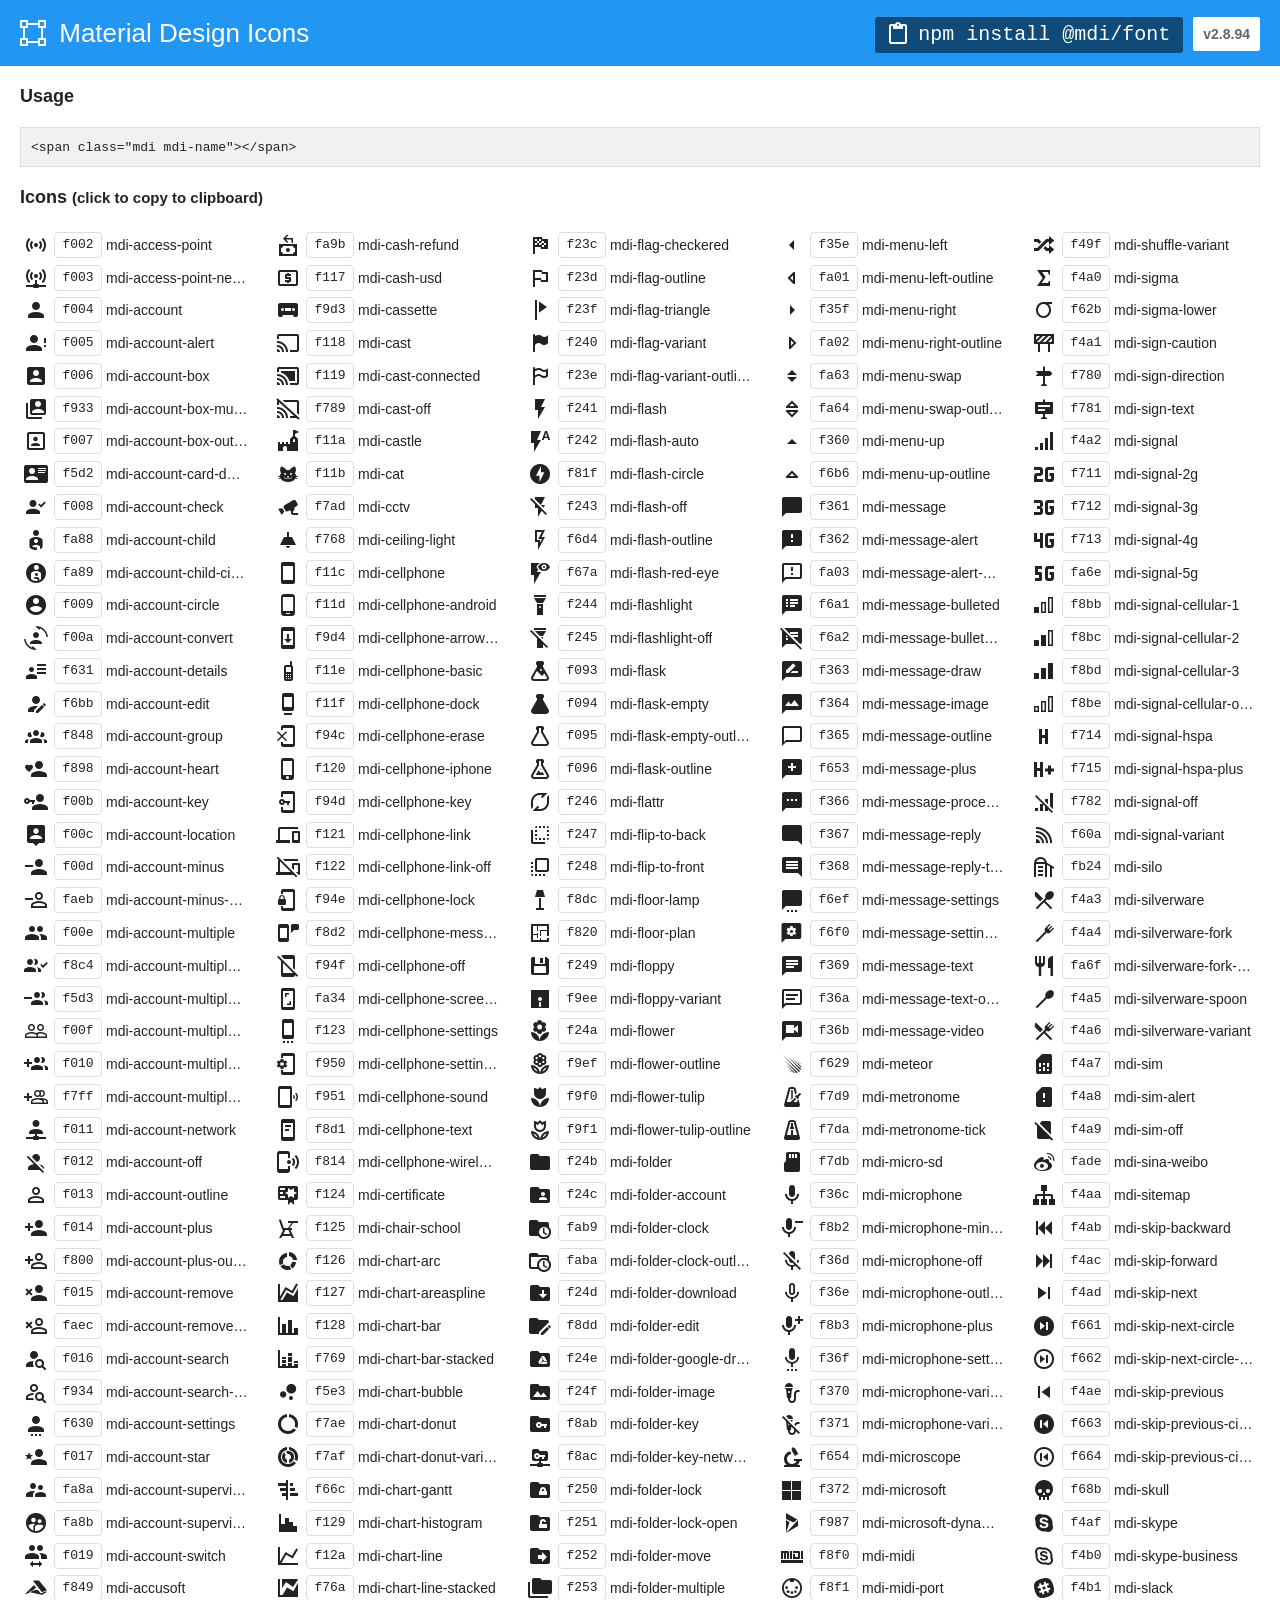
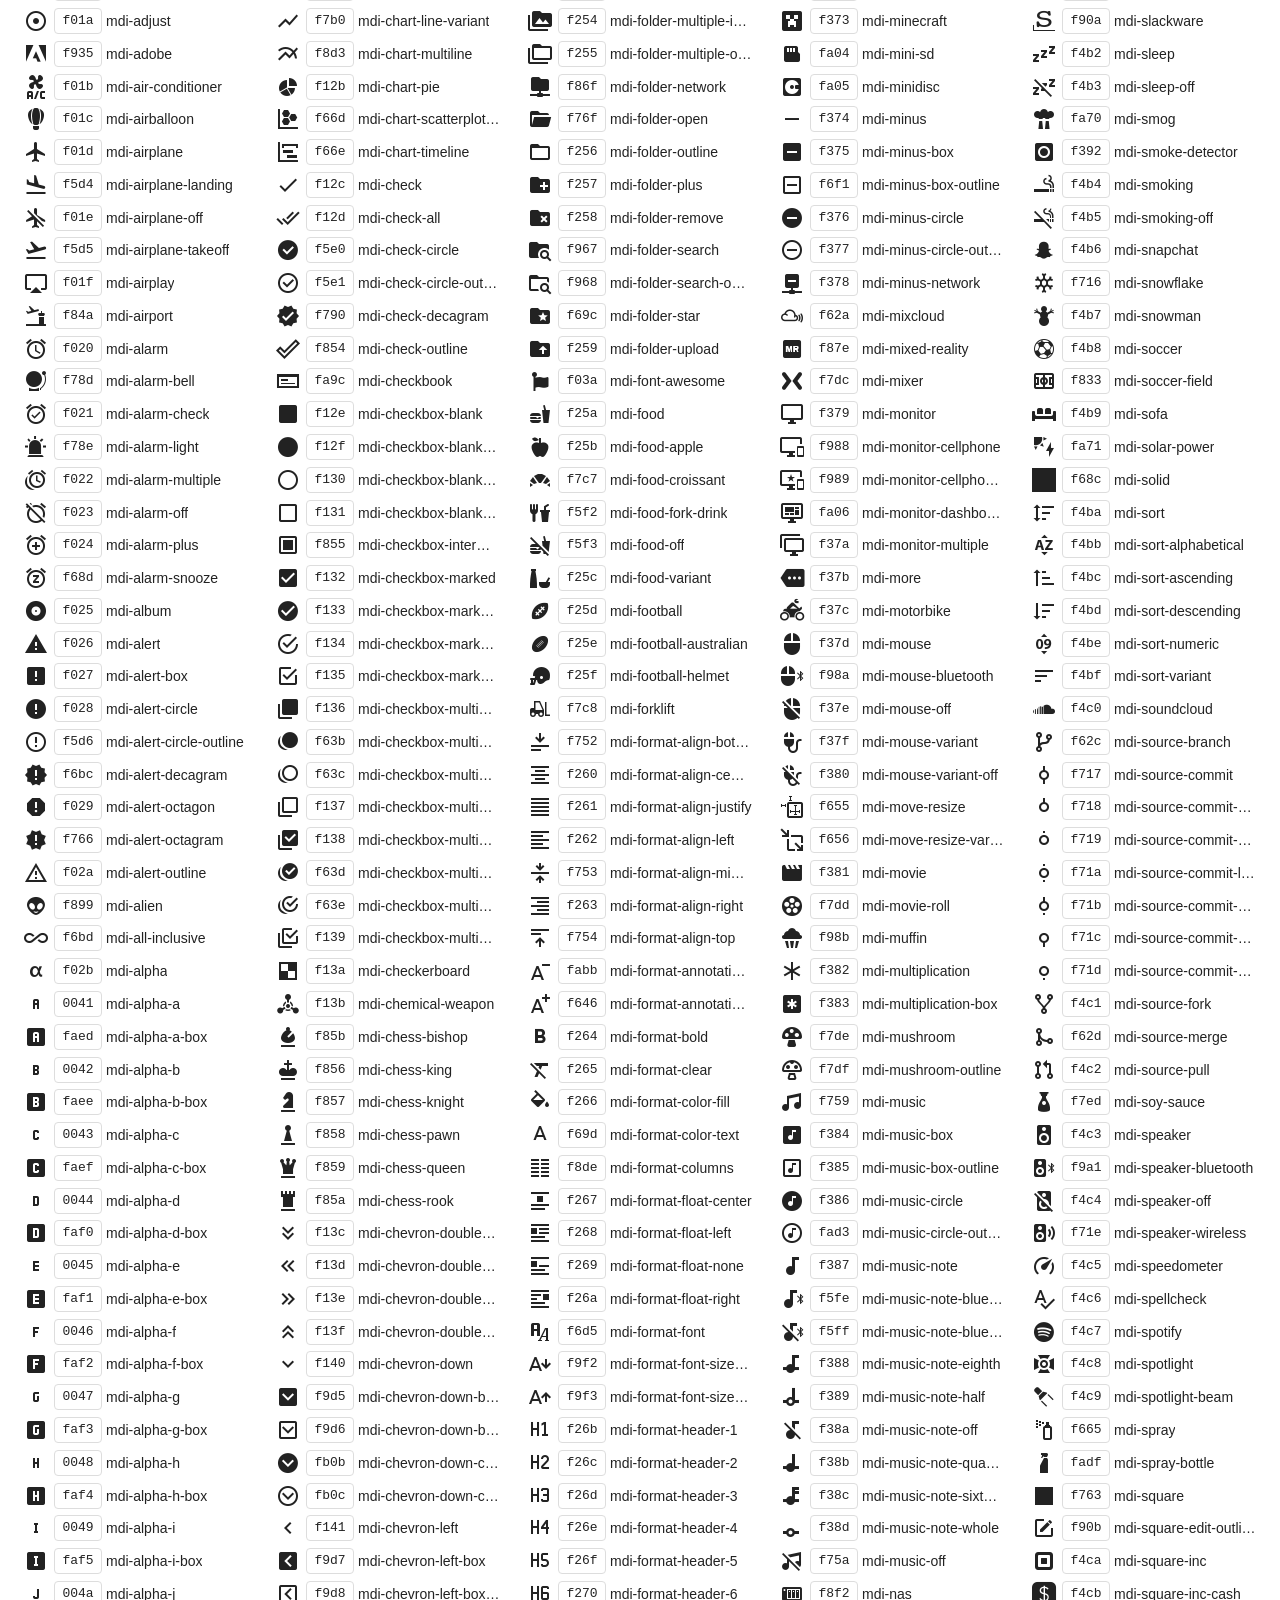
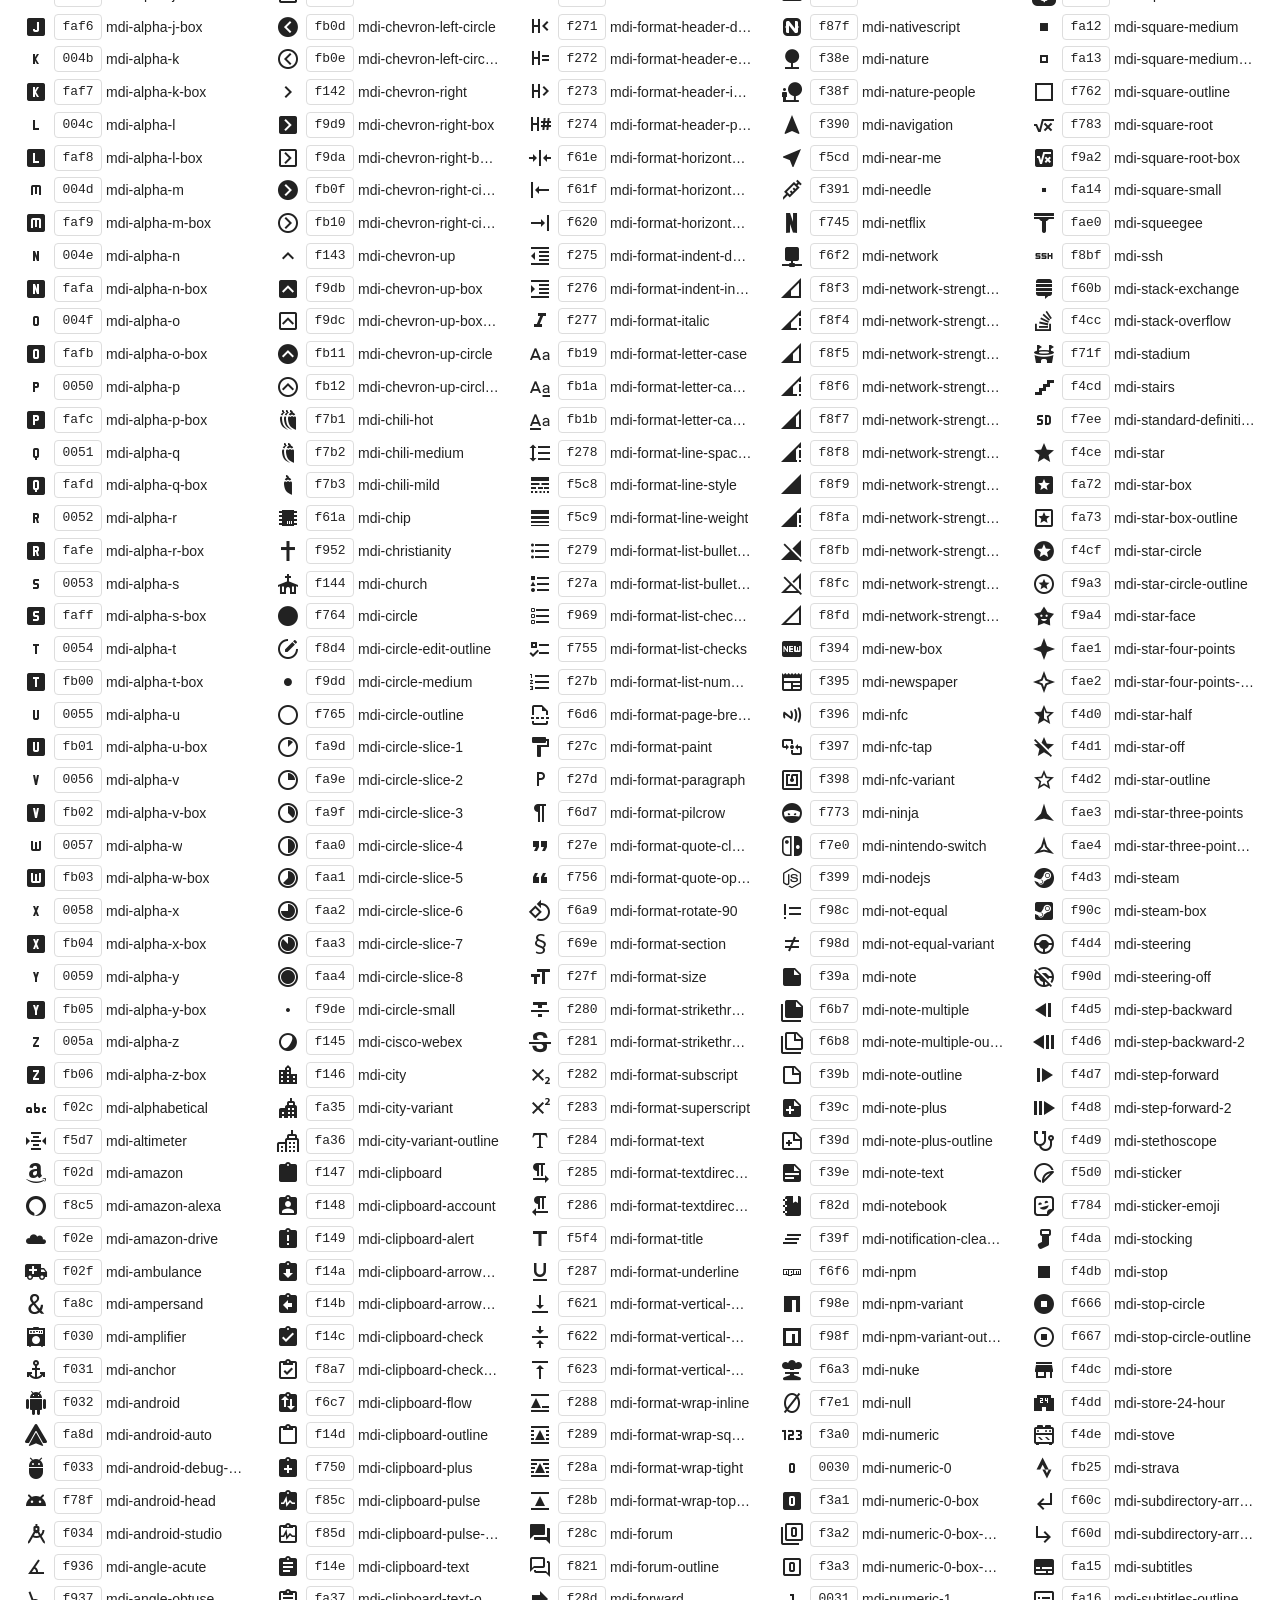
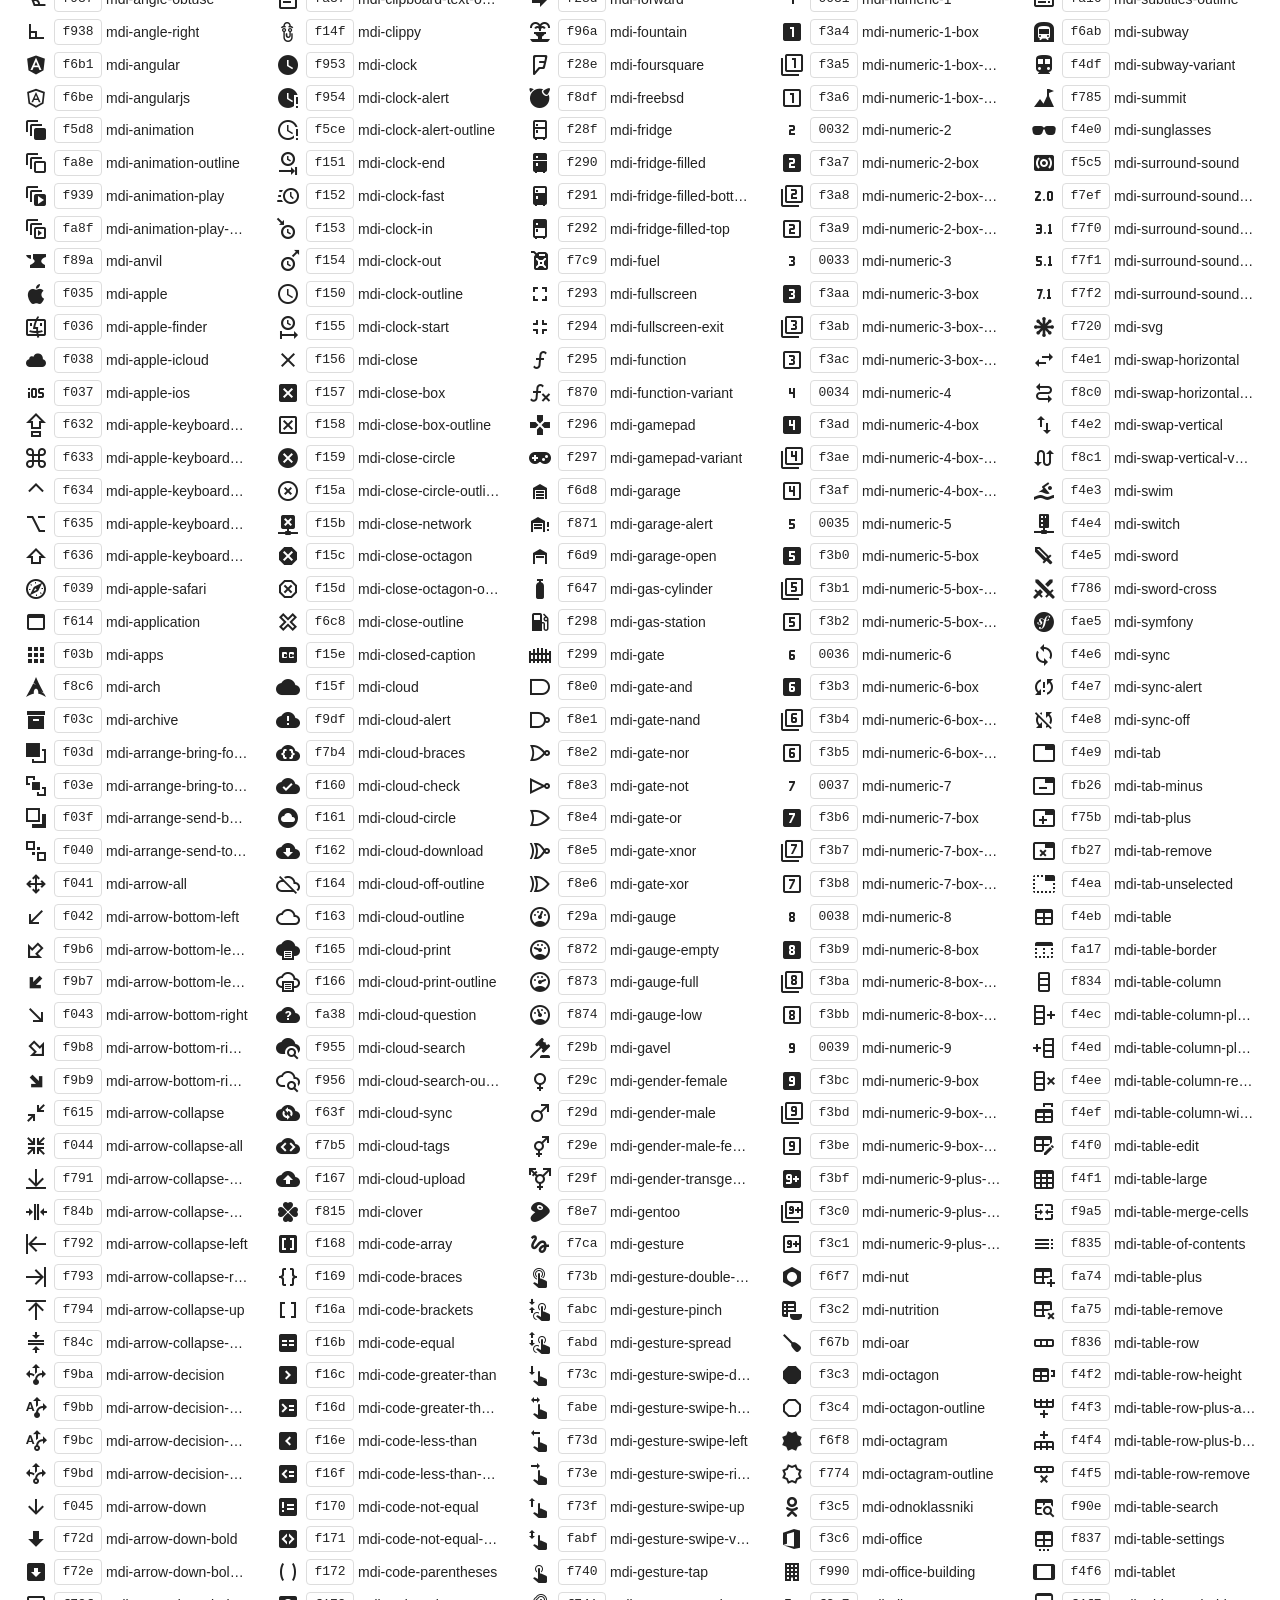
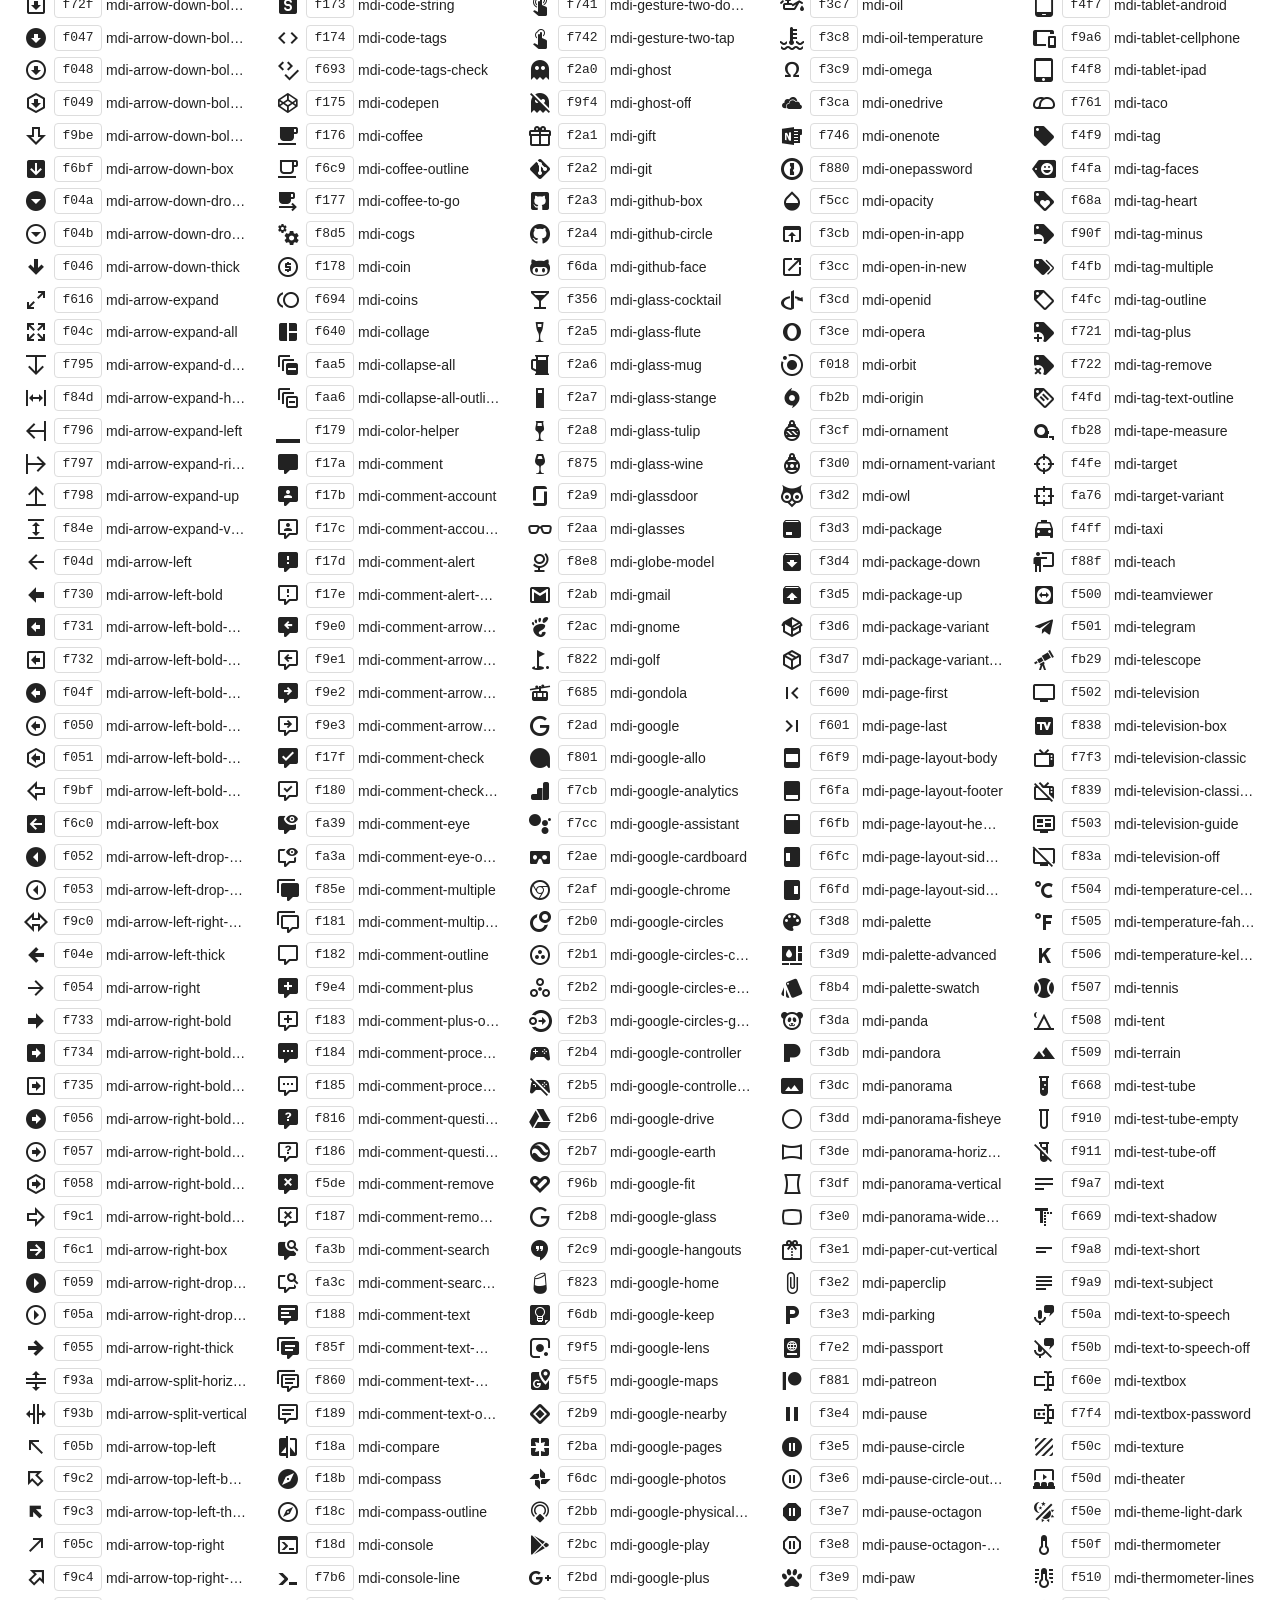
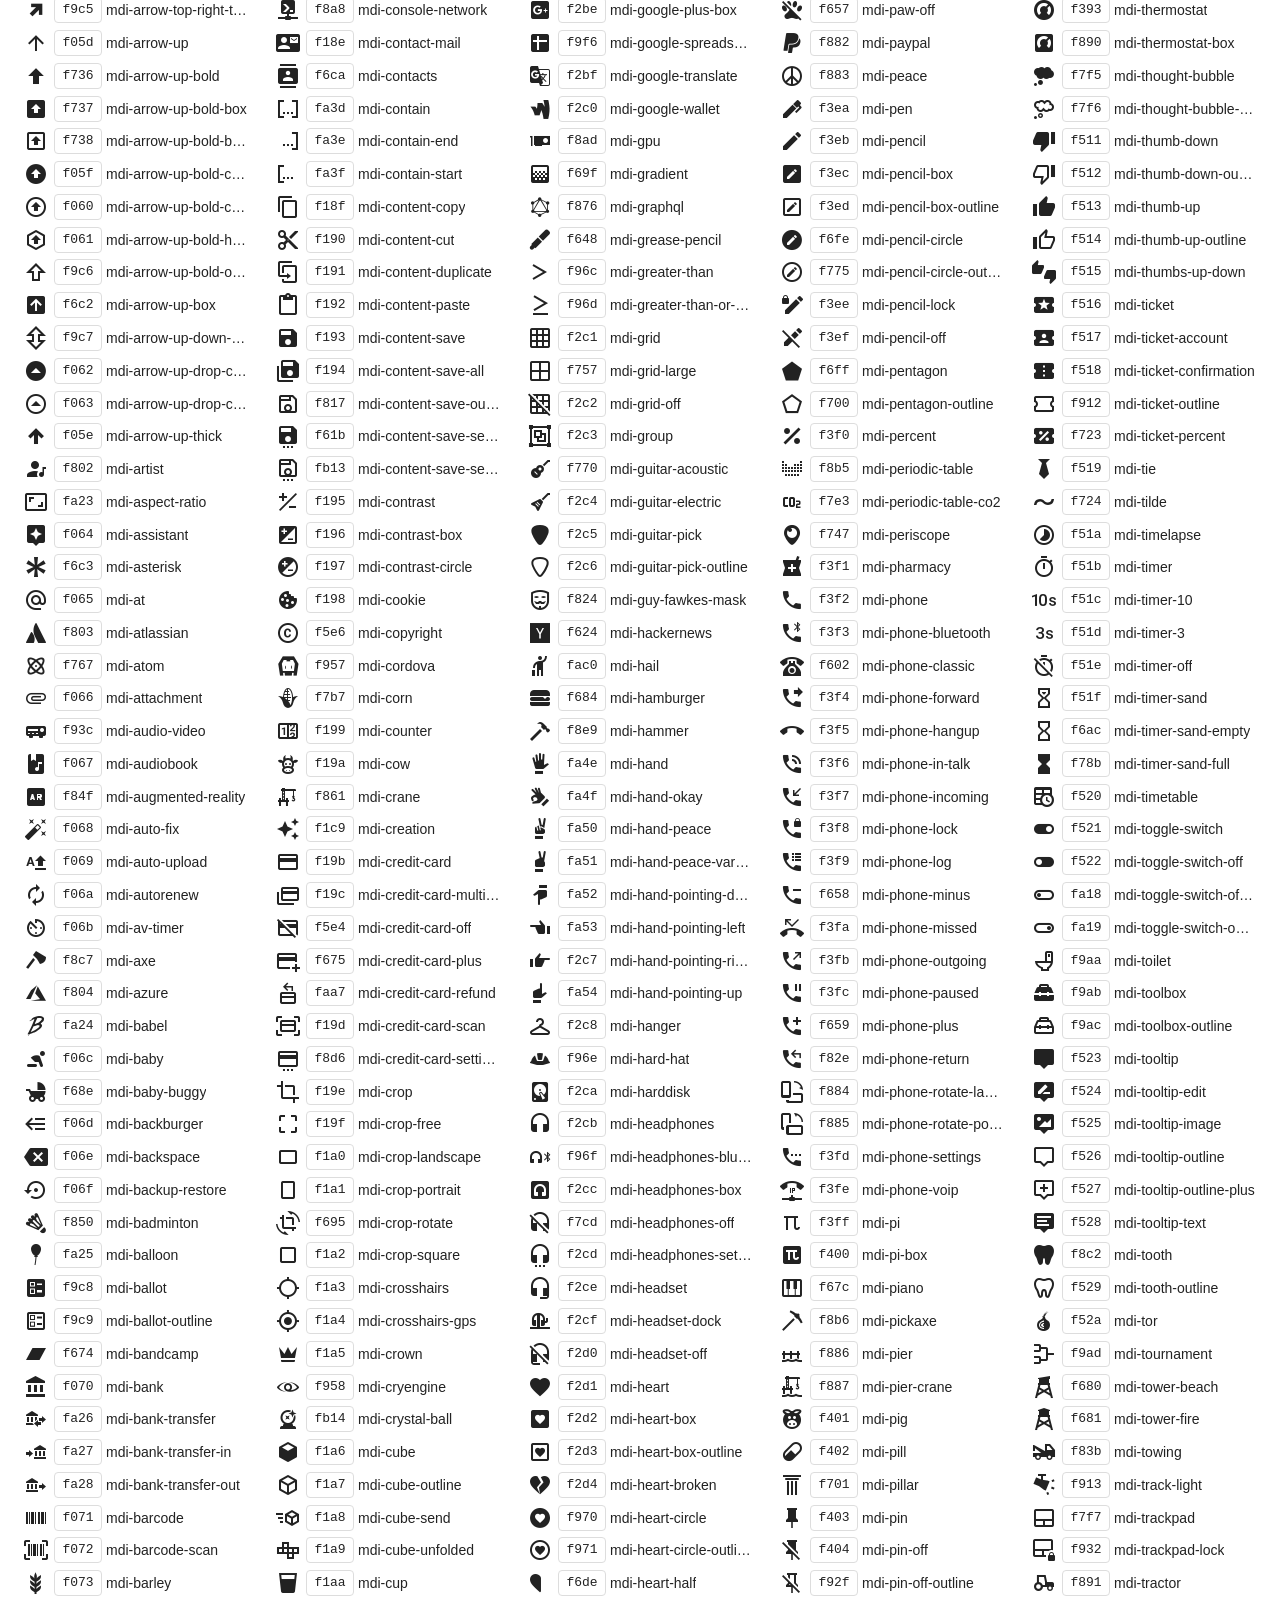
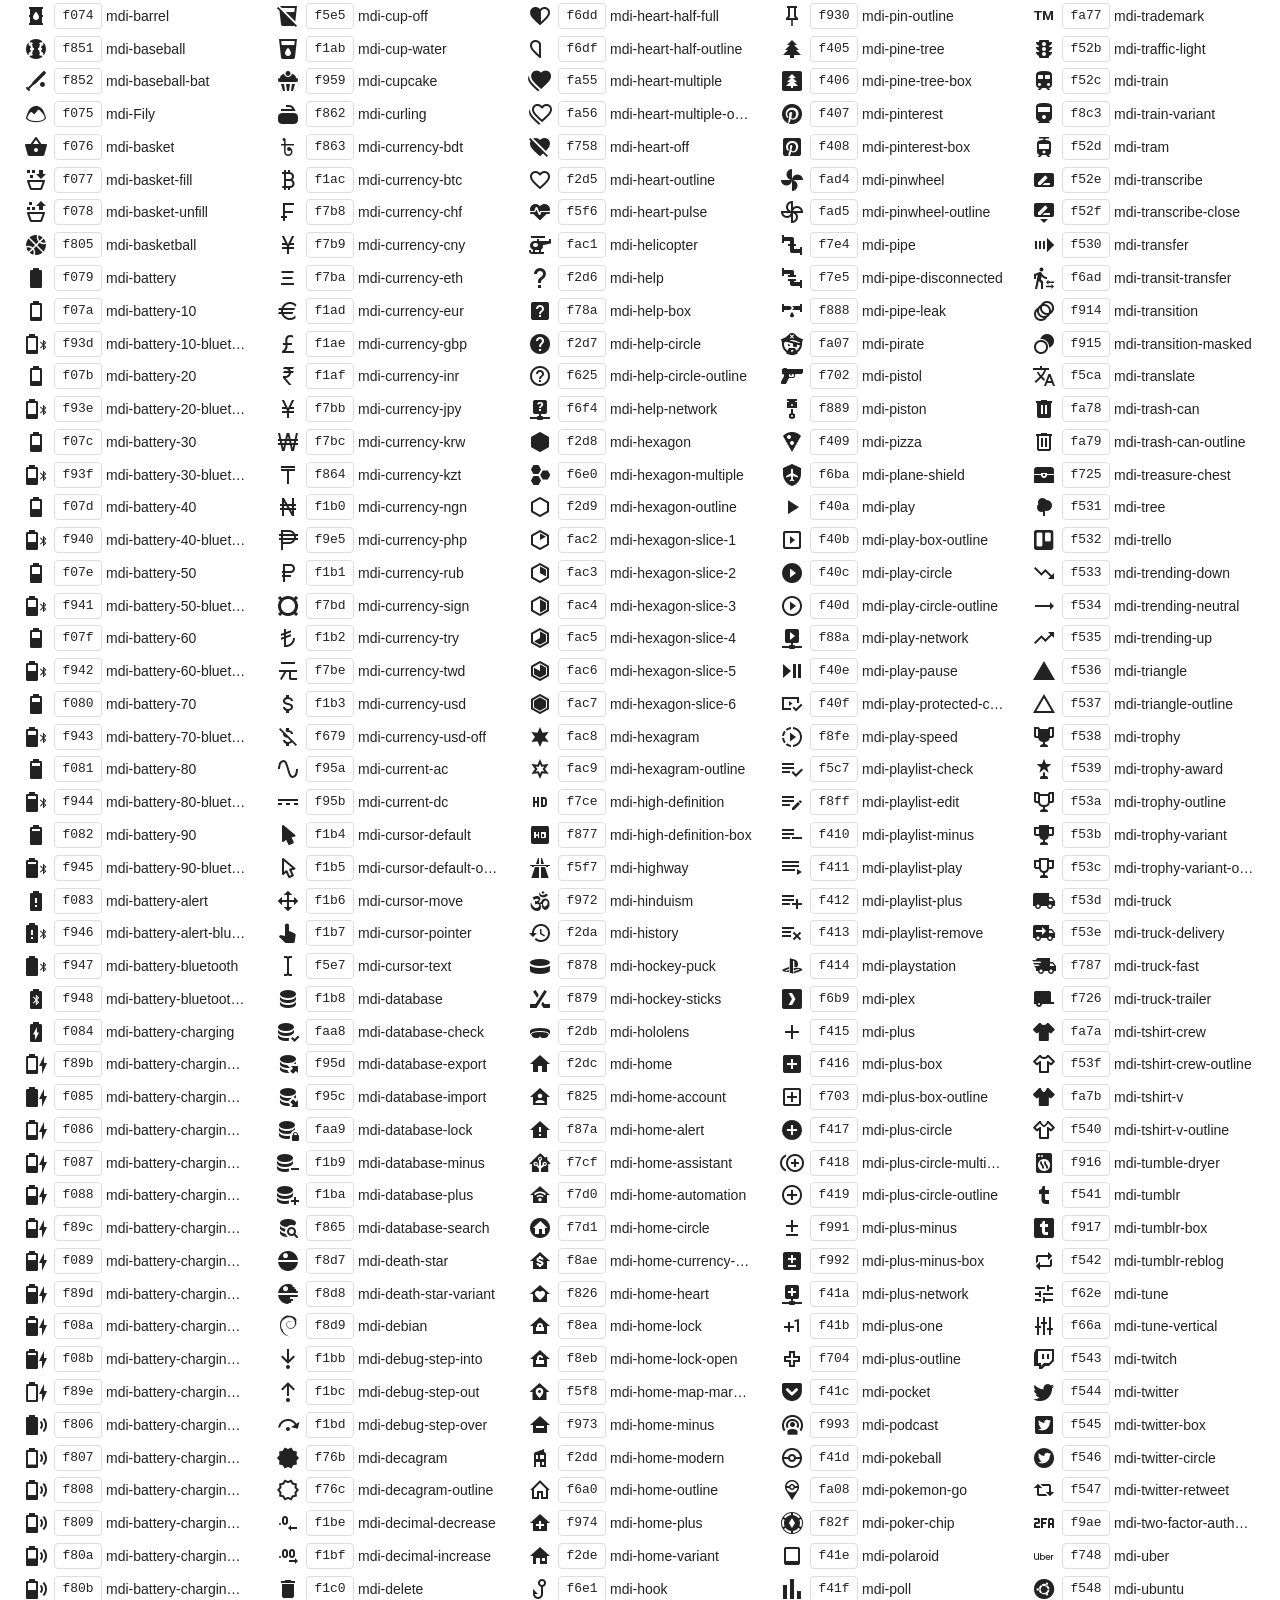
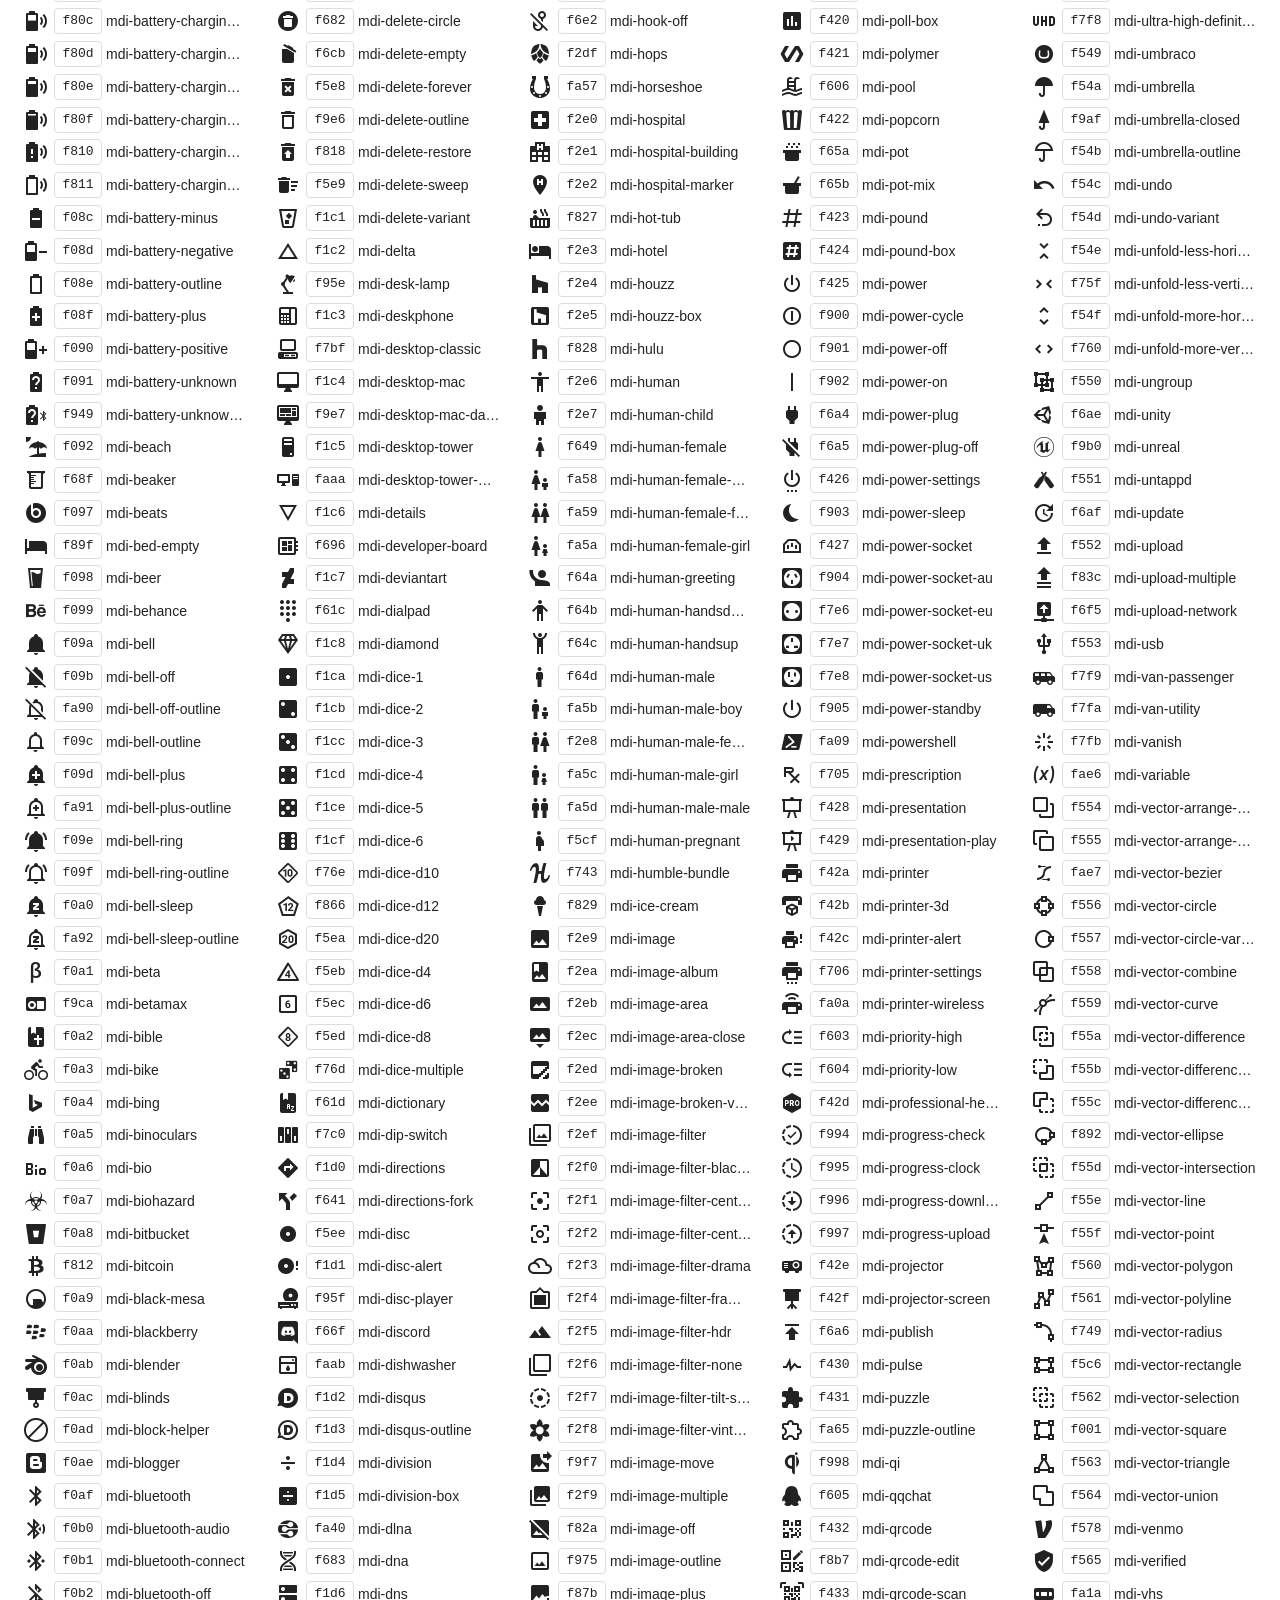
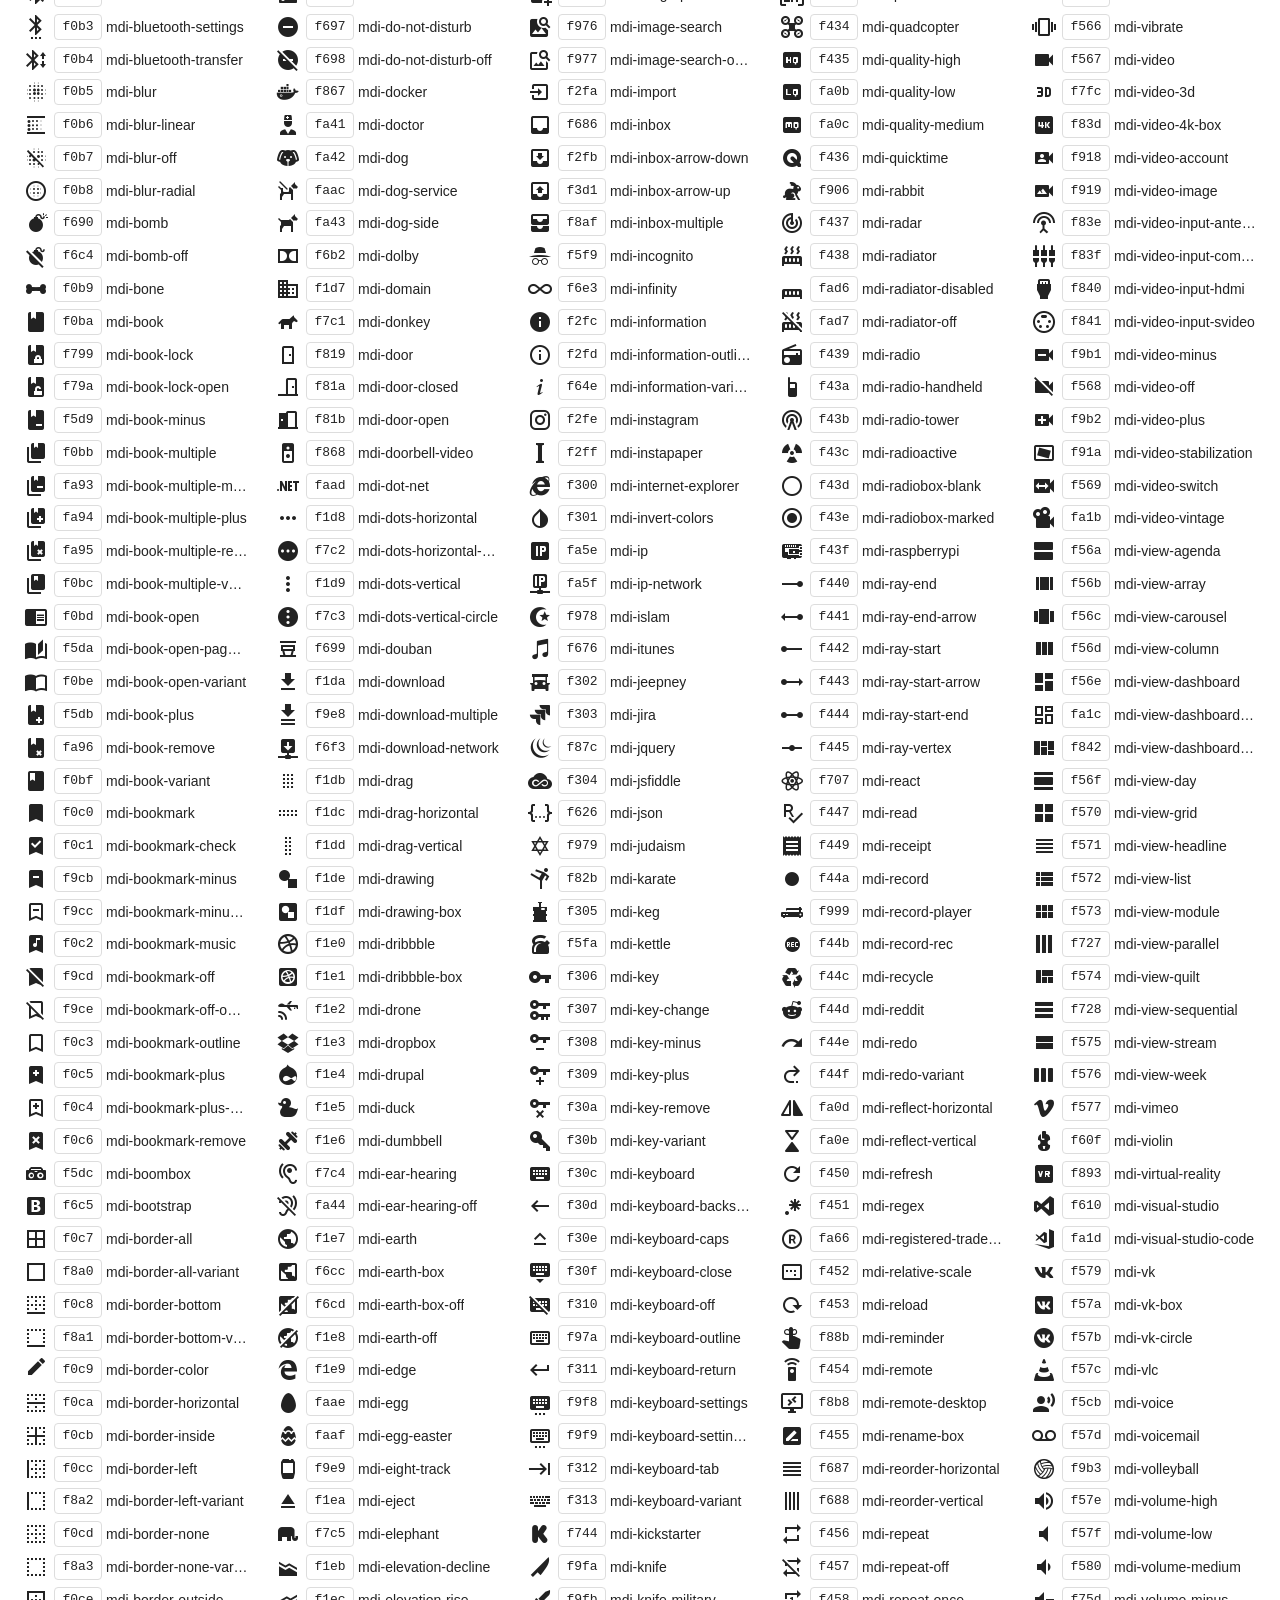
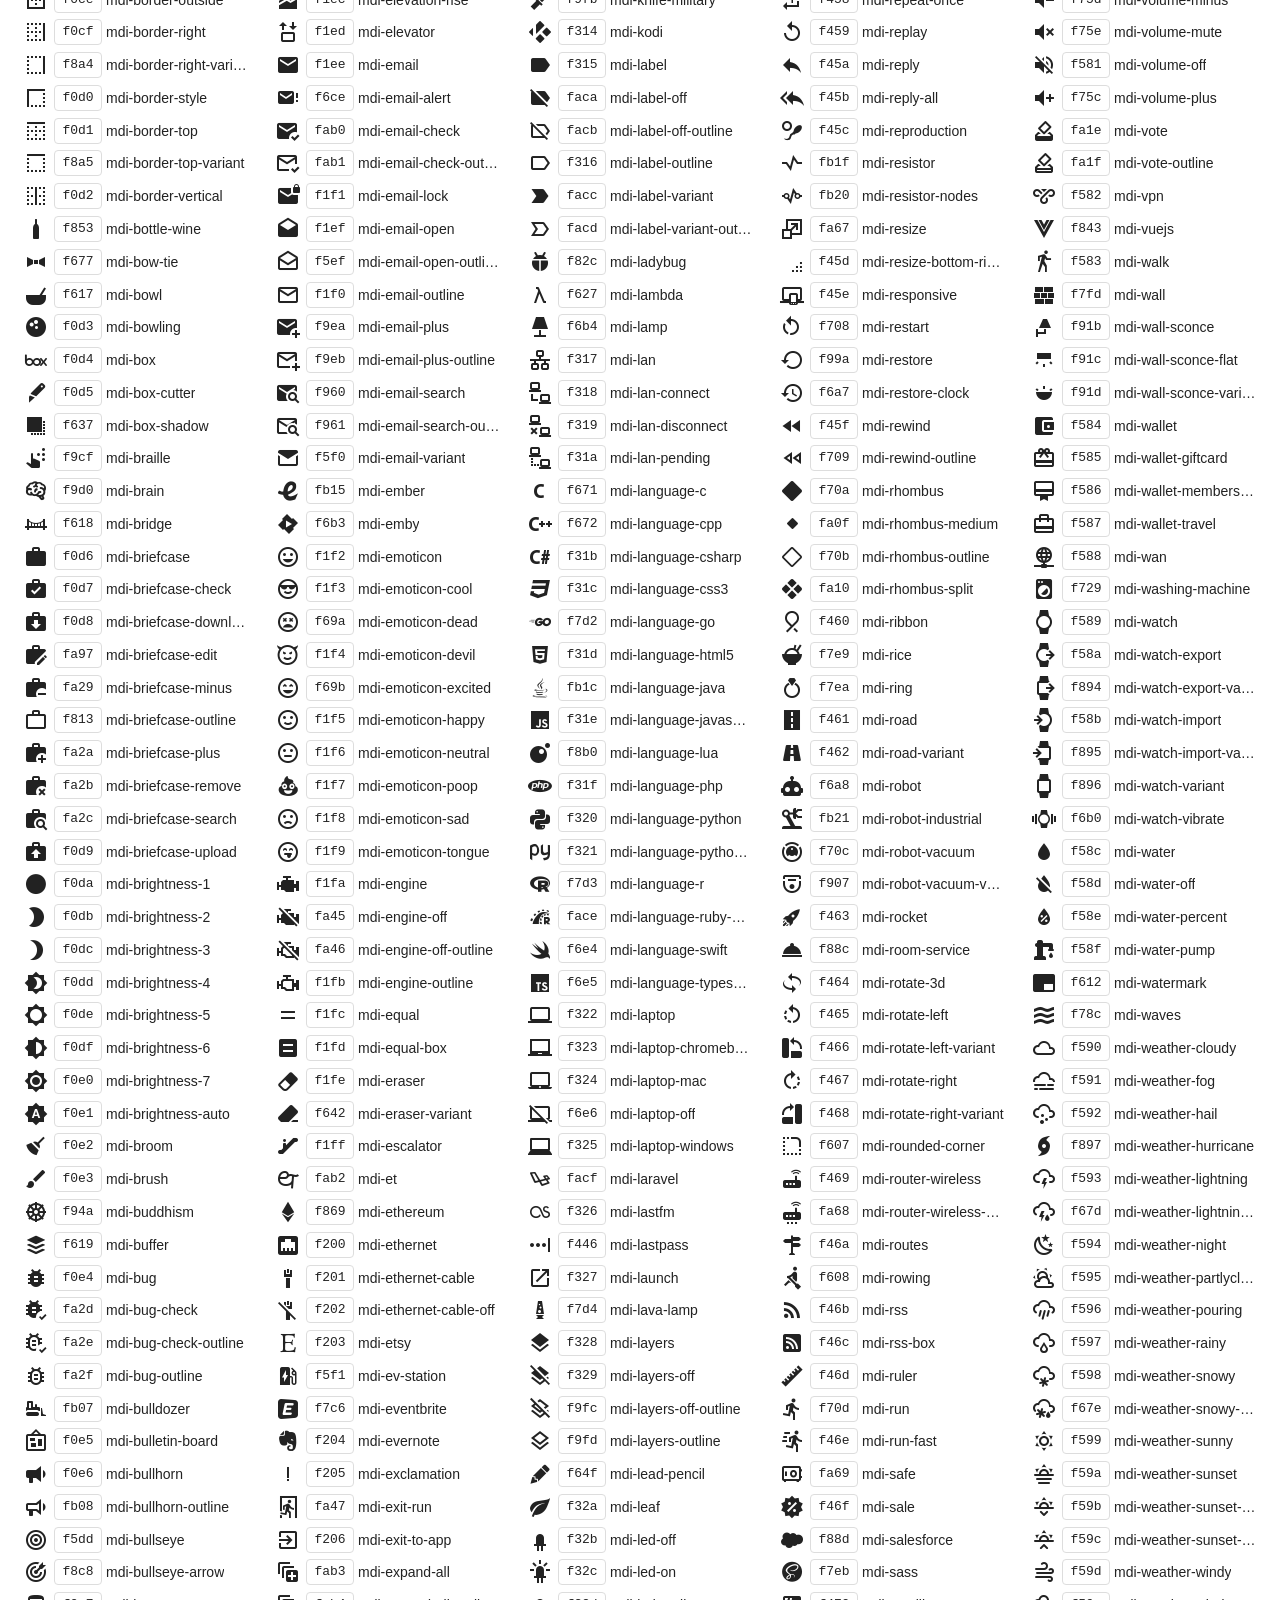
<file: vendors/iconfonts/mdi/font/preview.html>
<!doctype html>
<html>
<head>
    <meta charset="utf-8" />
    <title>Material Design Icons</title>
    <style>
        * {
            margin: 0;
            padding: 0;
        }

        body {
            margin: 0;
            padding: 0;
            background: #fff;
            color: #222;
        }

        h1, h2, h3, p, div, footer {
            font-family: "Helvetica Neue", Arial, sans-serif;
        }

        h1 {
            padding: 20px 20px 16px 20px;
            font-size: 26px;
            line-height: 26px;
            font-weight: normal;
            color: #FFF;
            background-color: #2196F3;
        }

        h1 svg {
            vertical-align: middle;
            width: 26px;
            height: 26px;
            margin: 0 6px 4px 0;
        }

        h1 svg path {
            fill: #FFF;
        }

        h1 .version {
            font-size: 14px;
            background: #FFF;
            padding: 4px 10px;
            float: right;
            border-radius: 2px;
            margin: -3px 0 0 0;
            color: #666;
            font-weight: bold;
        }

        h1 .version::before {
            content: 'v';
        }

        h1 code {
            font-size: 20px;
            background: rgba(0,0,0,0.5);
            padding: 4px 12px;
            border-radius: 3px;
            float: right;
            margin: -3px 10px 0 0;
            border: 1px solid transparent;
            cursor: pointer;
        }

        h1 code:hover {
            border: 1px solid #FFF;
        }

        h1 code svg {
            width: 24px;
            height: 24px;
            margin: -1px -4px 0 -2px
        }

        h2 {
            font-size: 18px;
            padding: 20px;
        }

        h3 {
            font-size: 14px;
            padding: 10px 20px 0 20px;
            font-weight: bold;
        }

        p {
            padding: 10px 20px;
        }

        p code {
            display: inline-block;
            vertical-align: middle;
            background: #F1F1F1;
            padding: 3px 5px;
            border-radius: 3px;
            border: 1px solid #DDD;
        }

        p i.mdi {
            vertical-align: middle;
            border-radius: 4px;
            display: inline-block;
        }

        p i.mdi.dark-demo {
            background: #333;
        }

        p.note {
            color: #999;
            font-size: 14px;
            padding: 0 20px 5px 20px;
        }

        .icons {
            padding: 0 20px 10px 20px;
            -webkit-column-count: 5;
            -moz-column-count: 5;
            column-count: 5;
            -webkit-column-gap: 20px;
            -moz-column-gap: 20px;
            column-gap: 20px;
        }

        .icons div {
            line-height: 2em;
        }

        .icons div span {
            cursor: pointer;
            font-size: 14px;
            text-overflow: ellipsis;
            display: inline-block;
            max-width: calc(100% - 90px);
            overflow: hidden;
            vertical-align: middle;
            white-space: nowrap;
        }

        .icons div code:hover,
        .icons div span:hover,
        .icons div i:hover {
            color: #3c90be;
        }

        .icons div code:hover {
            border-color: #3c90be;
        }

        .icons div code {
            border: 1px solid #DDD;
            width: 46px;
            margin-left: 2px;
            margin-right: 4px;
            border-radius: 4px;
            display: inline-block;
            vertical-align: middle;
            text-align: center;
            line-height: 24px;
            cursor: pointer;
        }

        .icons div i {
            display: inline-block;
            width: 32px;
            height: 24px;
            text-align: center;
            vertical-align: middle;
            cursor: pointer;
            line-height: 24px;
        }

        .icons .mdi:before {
            font-size: 24px;
        }

        pre {
            margin: 0 20px;
            font-family: Consolas, monospace;
            padding: 10px;
            border: 1px solid #DDD;
            background: #F1F1F1;
        }

        div.copied {
            position: fixed;
            top: 100px;
            left: 50%;
            width: 200px;
            text-align: center;
            color: #3c763d;
            background-color: #dff0d8;
            border: 1px solid #d6e9c6;
            padding: 10px 15px;
            border-radius: 4px;
            margin-left: -100px;
            box-shadow: 0 0 10px rgba(0, 0, 0, 0.2);
        }

        footer {
            padding: 20px;
            color: #666;
            border-top: 1px solid #DDD;
            background: #F1F1F1;
        }

        footer a {
            color: #e91e63;
            text-decoration: none;
        }
    </style>
    <link href="css/materialdesignicons.min.css" media="all" rel="stylesheet" type="text/css" />
</head>
<body>
    <h1>
        <svg>
            <path d="M0,0H8V3H18V0H26V8H23V18H26V26H18V23H8V21H18V18H21V8H18V5H8V8H5V18H8V26H0V18H3V8H0V0M2,2V6H6V2H2M2,20V24H6V20H2M20,2V6H24V2H20M20,20V24H24V20H20Z"></path>
        </svg>
        Material Design Icons
        <span class="version">2.8.94</span>
        <code id="npm" title="Copy to Clipboard">
            <svg viewBox="0 0 24 24">
                <path d="M19,20H5V4H7V7H17V4H19M12,2A1,1 0 0,1 13,3A1,1 0 0,1 12,4A1,1 0 0,1 11,3A1,1 0 0,1 12,2M19,2H14.82C14.4,0.84 13.3,0 12,0C10.7,0 9.6,0.84 9.18,2H5A2,2 0 0,0 3,4V20A2,2 0 0,0 5,22H19A2,2 0 0,0 21,20V4A2,2 0 0,0 19,2Z" />
            </svg>
            npm install @mdi/font
        </code>
    </h1>

    <h2>Usage</h2>
    <pre><code>&lt;span class=&quot;mdi mdi-<span id="name">name</span>&quot;&gt;&lt;/span&gt;</code></pre>

    <h2>Icons <small>(click to copy to clipboard)</small></h2>
    <div class="icons" id="icons"></div>

    <h2>Extras</h2>

    <p>The helper CSS classes are listed below.</p>

    <h3>Size</h3>

    <p>
        <code>mdi-18px</code> <i class="mdi mdi-18px mdi-account"></i>
        <code>mdi-24px</code> <i class="mdi mdi-24px mdi-account"></i>
        <code>mdi-36px</code> <i class="mdi mdi-36px mdi-account"></i>
        <code>mdi-48px</code> <i class="mdi mdi-48px mdi-account"></i>
    </p>

    <h3>Rotate</h3>

    <p>
        <i class="mdi mdi-48px mdi-account"></i>
        <code>mdi-rotate-45</code> <i class="mdi mdi-48px mdi-rotate-45 mdi-account"></i>
        <code>mdi-rotate-90</code> <i class="mdi mdi-48px mdi-rotate-90 mdi-account"></i>
        <code>mdi-rotate-135</code> <i class="mdi mdi-48px mdi-rotate-135 mdi-account"></i>
        <code>mdi-rotate-180</code> <i class="mdi mdi-48px mdi-rotate-180 mdi-account"></i>
        <code>mdi-rotate-225</code> <i class="mdi mdi-48px mdi-rotate-225 mdi-account"></i>
        <code>mdi-rotate-270</code> <i class="mdi mdi-48px mdi-rotate-270 mdi-account"></i>
        <code>mdi-rotate-315</code> <i class="mdi mdi-48px mdi-rotate-315 mdi-account"></i>
    </p>

    <h3>Flip</h3>

    <p>
        <i class="mdi mdi-48px mdi-account-alert"></i>
        <code>mdi-flip-h</code> <i class="mdi mdi-48px mdi-flip-h mdi-account-alert"></i>
        <code>mdi-flip-v</code> <i class="mdi mdi-48px mdi-flip-v mdi-account-alert"></i>
    </p>

    <p class="note"><strong>Note:</strong> We do not include the ability to use <code>mdi-flip-*</code> and <code>mdi-rotate-*</code> at the same time.</p>

    <h3>Spin</h3>

    <p>
        <code>mdi-spin</code> <i class="mdi mdi-48px mdi-spin mdi-loading"></i>
        <code>mdi-spin</code> <i class="mdi mdi-48px mdi-spin mdi-star"></i>
    </p>

    <h3>Color</h3>

    <p style="padding-bottom:20px;">
        <code>mdi-light</code> <i class="mdi mdi-48px mdi-light mdi-account dark-demo"></i>
        <code>mdi-light mdi-inactive</code> <i class="mdi mdi-48px mdi-light mdi-inactive mdi-account dark-demo"></i>
        <code>mdi-dark</code> <i class="mdi mdi-48px mdi-dark mdi-account"></i>
        <code>mdi-dark mdi-inactive</code> <i class="mdi mdi-48px mdi-dark mdi-inactive mdi-account"></i>
    </p>

    <footer>
        Generated with <a href="https://github.com/sapegin/grunt-webfont">grunt-webfont</a> at <a href="http://materialdesignicons.com/">MaterialDesignIcons.com</a>.
        <a href="https://www.npmjs.com/org/mdi" target="_blank">NPM @mdi Organization</a>.
    </footer>

    <script type="text/javascript">
        (function () {
            var icons = [{"name":"access-point","hex":"f002"},{"name":"access-point-network","hex":"f003"},{"name":"account","hex":"f004"},{"name":"account-alert","hex":"f005"},{"name":"account-box","hex":"f006"},{"name":"account-box-multiple","hex":"f933"},{"name":"account-box-outline","hex":"f007"},{"name":"account-card-details","hex":"f5d2"},{"name":"account-check","hex":"f008"},{"name":"account-child","hex":"fa88"},{"name":"account-child-circle","hex":"fa89"},{"name":"account-circle","hex":"f009"},{"name":"account-convert","hex":"f00a"},{"name":"account-details","hex":"f631"},{"name":"account-edit","hex":"f6bb"},{"name":"account-group","hex":"f848"},{"name":"account-heart","hex":"f898"},{"name":"account-key","hex":"f00b"},{"name":"account-location","hex":"f00c"},{"name":"account-minus","hex":"f00d"},{"name":"account-minus-outline","hex":"faeb"},{"name":"account-multiple","hex":"f00e"},{"name":"account-multiple-check","hex":"f8c4"},{"name":"account-multiple-minus","hex":"f5d3"},{"name":"account-multiple-outline","hex":"f00f"},{"name":"account-multiple-plus","hex":"f010"},{"name":"account-multiple-plus-outline","hex":"f7ff"},{"name":"account-network","hex":"f011"},{"name":"account-off","hex":"f012"},{"name":"account-outline","hex":"f013"},{"name":"account-plus","hex":"f014"},{"name":"account-plus-outline","hex":"f800"},{"name":"account-remove","hex":"f015"},{"name":"account-remove-outline","hex":"faec"},{"name":"account-search","hex":"f016"},{"name":"account-search-outline","hex":"f934"},{"name":"account-settings","hex":"f630"},{"name":"account-star","hex":"f017"},{"name":"account-supervisor","hex":"fa8a"},{"name":"account-supervisor-circle","hex":"fa8b"},{"name":"account-switch","hex":"f019"},{"name":"accusoft","hex":"f849"},{"name":"adjust","hex":"f01a"},{"name":"adobe","hex":"f935"},{"name":"air-conditioner","hex":"f01b"},{"name":"airballoon","hex":"f01c"},{"name":"airplane","hex":"f01d"},{"name":"airplane-landing","hex":"f5d4"},{"name":"airplane-off","hex":"f01e"},{"name":"airplane-takeoff","hex":"f5d5"},{"name":"airplay","hex":"f01f"},{"name":"airport","hex":"f84a"},{"name":"alarm","hex":"f020"},{"name":"alarm-bell","hex":"f78d"},{"name":"alarm-check","hex":"f021"},{"name":"alarm-light","hex":"f78e"},{"name":"alarm-multiple","hex":"f022"},{"name":"alarm-off","hex":"f023"},{"name":"alarm-plus","hex":"f024"},{"name":"alarm-snooze","hex":"f68d"},{"name":"album","hex":"f025"},{"name":"alert","hex":"f026"},{"name":"alert-box","hex":"f027"},{"name":"alert-circle","hex":"f028"},{"name":"alert-circle-outline","hex":"f5d6"},{"name":"alert-decagram","hex":"f6bc"},{"name":"alert-octagon","hex":"f029"},{"name":"alert-octagram","hex":"f766"},{"name":"alert-outline","hex":"f02a"},{"name":"alien","hex":"f899"},{"name":"all-inclusive","hex":"f6bd"},{"name":"alpha","hex":"f02b"},{"name":"alpha-a","hex":"0041"},{"name":"alpha-a-box","hex":"faed"},{"name":"alpha-b","hex":"0042"},{"name":"alpha-b-box","hex":"faee"},{"name":"alpha-c","hex":"0043"},{"name":"alpha-c-box","hex":"faef"},{"name":"alpha-d","hex":"0044"},{"name":"alpha-d-box","hex":"faf0"},{"name":"alpha-e","hex":"0045"},{"name":"alpha-e-box","hex":"faf1"},{"name":"alpha-f","hex":"0046"},{"name":"alpha-f-box","hex":"faf2"},{"name":"alpha-g","hex":"0047"},{"name":"alpha-g-box","hex":"faf3"},{"name":"alpha-h","hex":"0048"},{"name":"alpha-h-box","hex":"faf4"},{"name":"alpha-i","hex":"0049"},{"name":"alpha-i-box","hex":"faf5"},{"name":"alpha-j","hex":"004a"},{"name":"alpha-j-box","hex":"faf6"},{"name":"alpha-k","hex":"004b"},{"name":"alpha-k-box","hex":"faf7"},{"name":"alpha-l","hex":"004c"},{"name":"alpha-l-box","hex":"faf8"},{"name":"alpha-m","hex":"004d"},{"name":"alpha-m-box","hex":"faf9"},{"name":"alpha-n","hex":"004e"},{"name":"alpha-n-box","hex":"fafa"},{"name":"alpha-o","hex":"004f"},{"name":"alpha-o-box","hex":"fafb"},{"name":"alpha-p","hex":"0050"},{"name":"alpha-p-box","hex":"fafc"},{"name":"alpha-q","hex":"0051"},{"name":"alpha-q-box","hex":"fafd"},{"name":"alpha-r","hex":"0052"},{"name":"alpha-r-box","hex":"fafe"},{"name":"alpha-s","hex":"0053"},{"name":"alpha-s-box","hex":"faff"},{"name":"alpha-t","hex":"0054"},{"name":"alpha-t-box","hex":"fb00"},{"name":"alpha-u","hex":"0055"},{"name":"alpha-u-box","hex":"fb01"},{"name":"alpha-v","hex":"0056"},{"name":"alpha-v-box","hex":"fb02"},{"name":"alpha-w","hex":"0057"},{"name":"alpha-w-box","hex":"fb03"},{"name":"alpha-x","hex":"0058"},{"name":"alpha-x-box","hex":"fb04"},{"name":"alpha-y","hex":"0059"},{"name":"alpha-y-box","hex":"fb05"},{"name":"alpha-z","hex":"005a"},{"name":"alpha-z-box","hex":"fb06"},{"name":"alphabetical","hex":"f02c"},{"name":"altimeter","hex":"f5d7"},{"name":"amazon","hex":"f02d"},{"name":"amazon-alexa","hex":"f8c5"},{"name":"amazon-drive","hex":"f02e"},{"name":"ambulance","hex":"f02f"},{"name":"ampersand","hex":"fa8c"},{"name":"amplifier","hex":"f030"},{"name":"anchor","hex":"f031"},{"name":"android","hex":"f032"},{"name":"android-auto","hex":"fa8d"},{"name":"android-debug-bridge","hex":"f033"},{"name":"android-head","hex":"f78f"},{"name":"android-studio","hex":"f034"},{"name":"angle-acute","hex":"f936"},{"name":"angle-obtuse","hex":"f937"},{"name":"angle-right","hex":"f938"},{"name":"angular","hex":"f6b1"},{"name":"angularjs","hex":"f6be"},{"name":"animation","hex":"f5d8"},{"name":"animation-outline","hex":"fa8e"},{"name":"animation-play","hex":"f939"},{"name":"animation-play-outline","hex":"fa8f"},{"name":"anvil","hex":"f89a"},{"name":"apple","hex":"f035"},{"name":"apple-finder","hex":"f036"},{"name":"apple-icloud","hex":"f038"},{"name":"apple-ios","hex":"f037"},{"name":"apple-keyboard-caps","hex":"f632"},{"name":"apple-keyboard-command","hex":"f633"},{"name":"apple-keyboard-control","hex":"f634"},{"name":"apple-keyboard-option","hex":"f635"},{"name":"apple-keyboard-shift","hex":"f636"},{"name":"apple-safari","hex":"f039"},{"name":"application","hex":"f614"},{"name":"apps","hex":"f03b"},{"name":"arch","hex":"f8c6"},{"name":"archive","hex":"f03c"},{"name":"arrange-bring-forward","hex":"f03d"},{"name":"arrange-bring-to-front","hex":"f03e"},{"name":"arrange-send-backward","hex":"f03f"},{"name":"arrange-send-to-back","hex":"f040"},{"name":"arrow-all","hex":"f041"},{"name":"arrow-bottom-left","hex":"f042"},{"name":"arrow-bottom-left-bold-outline","hex":"f9b6"},{"name":"arrow-bottom-left-thick","hex":"f9b7"},{"name":"arrow-bottom-right","hex":"f043"},{"name":"arrow-bottom-right-bold-outline","hex":"f9b8"},{"name":"arrow-bottom-right-thick","hex":"f9b9"},{"name":"arrow-collapse","hex":"f615"},{"name":"arrow-collapse-all","hex":"f044"},{"name":"arrow-collapse-down","hex":"f791"},{"name":"arrow-collapse-horizontal","hex":"f84b"},{"name":"arrow-collapse-left","hex":"f792"},{"name":"arrow-collapse-right","hex":"f793"},{"name":"arrow-collapse-up","hex":"f794"},{"name":"arrow-collapse-vertical","hex":"f84c"},{"name":"arrow-decision","hex":"f9ba"},{"name":"arrow-decision-auto","hex":"f9bb"},{"name":"arrow-decision-auto-outline","hex":"f9bc"},{"name":"arrow-decision-outline","hex":"f9bd"},{"name":"arrow-down","hex":"f045"},{"name":"arrow-down-bold","hex":"f72d"},{"name":"arrow-down-bold-box","hex":"f72e"},{"name":"arrow-down-bold-box-outline","hex":"f72f"},{"name":"arrow-down-bold-circle","hex":"f047"},{"name":"arrow-down-bold-circle-outline","hex":"f048"},{"name":"arrow-down-bold-hexagon-outline","hex":"f049"},{"name":"arrow-down-bold-outline","hex":"f9be"},{"name":"arrow-down-box","hex":"f6bf"},{"name":"arrow-down-drop-circle","hex":"f04a"},{"name":"arrow-down-drop-circle-outline","hex":"f04b"},{"name":"arrow-down-thick","hex":"f046"},{"name":"arrow-expand","hex":"f616"},{"name":"arrow-expand-all","hex":"f04c"},{"name":"arrow-expand-down","hex":"f795"},{"name":"arrow-expand-horizontal","hex":"f84d"},{"name":"arrow-expand-left","hex":"f796"},{"name":"arrow-expand-right","hex":"f797"},{"name":"arrow-expand-up","hex":"f798"},{"name":"arrow-expand-vertical","hex":"f84e"},{"name":"arrow-left","hex":"f04d"},{"name":"arrow-left-bold","hex":"f730"},{"name":"arrow-left-bold-box","hex":"f731"},{"name":"arrow-left-bold-box-outline","hex":"f732"},{"name":"arrow-left-bold-circle","hex":"f04f"},{"name":"arrow-left-bold-circle-outline","hex":"f050"},{"name":"arrow-left-bold-hexagon-outline","hex":"f051"},{"name":"arrow-left-bold-outline","hex":"f9bf"},{"name":"arrow-left-box","hex":"f6c0"},{"name":"arrow-left-drop-circle","hex":"f052"},{"name":"arrow-left-drop-circle-outline","hex":"f053"},{"name":"arrow-left-right-bold-outline","hex":"f9c0"},{"name":"arrow-left-thick","hex":"f04e"},{"name":"arrow-right","hex":"f054"},{"name":"arrow-right-bold","hex":"f733"},{"name":"arrow-right-bold-box","hex":"f734"},{"name":"arrow-right-bold-box-outline","hex":"f735"},{"name":"arrow-right-bold-circle","hex":"f056"},{"name":"arrow-right-bold-circle-outline","hex":"f057"},{"name":"arrow-right-bold-hexagon-outline","hex":"f058"},{"name":"arrow-right-bold-outline","hex":"f9c1"},{"name":"arrow-right-box","hex":"f6c1"},{"name":"arrow-right-drop-circle","hex":"f059"},{"name":"arrow-right-drop-circle-outline","hex":"f05a"},{"name":"arrow-right-thick","hex":"f055"},{"name":"arrow-split-horizontal","hex":"f93a"},{"name":"arrow-split-vertical","hex":"f93b"},{"name":"arrow-top-left","hex":"f05b"},{"name":"arrow-top-left-bold-outline","hex":"f9c2"},{"name":"arrow-top-left-thick","hex":"f9c3"},{"name":"arrow-top-right","hex":"f05c"},{"name":"arrow-top-right-bold-outline","hex":"f9c4"},{"name":"arrow-top-right-thick","hex":"f9c5"},{"name":"arrow-up","hex":"f05d"},{"name":"arrow-up-bold","hex":"f736"},{"name":"arrow-up-bold-box","hex":"f737"},{"name":"arrow-up-bold-box-outline","hex":"f738"},{"name":"arrow-up-bold-circle","hex":"f05f"},{"name":"arrow-up-bold-circle-outline","hex":"f060"},{"name":"arrow-up-bold-hexagon-outline","hex":"f061"},{"name":"arrow-up-bold-outline","hex":"f9c6"},{"name":"arrow-up-box","hex":"f6c2"},{"name":"arrow-up-down-bold-outline","hex":"f9c7"},{"name":"arrow-up-drop-circle","hex":"f062"},{"name":"arrow-up-drop-circle-outline","hex":"f063"},{"name":"arrow-up-thick","hex":"f05e"},{"name":"artist","hex":"f802"},{"name":"aspect-ratio","hex":"fa23"},{"name":"assistant","hex":"f064"},{"name":"asterisk","hex":"f6c3"},{"name":"at","hex":"f065"},{"name":"atlassian","hex":"f803"},{"name":"atom","hex":"f767"},{"name":"attachment","hex":"f066"},{"name":"audio-video","hex":"f93c"},{"name":"audiobook","hex":"f067"},{"name":"augmented-reality","hex":"f84f"},{"name":"auto-fix","hex":"f068"},{"name":"auto-upload","hex":"f069"},{"name":"autorenew","hex":"f06a"},{"name":"av-timer","hex":"f06b"},{"name":"axe","hex":"f8c7"},{"name":"azure","hex":"f804"},{"name":"babel","hex":"fa24"},{"name":"baby","hex":"f06c"},{"name":"baby-buggy","hex":"f68e"},{"name":"backburger","hex":"f06d"},{"name":"backspace","hex":"f06e"},{"name":"backup-restore","hex":"f06f"},{"name":"badminton","hex":"f850"},{"name":"balloon","hex":"fa25"},{"name":"ballot","hex":"f9c8"},{"name":"ballot-outline","hex":"f9c9"},{"name":"bandcamp","hex":"f674"},{"name":"bank","hex":"f070"},{"name":"bank-transfer","hex":"fa26"},{"name":"bank-transfer-in","hex":"fa27"},{"name":"bank-transfer-out","hex":"fa28"},{"name":"barcode","hex":"f071"},{"name":"barcode-scan","hex":"f072"},{"name":"barley","hex":"f073"},{"name":"barrel","hex":"f074"},{"name":"baseball","hex":"f851"},{"name":"baseball-bat","hex":"f852"},{"name":"Fily","hex":"f075"},{"name":"basket","hex":"f076"},{"name":"basket-fill","hex":"f077"},{"name":"basket-unfill","hex":"f078"},{"name":"basketball","hex":"f805"},{"name":"battery","hex":"f079"},{"name":"battery-10","hex":"f07a"},{"name":"battery-10-bluetooth","hex":"f93d"},{"name":"battery-20","hex":"f07b"},{"name":"battery-20-bluetooth","hex":"f93e"},{"name":"battery-30","hex":"f07c"},{"name":"battery-30-bluetooth","hex":"f93f"},{"name":"battery-40","hex":"f07d"},{"name":"battery-40-bluetooth","hex":"f940"},{"name":"battery-50","hex":"f07e"},{"name":"battery-50-bluetooth","hex":"f941"},{"name":"battery-60","hex":"f07f"},{"name":"battery-60-bluetooth","hex":"f942"},{"name":"battery-70","hex":"f080"},{"name":"battery-70-bluetooth","hex":"f943"},{"name":"battery-80","hex":"f081"},{"name":"battery-80-bluetooth","hex":"f944"},{"name":"battery-90","hex":"f082"},{"name":"battery-90-bluetooth","hex":"f945"},{"name":"battery-alert","hex":"f083"},{"name":"battery-alert-bluetooth","hex":"f946"},{"name":"battery-bluetooth","hex":"f947"},{"name":"battery-bluetooth-variant","hex":"f948"},{"name":"battery-charging","hex":"f084"},{"name":"battery-charging-10","hex":"f89b"},{"name":"battery-charging-100","hex":"f085"},{"name":"battery-charging-20","hex":"f086"},{"name":"battery-charging-30","hex":"f087"},{"name":"battery-charging-40","hex":"f088"},{"name":"battery-charging-50","hex":"f89c"},{"name":"battery-charging-60","hex":"f089"},{"name":"battery-charging-70","hex":"f89d"},{"name":"battery-charging-80","hex":"f08a"},{"name":"battery-charging-90","hex":"f08b"},{"name":"battery-charging-outline","hex":"f89e"},{"name":"battery-charging-wireless","hex":"f806"},{"name":"battery-charging-wireless-10","hex":"f807"},{"name":"battery-charging-wireless-20","hex":"f808"},{"name":"battery-charging-wireless-30","hex":"f809"},{"name":"battery-charging-wireless-40","hex":"f80a"},{"name":"battery-charging-wireless-50","hex":"f80b"},{"name":"battery-charging-wireless-60","hex":"f80c"},{"name":"battery-charging-wireless-70","hex":"f80d"},{"name":"battery-charging-wireless-80","hex":"f80e"},{"name":"battery-charging-wireless-90","hex":"f80f"},{"name":"battery-charging-wireless-alert","hex":"f810"},{"name":"battery-charging-wireless-outline","hex":"f811"},{"name":"battery-minus","hex":"f08c"},{"name":"battery-negative","hex":"f08d"},{"name":"battery-outline","hex":"f08e"},{"name":"battery-plus","hex":"f08f"},{"name":"battery-positive","hex":"f090"},{"name":"battery-unknown","hex":"f091"},{"name":"battery-unknown-bluetooth","hex":"f949"},{"name":"beach","hex":"f092"},{"name":"beaker","hex":"f68f"},{"name":"beats","hex":"f097"},{"name":"bed-empty","hex":"f89f"},{"name":"beer","hex":"f098"},{"name":"behance","hex":"f099"},{"name":"bell","hex":"f09a"},{"name":"bell-off","hex":"f09b"},{"name":"bell-off-outline","hex":"fa90"},{"name":"bell-outline","hex":"f09c"},{"name":"bell-plus","hex":"f09d"},{"name":"bell-plus-outline","hex":"fa91"},{"name":"bell-ring","hex":"f09e"},{"name":"bell-ring-outline","hex":"f09f"},{"name":"bell-sleep","hex":"f0a0"},{"name":"bell-sleep-outline","hex":"fa92"},{"name":"beta","hex":"f0a1"},{"name":"betamax","hex":"f9ca"},{"name":"bible","hex":"f0a2"},{"name":"bike","hex":"f0a3"},{"name":"bing","hex":"f0a4"},{"name":"binoculars","hex":"f0a5"},{"name":"bio","hex":"f0a6"},{"name":"biohazard","hex":"f0a7"},{"name":"bitbucket","hex":"f0a8"},{"name":"bitcoin","hex":"f812"},{"name":"black-mesa","hex":"f0a9"},{"name":"blackberry","hex":"f0aa"},{"name":"blender","hex":"f0ab"},{"name":"blinds","hex":"f0ac"},{"name":"block-helper","hex":"f0ad"},{"name":"blogger","hex":"f0ae"},{"name":"bluetooth","hex":"f0af"},{"name":"bluetooth-audio","hex":"f0b0"},{"name":"bluetooth-connect","hex":"f0b1"},{"name":"bluetooth-off","hex":"f0b2"},{"name":"bluetooth-settings","hex":"f0b3"},{"name":"bluetooth-transfer","hex":"f0b4"},{"name":"blur","hex":"f0b5"},{"name":"blur-linear","hex":"f0b6"},{"name":"blur-off","hex":"f0b7"},{"name":"blur-radial","hex":"f0b8"},{"name":"bomb","hex":"f690"},{"name":"bomb-off","hex":"f6c4"},{"name":"bone","hex":"f0b9"},{"name":"book","hex":"f0ba"},{"name":"book-lock","hex":"f799"},{"name":"book-lock-open","hex":"f79a"},{"name":"book-minus","hex":"f5d9"},{"name":"book-multiple","hex":"f0bb"},{"name":"book-multiple-minus","hex":"fa93"},{"name":"book-multiple-plus","hex":"fa94"},{"name":"book-multiple-remove","hex":"fa95"},{"name":"book-multiple-variant","hex":"f0bc"},{"name":"book-open","hex":"f0bd"},{"name":"book-open-page-variant","hex":"f5da"},{"name":"book-open-variant","hex":"f0be"},{"name":"book-plus","hex":"f5db"},{"name":"book-remove","hex":"fa96"},{"name":"book-variant","hex":"f0bf"},{"name":"bookmark","hex":"f0c0"},{"name":"bookmark-check","hex":"f0c1"},{"name":"bookmark-minus","hex":"f9cb"},{"name":"bookmark-minus-outline","hex":"f9cc"},{"name":"bookmark-music","hex":"f0c2"},{"name":"bookmark-off","hex":"f9cd"},{"name":"bookmark-off-outline","hex":"f9ce"},{"name":"bookmark-outline","hex":"f0c3"},{"name":"bookmark-plus","hex":"f0c5"},{"name":"bookmark-plus-outline","hex":"f0c4"},{"name":"bookmark-remove","hex":"f0c6"},{"name":"boombox","hex":"f5dc"},{"name":"bootstrap","hex":"f6c5"},{"name":"border-all","hex":"f0c7"},{"name":"border-all-variant","hex":"f8a0"},{"name":"border-bottom","hex":"f0c8"},{"name":"border-bottom-variant","hex":"f8a1"},{"name":"border-color","hex":"f0c9"},{"name":"border-horizontal","hex":"f0ca"},{"name":"border-inside","hex":"f0cb"},{"name":"border-left","hex":"f0cc"},{"name":"border-left-variant","hex":"f8a2"},{"name":"border-none","hex":"f0cd"},{"name":"border-none-variant","hex":"f8a3"},{"name":"border-outside","hex":"f0ce"},{"name":"border-right","hex":"f0cf"},{"name":"border-right-variant","hex":"f8a4"},{"name":"border-style","hex":"f0d0"},{"name":"border-top","hex":"f0d1"},{"name":"border-top-variant","hex":"f8a5"},{"name":"border-vertical","hex":"f0d2"},{"name":"bottle-wine","hex":"f853"},{"name":"bow-tie","hex":"f677"},{"name":"bowl","hex":"f617"},{"name":"bowling","hex":"f0d3"},{"name":"box","hex":"f0d4"},{"name":"box-cutter","hex":"f0d5"},{"name":"box-shadow","hex":"f637"},{"name":"braille","hex":"f9cf"},{"name":"brain","hex":"f9d0"},{"name":"bridge","hex":"f618"},{"name":"briefcase","hex":"f0d6"},{"name":"briefcase-check","hex":"f0d7"},{"name":"briefcase-download","hex":"f0d8"},{"name":"briefcase-edit","hex":"fa97"},{"name":"briefcase-minus","hex":"fa29"},{"name":"briefcase-outline","hex":"f813"},{"name":"briefcase-plus","hex":"fa2a"},{"name":"briefcase-remove","hex":"fa2b"},{"name":"briefcase-search","hex":"fa2c"},{"name":"briefcase-upload","hex":"f0d9"},{"name":"brightness-1","hex":"f0da"},{"name":"brightness-2","hex":"f0db"},{"name":"brightness-3","hex":"f0dc"},{"name":"brightness-4","hex":"f0dd"},{"name":"brightness-5","hex":"f0de"},{"name":"brightness-6","hex":"f0df"},{"name":"brightness-7","hex":"f0e0"},{"name":"brightness-auto","hex":"f0e1"},{"name":"broom","hex":"f0e2"},{"name":"brush","hex":"f0e3"},{"name":"buddhism","hex":"f94a"},{"name":"buffer","hex":"f619"},{"name":"bug","hex":"f0e4"},{"name":"bug-check","hex":"fa2d"},{"name":"bug-check-outline","hex":"fa2e"},{"name":"bug-outline","hex":"fa2f"},{"name":"bulldozer","hex":"fb07"},{"name":"bulletin-board","hex":"f0e5"},{"name":"bullhorn","hex":"f0e6"},{"name":"bullhorn-outline","hex":"fb08"},{"name":"bullseye","hex":"f5dd"},{"name":"bullseye-arrow","hex":"f8c8"},{"name":"bus","hex":"f0e7"},{"name":"bus-alert","hex":"fa98"},{"name":"bus-articulated-end","hex":"f79b"},{"name":"bus-articulated-front","hex":"f79c"},{"name":"bus-clock","hex":"f8c9"},{"name":"bus-double-decker","hex":"f79d"},{"name":"bus-school","hex":"f79e"},{"name":"bus-side","hex":"f79f"},{"name":"cached","hex":"f0e8"},{"name":"cake","hex":"f0e9"},{"name":"cake-layered","hex":"f0ea"},{"name":"cake-variant","hex":"f0eb"},{"name":"calculator","hex":"f0ec"},{"name":"calculator-variant","hex":"fa99"},{"name":"calendar","hex":"f0ed"},{"name":"calendar-alert","hex":"fa30"},{"name":"calendar-blank","hex":"f0ee"},{"name":"calendar-check","hex":"f0ef"},{"name":"calendar-clock","hex":"f0f0"},{"name":"calendar-edit","hex":"f8a6"},{"name":"calendar-export","hex":"fb09"},{"name":"calendar-heart","hex":"f9d1"},{"name":"calendar-import","hex":"fb0a"},{"name":"calendar-multiple","hex":"f0f1"},{"name":"calendar-multiple-check","hex":"f0f2"},{"name":"calendar-multiselect","hex":"fa31"},{"name":"calendar-plus","hex":"f0f3"},{"name":"calendar-question","hex":"f691"},{"name":"calendar-range","hex":"f678"},{"name":"calendar-remove","hex":"f0f4"},{"name":"calendar-search","hex":"f94b"},{"name":"calendar-star","hex":"f9d2"},{"name":"calendar-text","hex":"f0f5"},{"name":"calendar-today","hex":"f0f6"},{"name":"calendar-week","hex":"fa32"},{"name":"calendar-week-begin","hex":"fa33"},{"name":"call-made","hex":"f0f7"},{"name":"call-merge","hex":"f0f8"},{"name":"call-missed","hex":"f0f9"},{"name":"call-received","hex":"f0fa"},{"name":"call-split","hex":"f0fb"},{"name":"camcorder","hex":"f0fc"},{"name":"camcorder-box","hex":"f0fd"},{"name":"camcorder-box-off","hex":"f0fe"},{"name":"camcorder-off","hex":"f0ff"},{"name":"camera","hex":"f100"},{"name":"camera-account","hex":"f8ca"},{"name":"camera-burst","hex":"f692"},{"name":"camera-enhance","hex":"f101"},{"name":"camera-front","hex":"f102"},{"name":"camera-front-variant","hex":"f103"},{"name":"camera-gopro","hex":"f7a0"},{"name":"camera-image","hex":"f8cb"},{"name":"camera-iris","hex":"f104"},{"name":"camera-metering-center","hex":"f7a1"},{"name":"camera-metering-matrix","hex":"f7a2"},{"name":"camera-metering-partial","hex":"f7a3"},{"name":"camera-metering-spot","hex":"f7a4"},{"name":"camera-off","hex":"f5df"},{"name":"camera-party-mode","hex":"f105"},{"name":"camera-rear","hex":"f106"},{"name":"camera-rear-variant","hex":"f107"},{"name":"camera-switch","hex":"f108"},{"name":"camera-timer","hex":"f109"},{"name":"cancel","hex":"f739"},{"name":"candle","hex":"f5e2"},{"name":"candycane","hex":"f10a"},{"name":"cannabis","hex":"f7a5"},{"name":"caps-lock","hex":"fa9a"},{"name":"car","hex":"f10b"},{"name":"car-battery","hex":"f10c"},{"name":"car-connected","hex":"f10d"},{"name":"car-convertible","hex":"f7a6"},{"name":"car-estate","hex":"f7a7"},{"name":"car-hatchback","hex":"f7a8"},{"name":"car-limousine","hex":"f8cc"},{"name":"car-pickup","hex":"f7a9"},{"name":"car-side","hex":"f7aa"},{"name":"car-sports","hex":"f7ab"},{"name":"car-wash","hex":"f10e"},{"name":"caravan","hex":"f7ac"},{"name":"cards","hex":"f638"},{"name":"cards-club","hex":"f8cd"},{"name":"cards-diamond","hex":"f8ce"},{"name":"cards-heart","hex":"f8cf"},{"name":"cards-outline","hex":"f639"},{"name":"cards-playing-outline","hex":"f63a"},{"name":"cards-spade","hex":"f8d0"},{"name":"cards-variant","hex":"f6c6"},{"name":"carrot","hex":"f10f"},{"name":"cart","hex":"f110"},{"name":"cart-off","hex":"f66b"},{"name":"cart-outline","hex":"f111"},{"name":"cart-plus","hex":"f112"},{"name":"case-sensitive-alt","hex":"f113"},{"name":"cash","hex":"f114"},{"name":"cash-100","hex":"f115"},{"name":"cash-multiple","hex":"f116"},{"name":"cash-refund","hex":"fa9b"},{"name":"cash-usd","hex":"f117"},{"name":"cassette","hex":"f9d3"},{"name":"cast","hex":"f118"},{"name":"cast-connected","hex":"f119"},{"name":"cast-off","hex":"f789"},{"name":"castle","hex":"f11a"},{"name":"cat","hex":"f11b"},{"name":"cctv","hex":"f7ad"},{"name":"ceiling-light","hex":"f768"},{"name":"cellphone","hex":"f11c"},{"name":"cellphone-android","hex":"f11d"},{"name":"cellphone-arrow-down","hex":"f9d4"},{"name":"cellphone-basic","hex":"f11e"},{"name":"cellphone-dock","hex":"f11f"},{"name":"cellphone-erase","hex":"f94c"},{"name":"cellphone-iphone","hex":"f120"},{"name":"cellphone-key","hex":"f94d"},{"name":"cellphone-link","hex":"f121"},{"name":"cellphone-link-off","hex":"f122"},{"name":"cellphone-lock","hex":"f94e"},{"name":"cellphone-message","hex":"f8d2"},{"name":"cellphone-off","hex":"f94f"},{"name":"cellphone-screenshot","hex":"fa34"},{"name":"cellphone-settings","hex":"f123"},{"name":"cellphone-settings-variant","hex":"f950"},{"name":"cellphone-sound","hex":"f951"},{"name":"cellphone-text","hex":"f8d1"},{"name":"cellphone-wireless","hex":"f814"},{"name":"certificate","hex":"f124"},{"name":"chair-school","hex":"f125"},{"name":"chart-arc","hex":"f126"},{"name":"chart-areaspline","hex":"f127"},{"name":"chart-bar","hex":"f128"},{"name":"chart-bar-stacked","hex":"f769"},{"name":"chart-bubble","hex":"f5e3"},{"name":"chart-donut","hex":"f7ae"},{"name":"chart-donut-variant","hex":"f7af"},{"name":"chart-gantt","hex":"f66c"},{"name":"chart-histogram","hex":"f129"},{"name":"chart-line","hex":"f12a"},{"name":"chart-line-stacked","hex":"f76a"},{"name":"chart-line-variant","hex":"f7b0"},{"name":"chart-multiline","hex":"f8d3"},{"name":"chart-pie","hex":"f12b"},{"name":"chart-scatterplot-hexbin","hex":"f66d"},{"name":"chart-timeline","hex":"f66e"},{"name":"check","hex":"f12c"},{"name":"check-all","hex":"f12d"},{"name":"check-circle","hex":"f5e0"},{"name":"check-circle-outline","hex":"f5e1"},{"name":"check-decagram","hex":"f790"},{"name":"check-outline","hex":"f854"},{"name":"checkbook","hex":"fa9c"},{"name":"checkbox-blank","hex":"f12e"},{"name":"checkbox-blank-circle","hex":"f12f"},{"name":"checkbox-blank-circle-outline","hex":"f130"},{"name":"checkbox-blank-outline","hex":"f131"},{"name":"checkbox-intermediate","hex":"f855"},{"name":"checkbox-marked","hex":"f132"},{"name":"checkbox-marked-circle","hex":"f133"},{"name":"checkbox-marked-circle-outline","hex":"f134"},{"name":"checkbox-marked-outline","hex":"f135"},{"name":"checkbox-multiple-blank","hex":"f136"},{"name":"checkbox-multiple-blank-circle","hex":"f63b"},{"name":"checkbox-multiple-blank-circle-outline","hex":"f63c"},{"name":"checkbox-multiple-blank-outline","hex":"f137"},{"name":"checkbox-multiple-marked","hex":"f138"},{"name":"checkbox-multiple-marked-circle","hex":"f63d"},{"name":"checkbox-multiple-marked-circle-outline","hex":"f63e"},{"name":"checkbox-multiple-marked-outline","hex":"f139"},{"name":"checkerboard","hex":"f13a"},{"name":"chemical-weapon","hex":"f13b"},{"name":"chess-bishop","hex":"f85b"},{"name":"chess-king","hex":"f856"},{"name":"chess-knight","hex":"f857"},{"name":"chess-pawn","hex":"f858"},{"name":"chess-queen","hex":"f859"},{"name":"chess-rook","hex":"f85a"},{"name":"chevron-double-down","hex":"f13c"},{"name":"chevron-double-left","hex":"f13d"},{"name":"chevron-double-right","hex":"f13e"},{"name":"chevron-double-up","hex":"f13f"},{"name":"chevron-down","hex":"f140"},{"name":"chevron-down-box","hex":"f9d5"},{"name":"chevron-down-box-outline","hex":"f9d6"},{"name":"chevron-down-circle","hex":"fb0b"},{"name":"chevron-down-circle-outline","hex":"fb0c"},{"name":"chevron-left","hex":"f141"},{"name":"chevron-left-box","hex":"f9d7"},{"name":"chevron-left-box-outline","hex":"f9d8"},{"name":"chevron-left-circle","hex":"fb0d"},{"name":"chevron-left-circle-outline","hex":"fb0e"},{"name":"chevron-right","hex":"f142"},{"name":"chevron-right-box","hex":"f9d9"},{"name":"chevron-right-box-outline","hex":"f9da"},{"name":"chevron-right-circle","hex":"fb0f"},{"name":"chevron-right-circle-outline","hex":"fb10"},{"name":"chevron-up","hex":"f143"},{"name":"chevron-up-box","hex":"f9db"},{"name":"chevron-up-box-outline","hex":"f9dc"},{"name":"chevron-up-circle","hex":"fb11"},{"name":"chevron-up-circle-outline","hex":"fb12"},{"name":"chili-hot","hex":"f7b1"},{"name":"chili-medium","hex":"f7b2"},{"name":"chili-mild","hex":"f7b3"},{"name":"chip","hex":"f61a"},{"name":"christianity","hex":"f952"},{"name":"church","hex":"f144"},{"name":"circle","hex":"f764"},{"name":"circle-edit-outline","hex":"f8d4"},{"name":"circle-medium","hex":"f9dd"},{"name":"circle-outline","hex":"f765"},{"name":"circle-slice-1","hex":"fa9d"},{"name":"circle-slice-2","hex":"fa9e"},{"name":"circle-slice-3","hex":"fa9f"},{"name":"circle-slice-4","hex":"faa0"},{"name":"circle-slice-5","hex":"faa1"},{"name":"circle-slice-6","hex":"faa2"},{"name":"circle-slice-7","hex":"faa3"},{"name":"circle-slice-8","hex":"faa4"},{"name":"circle-small","hex":"f9de"},{"name":"cisco-webex","hex":"f145"},{"name":"city","hex":"f146"},{"name":"city-variant","hex":"fa35"},{"name":"city-variant-outline","hex":"fa36"},{"name":"clipboard","hex":"f147"},{"name":"clipboard-account","hex":"f148"},{"name":"clipboard-alert","hex":"f149"},{"name":"clipboard-arrow-down","hex":"f14a"},{"name":"clipboard-arrow-left","hex":"f14b"},{"name":"clipboard-check","hex":"f14c"},{"name":"clipboard-check-outline","hex":"f8a7"},{"name":"clipboard-flow","hex":"f6c7"},{"name":"clipboard-outline","hex":"f14d"},{"name":"clipboard-plus","hex":"f750"},{"name":"clipboard-pulse","hex":"f85c"},{"name":"clipboard-pulse-outline","hex":"f85d"},{"name":"clipboard-text","hex":"f14e"},{"name":"clipboard-text-outline","hex":"fa37"},{"name":"clippy","hex":"f14f"},{"name":"clock","hex":"f953"},{"name":"clock-alert","hex":"f954"},{"name":"clock-alert-outline","hex":"f5ce"},{"name":"clock-end","hex":"f151"},{"name":"clock-fast","hex":"f152"},{"name":"clock-in","hex":"f153"},{"name":"clock-out","hex":"f154"},{"name":"clock-outline","hex":"f150"},{"name":"clock-start","hex":"f155"},{"name":"close","hex":"f156"},{"name":"close-box","hex":"f157"},{"name":"close-box-outline","hex":"f158"},{"name":"close-circle","hex":"f159"},{"name":"close-circle-outline","hex":"f15a"},{"name":"close-network","hex":"f15b"},{"name":"close-octagon","hex":"f15c"},{"name":"close-octagon-outline","hex":"f15d"},{"name":"close-outline","hex":"f6c8"},{"name":"closed-caption","hex":"f15e"},{"name":"cloud","hex":"f15f"},{"name":"cloud-alert","hex":"f9df"},{"name":"cloud-braces","hex":"f7b4"},{"name":"cloud-check","hex":"f160"},{"name":"cloud-circle","hex":"f161"},{"name":"cloud-download","hex":"f162"},{"name":"cloud-off-outline","hex":"f164"},{"name":"cloud-outline","hex":"f163"},{"name":"cloud-print","hex":"f165"},{"name":"cloud-print-outline","hex":"f166"},{"name":"cloud-question","hex":"fa38"},{"name":"cloud-search","hex":"f955"},{"name":"cloud-search-outline","hex":"f956"},{"name":"cloud-sync","hex":"f63f"},{"name":"cloud-tags","hex":"f7b5"},{"name":"cloud-upload","hex":"f167"},{"name":"clover","hex":"f815"},{"name":"code-array","hex":"f168"},{"name":"code-braces","hex":"f169"},{"name":"code-brackets","hex":"f16a"},{"name":"code-equal","hex":"f16b"},{"name":"code-greater-than","hex":"f16c"},{"name":"code-greater-than-or-equal","hex":"f16d"},{"name":"code-less-than","hex":"f16e"},{"name":"code-less-than-or-equal","hex":"f16f"},{"name":"code-not-equal","hex":"f170"},{"name":"code-not-equal-variant","hex":"f171"},{"name":"code-parentheses","hex":"f172"},{"name":"code-string","hex":"f173"},{"name":"code-tags","hex":"f174"},{"name":"code-tags-check","hex":"f693"},{"name":"codepen","hex":"f175"},{"name":"coffee","hex":"f176"},{"name":"coffee-outline","hex":"f6c9"},{"name":"coffee-to-go","hex":"f177"},{"name":"cogs","hex":"f8d5"},{"name":"coin","hex":"f178"},{"name":"coins","hex":"f694"},{"name":"collage","hex":"f640"},{"name":"collapse-all","hex":"faa5"},{"name":"collapse-all-outline","hex":"faa6"},{"name":"color-helper","hex":"f179"},{"name":"comment","hex":"f17a"},{"name":"comment-account","hex":"f17b"},{"name":"comment-account-outline","hex":"f17c"},{"name":"comment-alert","hex":"f17d"},{"name":"comment-alert-outline","hex":"f17e"},{"name":"comment-arrow-left","hex":"f9e0"},{"name":"comment-arrow-left-outline","hex":"f9e1"},{"name":"comment-arrow-right","hex":"f9e2"},{"name":"comment-arrow-right-outline","hex":"f9e3"},{"name":"comment-check","hex":"f17f"},{"name":"comment-check-outline","hex":"f180"},{"name":"comment-eye","hex":"fa39"},{"name":"comment-eye-outline","hex":"fa3a"},{"name":"comment-multiple","hex":"f85e"},{"name":"comment-multiple-outline","hex":"f181"},{"name":"comment-outline","hex":"f182"},{"name":"comment-plus","hex":"f9e4"},{"name":"comment-plus-outline","hex":"f183"},{"name":"comment-processing","hex":"f184"},{"name":"comment-processing-outline","hex":"f185"},{"name":"comment-question","hex":"f816"},{"name":"comment-question-outline","hex":"f186"},{"name":"comment-remove","hex":"f5de"},{"name":"comment-remove-outline","hex":"f187"},{"name":"comment-search","hex":"fa3b"},{"name":"comment-search-outline","hex":"fa3c"},{"name":"comment-text","hex":"f188"},{"name":"comment-text-multiple","hex":"f85f"},{"name":"comment-text-multiple-outline","hex":"f860"},{"name":"comment-text-outline","hex":"f189"},{"name":"compare","hex":"f18a"},{"name":"compass","hex":"f18b"},{"name":"compass-outline","hex":"f18c"},{"name":"console","hex":"f18d"},{"name":"console-line","hex":"f7b6"},{"name":"console-network","hex":"f8a8"},{"name":"contact-mail","hex":"f18e"},{"name":"contacts","hex":"f6ca"},{"name":"contain","hex":"fa3d"},{"name":"contain-end","hex":"fa3e"},{"name":"contain-start","hex":"fa3f"},{"name":"content-copy","hex":"f18f"},{"name":"content-cut","hex":"f190"},{"name":"content-duplicate","hex":"f191"},{"name":"content-paste","hex":"f192"},{"name":"content-save","hex":"f193"},{"name":"content-save-all","hex":"f194"},{"name":"content-save-outline","hex":"f817"},{"name":"content-save-settings","hex":"f61b"},{"name":"content-save-settings-outline","hex":"fb13"},{"name":"contrast","hex":"f195"},{"name":"contrast-box","hex":"f196"},{"name":"contrast-circle","hex":"f197"},{"name":"cookie","hex":"f198"},{"name":"copyright","hex":"f5e6"},{"name":"cordova","hex":"f957"},{"name":"corn","hex":"f7b7"},{"name":"counter","hex":"f199"},{"name":"cow","hex":"f19a"},{"name":"crane","hex":"f861"},{"name":"creation","hex":"f1c9"},{"name":"credit-card","hex":"f19b"},{"name":"credit-card-multiple","hex":"f19c"},{"name":"credit-card-off","hex":"f5e4"},{"name":"credit-card-plus","hex":"f675"},{"name":"credit-card-refund","hex":"faa7"},{"name":"credit-card-scan","hex":"f19d"},{"name":"credit-card-settings","hex":"f8d6"},{"name":"crop","hex":"f19e"},{"name":"crop-free","hex":"f19f"},{"name":"crop-landscape","hex":"f1a0"},{"name":"crop-portrait","hex":"f1a1"},{"name":"crop-rotate","hex":"f695"},{"name":"crop-square","hex":"f1a2"},{"name":"crosshairs","hex":"f1a3"},{"name":"crosshairs-gps","hex":"f1a4"},{"name":"crown","hex":"f1a5"},{"name":"cryengine","hex":"f958"},{"name":"crystal-ball","hex":"fb14"},{"name":"cube","hex":"f1a6"},{"name":"cube-outline","hex":"f1a7"},{"name":"cube-send","hex":"f1a8"},{"name":"cube-unfolded","hex":"f1a9"},{"name":"cup","hex":"f1aa"},{"name":"cup-off","hex":"f5e5"},{"name":"cup-water","hex":"f1ab"},{"name":"cupcake","hex":"f959"},{"name":"curling","hex":"f862"},{"name":"currency-bdt","hex":"f863"},{"name":"currency-btc","hex":"f1ac"},{"name":"currency-chf","hex":"f7b8"},{"name":"currency-cny","hex":"f7b9"},{"name":"currency-eth","hex":"f7ba"},{"name":"currency-eur","hex":"f1ad"},{"name":"currency-gbp","hex":"f1ae"},{"name":"currency-inr","hex":"f1af"},{"name":"currency-jpy","hex":"f7bb"},{"name":"currency-krw","hex":"f7bc"},{"name":"currency-kzt","hex":"f864"},{"name":"currency-ngn","hex":"f1b0"},{"name":"currency-php","hex":"f9e5"},{"name":"currency-rub","hex":"f1b1"},{"name":"currency-sign","hex":"f7bd"},{"name":"currency-try","hex":"f1b2"},{"name":"currency-twd","hex":"f7be"},{"name":"currency-usd","hex":"f1b3"},{"name":"currency-usd-off","hex":"f679"},{"name":"current-ac","hex":"f95a"},{"name":"current-dc","hex":"f95b"},{"name":"cursor-default","hex":"f1b4"},{"name":"cursor-default-outline","hex":"f1b5"},{"name":"cursor-move","hex":"f1b6"},{"name":"cursor-pointer","hex":"f1b7"},{"name":"cursor-text","hex":"f5e7"},{"name":"database","hex":"f1b8"},{"name":"database-check","hex":"faa8"},{"name":"database-export","hex":"f95d"},{"name":"database-import","hex":"f95c"},{"name":"database-lock","hex":"faa9"},{"name":"database-minus","hex":"f1b9"},{"name":"database-plus","hex":"f1ba"},{"name":"database-search","hex":"f865"},{"name":"death-star","hex":"f8d7"},{"name":"death-star-variant","hex":"f8d8"},{"name":"debian","hex":"f8d9"},{"name":"debug-step-into","hex":"f1bb"},{"name":"debug-step-out","hex":"f1bc"},{"name":"debug-step-over","hex":"f1bd"},{"name":"decagram","hex":"f76b"},{"name":"decagram-outline","hex":"f76c"},{"name":"decimal-decrease","hex":"f1be"},{"name":"decimal-increase","hex":"f1bf"},{"name":"delete","hex":"f1c0"},{"name":"delete-circle","hex":"f682"},{"name":"delete-empty","hex":"f6cb"},{"name":"delete-forever","hex":"f5e8"},{"name":"delete-outline","hex":"f9e6"},{"name":"delete-restore","hex":"f818"},{"name":"delete-sweep","hex":"f5e9"},{"name":"delete-variant","hex":"f1c1"},{"name":"delta","hex":"f1c2"},{"name":"desk-lamp","hex":"f95e"},{"name":"deskphone","hex":"f1c3"},{"name":"desktop-classic","hex":"f7bf"},{"name":"desktop-mac","hex":"f1c4"},{"name":"desktop-mac-dashboard","hex":"f9e7"},{"name":"desktop-tower","hex":"f1c5"},{"name":"desktop-tower-monitor","hex":"faaa"},{"name":"details","hex":"f1c6"},{"name":"developer-board","hex":"f696"},{"name":"deviantart","hex":"f1c7"},{"name":"dialpad","hex":"f61c"},{"name":"diamond","hex":"f1c8"},{"name":"dice-1","hex":"f1ca"},{"name":"dice-2","hex":"f1cb"},{"name":"dice-3","hex":"f1cc"},{"name":"dice-4","hex":"f1cd"},{"name":"dice-5","hex":"f1ce"},{"name":"dice-6","hex":"f1cf"},{"name":"dice-d10","hex":"f76e"},{"name":"dice-d12","hex":"f866"},{"name":"dice-d20","hex":"f5ea"},{"name":"dice-d4","hex":"f5eb"},{"name":"dice-d6","hex":"f5ec"},{"name":"dice-d8","hex":"f5ed"},{"name":"dice-multiple","hex":"f76d"},{"name":"dictionary","hex":"f61d"},{"name":"dip-switch","hex":"f7c0"},{"name":"directions","hex":"f1d0"},{"name":"directions-fork","hex":"f641"},{"name":"disc","hex":"f5ee"},{"name":"disc-alert","hex":"f1d1"},{"name":"disc-player","hex":"f95f"},{"name":"discord","hex":"f66f"},{"name":"dishwasher","hex":"faab"},{"name":"disqus","hex":"f1d2"},{"name":"disqus-outline","hex":"f1d3"},{"name":"division","hex":"f1d4"},{"name":"division-box","hex":"f1d5"},{"name":"dlna","hex":"fa40"},{"name":"dna","hex":"f683"},{"name":"dns","hex":"f1d6"},{"name":"do-not-disturb","hex":"f697"},{"name":"do-not-disturb-off","hex":"f698"},{"name":"docker","hex":"f867"},{"name":"doctor","hex":"fa41"},{"name":"dog","hex":"fa42"},{"name":"dog-service","hex":"faac"},{"name":"dog-side","hex":"fa43"},{"name":"dolby","hex":"f6b2"},{"name":"domain","hex":"f1d7"},{"name":"donkey","hex":"f7c1"},{"name":"door","hex":"f819"},{"name":"door-closed","hex":"f81a"},{"name":"door-open","hex":"f81b"},{"name":"doorbell-video","hex":"f868"},{"name":"dot-net","hex":"faad"},{"name":"dots-horizontal","hex":"f1d8"},{"name":"dots-horizontal-circle","hex":"f7c2"},{"name":"dots-vertical","hex":"f1d9"},{"name":"dots-vertical-circle","hex":"f7c3"},{"name":"douban","hex":"f699"},{"name":"download","hex":"f1da"},{"name":"download-multiple","hex":"f9e8"},{"name":"download-network","hex":"f6f3"},{"name":"drag","hex":"f1db"},{"name":"drag-horizontal","hex":"f1dc"},{"name":"drag-vertical","hex":"f1dd"},{"name":"drawing","hex":"f1de"},{"name":"drawing-box","hex":"f1df"},{"name":"dribbble","hex":"f1e0"},{"name":"dribbble-box","hex":"f1e1"},{"name":"drone","hex":"f1e2"},{"name":"dropbox","hex":"f1e3"},{"name":"drupal","hex":"f1e4"},{"name":"duck","hex":"f1e5"},{"name":"dumbbell","hex":"f1e6"},{"name":"ear-hearing","hex":"f7c4"},{"name":"ear-hearing-off","hex":"fa44"},{"name":"earth","hex":"f1e7"},{"name":"earth-box","hex":"f6cc"},{"name":"earth-box-off","hex":"f6cd"},{"name":"earth-off","hex":"f1e8"},{"name":"edge","hex":"f1e9"},{"name":"egg","hex":"faae"},{"name":"egg-easter","hex":"faaf"},{"name":"eight-track","hex":"f9e9"},{"name":"eject","hex":"f1ea"},{"name":"elephant","hex":"f7c5"},{"name":"elevation-decline","hex":"f1eb"},{"name":"elevation-rise","hex":"f1ec"},{"name":"elevator","hex":"f1ed"},{"name":"email","hex":"f1ee"},{"name":"email-alert","hex":"f6ce"},{"name":"email-check","hex":"fab0"},{"name":"email-check-outline","hex":"fab1"},{"name":"email-lock","hex":"f1f1"},{"name":"email-open","hex":"f1ef"},{"name":"email-open-outline","hex":"f5ef"},{"name":"email-outline","hex":"f1f0"},{"name":"email-plus","hex":"f9ea"},{"name":"email-plus-outline","hex":"f9eb"},{"name":"email-search","hex":"f960"},{"name":"email-search-outline","hex":"f961"},{"name":"email-variant","hex":"f5f0"},{"name":"ember","hex":"fb15"},{"name":"emby","hex":"f6b3"},{"name":"emoticon","hex":"f1f2"},{"name":"emoticon-cool","hex":"f1f3"},{"name":"emoticon-dead","hex":"f69a"},{"name":"emoticon-devil","hex":"f1f4"},{"name":"emoticon-excited","hex":"f69b"},{"name":"emoticon-happy","hex":"f1f5"},{"name":"emoticon-neutral","hex":"f1f6"},{"name":"emoticon-poop","hex":"f1f7"},{"name":"emoticon-sad","hex":"f1f8"},{"name":"emoticon-tongue","hex":"f1f9"},{"name":"engine","hex":"f1fa"},{"name":"engine-off","hex":"fa45"},{"name":"engine-off-outline","hex":"fa46"},{"name":"engine-outline","hex":"f1fb"},{"name":"equal","hex":"f1fc"},{"name":"equal-box","hex":"f1fd"},{"name":"eraser","hex":"f1fe"},{"name":"eraser-variant","hex":"f642"},{"name":"escalator","hex":"f1ff"},{"name":"et","hex":"fab2"},{"name":"ethereum","hex":"f869"},{"name":"ethernet","hex":"f200"},{"name":"ethernet-cable","hex":"f201"},{"name":"ethernet-cable-off","hex":"f202"},{"name":"etsy","hex":"f203"},{"name":"ev-station","hex":"f5f1"},{"name":"eventbrite","hex":"f7c6"},{"name":"evernote","hex":"f204"},{"name":"exclamation","hex":"f205"},{"name":"exit-run","hex":"fa47"},{"name":"exit-to-app","hex":"f206"},{"name":"expand-all","hex":"fab3"},{"name":"expand-all-outline","hex":"fab4"},{"name":"exponent","hex":"f962"},{"name":"exponent-box","hex":"f963"},{"name":"export","hex":"f207"},{"name":"eye","hex":"f208"},{"name":"eye-off","hex":"f209"},{"name":"eye-off-outline","hex":"f6d0"},{"name":"eye-outline","hex":"f6cf"},{"name":"eye-plus","hex":"f86a"},{"name":"eye-plus-outline","hex":"f86b"},{"name":"eye-settings","hex":"f86c"},{"name":"eye-settings-outline","hex":"f86d"},{"name":"eyedropper","hex":"f20a"},{"name":"eyedropper-variant","hex":"f20b"},{"name":"face","hex":"f643"},{"name":"face-profile","hex":"f644"},{"name":"facebook","hex":"f20c"},{"name":"facebook-box","hex":"f20d"},{"name":"facebook-messenger","hex":"f20e"},{"name":"facebook-workplace","hex":"fb16"},{"name":"factory","hex":"f20f"},{"name":"fan","hex":"f210"},{"name":"fan-off","hex":"f81c"},{"name":"fast-forward","hex":"f211"},{"name":"fast-forward-outline","hex":"f6d1"},{"name":"fax","hex":"f212"},{"name":"feather","hex":"f6d2"},{"name":"feature-search","hex":"fa48"},{"name":"feature-search-outline","hex":"fa49"},{"name":"fedora","hex":"f8da"},{"name":"ferry","hex":"f213"},{"name":"file","hex":"f214"},{"name":"file-account","hex":"f73a"},{"name":"file-alert","hex":"fa4a"},{"name":"file-alert-outline","hex":"fa4b"},{"name":"file-cabinet","hex":"fab5"},{"name":"file-chart","hex":"f215"},{"name":"file-check","hex":"f216"},{"name":"file-cloud","hex":"f217"},{"name":"file-compare","hex":"f8a9"},{"name":"file-delimited","hex":"f218"},{"name":"file-document","hex":"f219"},{"name":"file-document-box","hex":"f21a"},{"name":"file-document-box-multiple","hex":"fab6"},{"name":"file-document-box-multiple-outline","hex":"fab7"},{"name":"file-document-box-outline","hex":"f9ec"},{"name":"file-document-outline","hex":"f9ed"},{"name":"file-download","hex":"f964"},{"name":"file-download-outline","hex":"f965"},{"name":"file-excel","hex":"f21b"},{"name":"file-excel-box","hex":"f21c"},{"name":"file-export","hex":"f21d"},{"name":"file-find","hex":"f21e"},{"name":"file-hidden","hex":"f613"},{"name":"file-image","hex":"f21f"},{"name":"file-import","hex":"f220"},{"name":"file-lock","hex":"f221"},{"name":"file-move","hex":"fab8"},{"name":"file-multiple","hex":"f222"},{"name":"file-music","hex":"f223"},{"name":"file-outline","hex":"f224"},{"name":"file-pdf","hex":"f225"},{"name":"file-pdf-box","hex":"f226"},{"name":"file-percent","hex":"f81d"},{"name":"file-plus","hex":"f751"},{"name":"file-powerpoint","hex":"f227"},{"name":"file-powerpoint-box","hex":"f228"},{"name":"file-presentation-box","hex":"f229"},{"name":"file-question","hex":"f86e"},{"name":"file-replace","hex":"fb17"},{"name":"file-replace-outline","hex":"fb18"},{"name":"file-restore","hex":"f670"},{"name":"file-send","hex":"f22a"},{"name":"file-tree","hex":"f645"},{"name":"file-undo","hex":"f8db"},{"name":"file-upload","hex":"fa4c"},{"name":"file-upload-outline","hex":"fa4d"},{"name":"file-video","hex":"f22b"},{"name":"file-word","hex":"f22c"},{"name":"file-word-box","hex":"f22d"},{"name":"file-xml","hex":"f22e"},{"name":"film","hex":"f22f"},{"name":"filmstrip","hex":"f230"},{"name":"filmstrip-off","hex":"f231"},{"name":"filter","hex":"f232"},{"name":"filter-outline","hex":"f233"},{"name":"filter-remove","hex":"f234"},{"name":"filter-remove-outline","hex":"f235"},{"name":"filter-variant","hex":"f236"},{"name":"finance","hex":"f81e"},{"name":"find-replace","hex":"f6d3"},{"name":"fingerprint","hex":"f237"},{"name":"fire","hex":"f238"},{"name":"fire-truck","hex":"f8aa"},{"name":"firebase","hex":"f966"},{"name":"firefox","hex":"f239"},{"name":"fish","hex":"f23a"},{"name":"flag","hex":"f23b"},{"name":"flag-checkered","hex":"f23c"},{"name":"flag-outline","hex":"f23d"},{"name":"flag-triangle","hex":"f23f"},{"name":"flag-variant","hex":"f240"},{"name":"flag-variant-outline","hex":"f23e"},{"name":"flash","hex":"f241"},{"name":"flash-auto","hex":"f242"},{"name":"flash-circle","hex":"f81f"},{"name":"flash-off","hex":"f243"},{"name":"flash-outline","hex":"f6d4"},{"name":"flash-red-eye","hex":"f67a"},{"name":"flashlight","hex":"f244"},{"name":"flashlight-off","hex":"f245"},{"name":"flask","hex":"f093"},{"name":"flask-empty","hex":"f094"},{"name":"flask-empty-outline","hex":"f095"},{"name":"flask-outline","hex":"f096"},{"name":"flattr","hex":"f246"},{"name":"flip-to-back","hex":"f247"},{"name":"flip-to-front","hex":"f248"},{"name":"floor-lamp","hex":"f8dc"},{"name":"floor-plan","hex":"f820"},{"name":"floppy","hex":"f249"},{"name":"floppy-variant","hex":"f9ee"},{"name":"flower","hex":"f24a"},{"name":"flower-outline","hex":"f9ef"},{"name":"flower-tulip","hex":"f9f0"},{"name":"flower-tulip-outline","hex":"f9f1"},{"name":"folder","hex":"f24b"},{"name":"folder-account","hex":"f24c"},{"name":"folder-clock","hex":"fab9"},{"name":"folder-clock-outline","hex":"faba"},{"name":"folder-download","hex":"f24d"},{"name":"folder-edit","hex":"f8dd"},{"name":"folder-google-drive","hex":"f24e"},{"name":"folder-image","hex":"f24f"},{"name":"folder-key","hex":"f8ab"},{"name":"folder-key-network","hex":"f8ac"},{"name":"folder-lock","hex":"f250"},{"name":"folder-lock-open","hex":"f251"},{"name":"folder-move","hex":"f252"},{"name":"folder-multiple","hex":"f253"},{"name":"folder-multiple-image","hex":"f254"},{"name":"folder-multiple-outline","hex":"f255"},{"name":"folder-network","hex":"f86f"},{"name":"folder-open","hex":"f76f"},{"name":"folder-outline","hex":"f256"},{"name":"folder-plus","hex":"f257"},{"name":"folder-remove","hex":"f258"},{"name":"folder-search","hex":"f967"},{"name":"folder-search-outline","hex":"f968"},{"name":"folder-star","hex":"f69c"},{"name":"folder-upload","hex":"f259"},{"name":"font-awesome","hex":"f03a"},{"name":"food","hex":"f25a"},{"name":"food-apple","hex":"f25b"},{"name":"food-croissant","hex":"f7c7"},{"name":"food-fork-drink","hex":"f5f2"},{"name":"food-off","hex":"f5f3"},{"name":"food-variant","hex":"f25c"},{"name":"football","hex":"f25d"},{"name":"football-australian","hex":"f25e"},{"name":"football-helmet","hex":"f25f"},{"name":"forklift","hex":"f7c8"},{"name":"format-align-bottom","hex":"f752"},{"name":"format-align-center","hex":"f260"},{"name":"format-align-justify","hex":"f261"},{"name":"format-align-left","hex":"f262"},{"name":"format-align-middle","hex":"f753"},{"name":"format-align-right","hex":"f263"},{"name":"format-align-top","hex":"f754"},{"name":"format-annotation-minus","hex":"fabb"},{"name":"format-annotation-plus","hex":"f646"},{"name":"format-bold","hex":"f264"},{"name":"format-clear","hex":"f265"},{"name":"format-color-fill","hex":"f266"},{"name":"format-color-text","hex":"f69d"},{"name":"format-columns","hex":"f8de"},{"name":"format-float-center","hex":"f267"},{"name":"format-float-left","hex":"f268"},{"name":"format-float-none","hex":"f269"},{"name":"format-float-right","hex":"f26a"},{"name":"format-font","hex":"f6d5"},{"name":"format-font-size-decrease","hex":"f9f2"},{"name":"format-font-size-increase","hex":"f9f3"},{"name":"format-header-1","hex":"f26b"},{"name":"format-header-2","hex":"f26c"},{"name":"format-header-3","hex":"f26d"},{"name":"format-header-4","hex":"f26e"},{"name":"format-header-5","hex":"f26f"},{"name":"format-header-6","hex":"f270"},{"name":"format-header-decrease","hex":"f271"},{"name":"format-header-equal","hex":"f272"},{"name":"format-header-increase","hex":"f273"},{"name":"format-header-pound","hex":"f274"},{"name":"format-horizontal-align-center","hex":"f61e"},{"name":"format-horizontal-align-left","hex":"f61f"},{"name":"format-horizontal-align-right","hex":"f620"},{"name":"format-indent-decrease","hex":"f275"},{"name":"format-indent-increase","hex":"f276"},{"name":"format-italic","hex":"f277"},{"name":"format-letter-case","hex":"fb19"},{"name":"format-letter-case-lower","hex":"fb1a"},{"name":"format-letter-case-upper","hex":"fb1b"},{"name":"format-line-spacing","hex":"f278"},{"name":"format-line-style","hex":"f5c8"},{"name":"format-line-weight","hex":"f5c9"},{"name":"format-list-bulleted","hex":"f279"},{"name":"format-list-bulleted-type","hex":"f27a"},{"name":"format-list-checkbox","hex":"f969"},{"name":"format-list-checks","hex":"f755"},{"name":"format-list-numbers","hex":"f27b"},{"name":"format-page-break","hex":"f6d6"},{"name":"format-paint","hex":"f27c"},{"name":"format-paragraph","hex":"f27d"},{"name":"format-pilcrow","hex":"f6d7"},{"name":"format-quote-close","hex":"f27e"},{"name":"format-quote-open","hex":"f756"},{"name":"format-rotate-90","hex":"f6a9"},{"name":"format-section","hex":"f69e"},{"name":"format-size","hex":"f27f"},{"name":"format-strikethrough","hex":"f280"},{"name":"format-strikethrough-variant","hex":"f281"},{"name":"format-subscript","hex":"f282"},{"name":"format-superscript","hex":"f283"},{"name":"format-text","hex":"f284"},{"name":"format-textdirection-l-to-r","hex":"f285"},{"name":"format-textdirection-r-to-l","hex":"f286"},{"name":"format-title","hex":"f5f4"},{"name":"format-underline","hex":"f287"},{"name":"format-vertical-align-bottom","hex":"f621"},{"name":"format-vertical-align-center","hex":"f622"},{"name":"format-vertical-align-top","hex":"f623"},{"name":"format-wrap-inline","hex":"f288"},{"name":"format-wrap-square","hex":"f289"},{"name":"format-wrap-tight","hex":"f28a"},{"name":"format-wrap-top-bottom","hex":"f28b"},{"name":"forum","hex":"f28c"},{"name":"forum-outline","hex":"f821"},{"name":"forward","hex":"f28d"},{"name":"fountain","hex":"f96a"},{"name":"foursquare","hex":"f28e"},{"name":"freebsd","hex":"f8df"},{"name":"fridge","hex":"f28f"},{"name":"fridge-filled","hex":"f290"},{"name":"fridge-filled-bottom","hex":"f291"},{"name":"fridge-filled-top","hex":"f292"},{"name":"fuel","hex":"f7c9"},{"name":"fullscreen","hex":"f293"},{"name":"fullscreen-exit","hex":"f294"},{"name":"function","hex":"f295"},{"name":"function-variant","hex":"f870"},{"name":"gamepad","hex":"f296"},{"name":"gamepad-variant","hex":"f297"},{"name":"garage","hex":"f6d8"},{"name":"garage-alert","hex":"f871"},{"name":"garage-open","hex":"f6d9"},{"name":"gas-cylinder","hex":"f647"},{"name":"gas-station","hex":"f298"},{"name":"gate","hex":"f299"},{"name":"gate-and","hex":"f8e0"},{"name":"gate-nand","hex":"f8e1"},{"name":"gate-nor","hex":"f8e2"},{"name":"gate-not","hex":"f8e3"},{"name":"gate-or","hex":"f8e4"},{"name":"gate-xnor","hex":"f8e5"},{"name":"gate-xor","hex":"f8e6"},{"name":"gauge","hex":"f29a"},{"name":"gauge-empty","hex":"f872"},{"name":"gauge-full","hex":"f873"},{"name":"gauge-low","hex":"f874"},{"name":"gavel","hex":"f29b"},{"name":"gender-female","hex":"f29c"},{"name":"gender-male","hex":"f29d"},{"name":"gender-male-female","hex":"f29e"},{"name":"gender-transgender","hex":"f29f"},{"name":"gentoo","hex":"f8e7"},{"name":"gesture","hex":"f7ca"},{"name":"gesture-double-tap","hex":"f73b"},{"name":"gesture-pinch","hex":"fabc"},{"name":"gesture-spread","hex":"fabd"},{"name":"gesture-swipe-down","hex":"f73c"},{"name":"gesture-swipe-horizontal","hex":"fabe"},{"name":"gesture-swipe-left","hex":"f73d"},{"name":"gesture-swipe-right","hex":"f73e"},{"name":"gesture-swipe-up","hex":"f73f"},{"name":"gesture-swipe-vertical","hex":"fabf"},{"name":"gesture-tap","hex":"f740"},{"name":"gesture-two-double-tap","hex":"f741"},{"name":"gesture-two-tap","hex":"f742"},{"name":"ghost","hex":"f2a0"},{"name":"ghost-off","hex":"f9f4"},{"name":"gift","hex":"f2a1"},{"name":"git","hex":"f2a2"},{"name":"github-box","hex":"f2a3"},{"name":"github-circle","hex":"f2a4"},{"name":"github-face","hex":"f6da"},{"name":"glass-cocktail","hex":"f356"},{"name":"glass-flute","hex":"f2a5"},{"name":"glass-mug","hex":"f2a6"},{"name":"glass-stange","hex":"f2a7"},{"name":"glass-tulip","hex":"f2a8"},{"name":"glass-wine","hex":"f875"},{"name":"glassdoor","hex":"f2a9"},{"name":"glasses","hex":"f2aa"},{"name":"globe-model","hex":"f8e8"},{"name":"gmail","hex":"f2ab"},{"name":"gnome","hex":"f2ac"},{"name":"golf","hex":"f822"},{"name":"gondola","hex":"f685"},{"name":"google","hex":"f2ad"},{"name":"google-allo","hex":"f801"},{"name":"google-analytics","hex":"f7cb"},{"name":"google-assistant","hex":"f7cc"},{"name":"google-cardboard","hex":"f2ae"},{"name":"google-chrome","hex":"f2af"},{"name":"google-circles","hex":"f2b0"},{"name":"google-circles-communities","hex":"f2b1"},{"name":"google-circles-extended","hex":"f2b2"},{"name":"google-circles-group","hex":"f2b3"},{"name":"google-controller","hex":"f2b4"},{"name":"google-controller-off","hex":"f2b5"},{"name":"google-drive","hex":"f2b6"},{"name":"google-earth","hex":"f2b7"},{"name":"google-fit","hex":"f96b"},{"name":"google-glass","hex":"f2b8"},{"name":"google-hangouts","hex":"f2c9"},{"name":"google-home","hex":"f823"},{"name":"google-keep","hex":"f6db"},{"name":"google-lens","hex":"f9f5"},{"name":"google-maps","hex":"f5f5"},{"name":"google-nearby","hex":"f2b9"},{"name":"google-pages","hex":"f2ba"},{"name":"google-photos","hex":"f6dc"},{"name":"google-physical-web","hex":"f2bb"},{"name":"google-play","hex":"f2bc"},{"name":"google-plus","hex":"f2bd"},{"name":"google-plus-box","hex":"f2be"},{"name":"google-spreadsheet","hex":"f9f6"},{"name":"google-translate","hex":"f2bf"},{"name":"google-wallet","hex":"f2c0"},{"name":"gpu","hex":"f8ad"},{"name":"gradient","hex":"f69f"},{"name":"graphql","hex":"f876"},{"name":"grease-pencil","hex":"f648"},{"name":"greater-than","hex":"f96c"},{"name":"greater-than-or-equal","hex":"f96d"},{"name":"grid","hex":"f2c1"},{"name":"grid-large","hex":"f757"},{"name":"grid-off","hex":"f2c2"},{"name":"group","hex":"f2c3"},{"name":"guitar-acoustic","hex":"f770"},{"name":"guitar-electric","hex":"f2c4"},{"name":"guitar-pick","hex":"f2c5"},{"name":"guitar-pick-outline","hex":"f2c6"},{"name":"guy-fawkes-mask","hex":"f824"},{"name":"hackernews","hex":"f624"},{"name":"hail","hex":"fac0"},{"name":"hamburger","hex":"f684"},{"name":"hammer","hex":"f8e9"},{"name":"hand","hex":"fa4e"},{"name":"hand-okay","hex":"fa4f"},{"name":"hand-peace","hex":"fa50"},{"name":"hand-peace-variant","hex":"fa51"},{"name":"hand-pointing-down","hex":"fa52"},{"name":"hand-pointing-left","hex":"fa53"},{"name":"hand-pointing-right","hex":"f2c7"},{"name":"hand-pointing-up","hex":"fa54"},{"name":"hanger","hex":"f2c8"},{"name":"hard-hat","hex":"f96e"},{"name":"harddisk","hex":"f2ca"},{"name":"headphones","hex":"f2cb"},{"name":"headphones-bluetooth","hex":"f96f"},{"name":"headphones-box","hex":"f2cc"},{"name":"headphones-off","hex":"f7cd"},{"name":"headphones-settings","hex":"f2cd"},{"name":"headset","hex":"f2ce"},{"name":"headset-dock","hex":"f2cf"},{"name":"headset-off","hex":"f2d0"},{"name":"heart","hex":"f2d1"},{"name":"heart-box","hex":"f2d2"},{"name":"heart-box-outline","hex":"f2d3"},{"name":"heart-broken","hex":"f2d4"},{"name":"heart-circle","hex":"f970"},{"name":"heart-circle-outline","hex":"f971"},{"name":"heart-half","hex":"f6de"},{"name":"heart-half-full","hex":"f6dd"},{"name":"heart-half-outline","hex":"f6df"},{"name":"heart-multiple","hex":"fa55"},{"name":"heart-multiple-outline","hex":"fa56"},{"name":"heart-off","hex":"f758"},{"name":"heart-outline","hex":"f2d5"},{"name":"heart-pulse","hex":"f5f6"},{"name":"helicopter","hex":"fac1"},{"name":"help","hex":"f2d6"},{"name":"help-box","hex":"f78a"},{"name":"help-circle","hex":"f2d7"},{"name":"help-circle-outline","hex":"f625"},{"name":"help-network","hex":"f6f4"},{"name":"hexagon","hex":"f2d8"},{"name":"hexagon-multiple","hex":"f6e0"},{"name":"hexagon-outline","hex":"f2d9"},{"name":"hexagon-slice-1","hex":"fac2"},{"name":"hexagon-slice-2","hex":"fac3"},{"name":"hexagon-slice-3","hex":"fac4"},{"name":"hexagon-slice-4","hex":"fac5"},{"name":"hexagon-slice-5","hex":"fac6"},{"name":"hexagon-slice-6","hex":"fac7"},{"name":"hexagram","hex":"fac8"},{"name":"hexagram-outline","hex":"fac9"},{"name":"high-definition","hex":"f7ce"},{"name":"high-definition-box","hex":"f877"},{"name":"highway","hex":"f5f7"},{"name":"hinduism","hex":"f972"},{"name":"history","hex":"f2da"},{"name":"hockey-puck","hex":"f878"},{"name":"hockey-sticks","hex":"f879"},{"name":"hololens","hex":"f2db"},{"name":"home","hex":"f2dc"},{"name":"home-account","hex":"f825"},{"name":"home-alert","hex":"f87a"},{"name":"home-assistant","hex":"f7cf"},{"name":"home-automation","hex":"f7d0"},{"name":"home-circle","hex":"f7d1"},{"name":"home-currency-usd","hex":"f8ae"},{"name":"home-heart","hex":"f826"},{"name":"home-lock","hex":"f8ea"},{"name":"home-lock-open","hex":"f8eb"},{"name":"home-map-marker","hex":"f5f8"},{"name":"home-minus","hex":"f973"},{"name":"home-modern","hex":"f2dd"},{"name":"home-outline","hex":"f6a0"},{"name":"home-plus","hex":"f974"},{"name":"home-variant","hex":"f2de"},{"name":"hook","hex":"f6e1"},{"name":"hook-off","hex":"f6e2"},{"name":"hops","hex":"f2df"},{"name":"horseshoe","hex":"fa57"},{"name":"hospital","hex":"f2e0"},{"name":"hospital-building","hex":"f2e1"},{"name":"hospital-marker","hex":"f2e2"},{"name":"hot-tub","hex":"f827"},{"name":"hotel","hex":"f2e3"},{"name":"houzz","hex":"f2e4"},{"name":"houzz-box","hex":"f2e5"},{"name":"hulu","hex":"f828"},{"name":"human","hex":"f2e6"},{"name":"human-child","hex":"f2e7"},{"name":"human-female","hex":"f649"},{"name":"human-female-boy","hex":"fa58"},{"name":"human-female-female","hex":"fa59"},{"name":"human-female-girl","hex":"fa5a"},{"name":"human-greeting","hex":"f64a"},{"name":"human-handsdown","hex":"f64b"},{"name":"human-handsup","hex":"f64c"},{"name":"human-male","hex":"f64d"},{"name":"human-male-boy","hex":"fa5b"},{"name":"human-male-female","hex":"f2e8"},{"name":"human-male-girl","hex":"fa5c"},{"name":"human-male-male","hex":"fa5d"},{"name":"human-pregnant","hex":"f5cf"},{"name":"humble-bundle","hex":"f743"},{"name":"ice-cream","hex":"f829"},{"name":"image","hex":"f2e9"},{"name":"image-album","hex":"f2ea"},{"name":"image-area","hex":"f2eb"},{"name":"image-area-close","hex":"f2ec"},{"name":"image-broken","hex":"f2ed"},{"name":"image-broken-variant","hex":"f2ee"},{"name":"image-filter","hex":"f2ef"},{"name":"image-filter-black-white","hex":"f2f0"},{"name":"image-filter-center-focus","hex":"f2f1"},{"name":"image-filter-center-focus-weak","hex":"f2f2"},{"name":"image-filter-drama","hex":"f2f3"},{"name":"image-filter-frames","hex":"f2f4"},{"name":"image-filter-hdr","hex":"f2f5"},{"name":"image-filter-none","hex":"f2f6"},{"name":"image-filter-tilt-shift","hex":"f2f7"},{"name":"image-filter-vintage","hex":"f2f8"},{"name":"image-move","hex":"f9f7"},{"name":"image-multiple","hex":"f2f9"},{"name":"image-off","hex":"f82a"},{"name":"image-outline","hex":"f975"},{"name":"image-plus","hex":"f87b"},{"name":"image-search","hex":"f976"},{"name":"image-search-outline","hex":"f977"},{"name":"import","hex":"f2fa"},{"name":"inbox","hex":"f686"},{"name":"inbox-arrow-down","hex":"f2fb"},{"name":"inbox-arrow-up","hex":"f3d1"},{"name":"inbox-multiple","hex":"f8af"},{"name":"incognito","hex":"f5f9"},{"name":"infinity","hex":"f6e3"},{"name":"information","hex":"f2fc"},{"name":"information-outline","hex":"f2fd"},{"name":"information-variant","hex":"f64e"},{"name":"instagram","hex":"f2fe"},{"name":"instapaper","hex":"f2ff"},{"name":"internet-explorer","hex":"f300"},{"name":"invert-colors","hex":"f301"},{"name":"ip","hex":"fa5e"},{"name":"ip-network","hex":"fa5f"},{"name":"islam","hex":"f978"},{"name":"itunes","hex":"f676"},{"name":"jeepney","hex":"f302"},{"name":"jira","hex":"f303"},{"name":"jquery","hex":"f87c"},{"name":"jsfiddle","hex":"f304"},{"name":"json","hex":"f626"},{"name":"judaism","hex":"f979"},{"name":"karate","hex":"f82b"},{"name":"keg","hex":"f305"},{"name":"kettle","hex":"f5fa"},{"name":"key","hex":"f306"},{"name":"key-change","hex":"f307"},{"name":"key-minus","hex":"f308"},{"name":"key-plus","hex":"f309"},{"name":"key-remove","hex":"f30a"},{"name":"key-variant","hex":"f30b"},{"name":"keyboard","hex":"f30c"},{"name":"keyboard-backspace","hex":"f30d"},{"name":"keyboard-caps","hex":"f30e"},{"name":"keyboard-close","hex":"f30f"},{"name":"keyboard-off","hex":"f310"},{"name":"keyboard-outline","hex":"f97a"},{"name":"keyboard-return","hex":"f311"},{"name":"keyboard-settings","hex":"f9f8"},{"name":"keyboard-settings-outline","hex":"f9f9"},{"name":"keyboard-tab","hex":"f312"},{"name":"keyboard-variant","hex":"f313"},{"name":"kickstarter","hex":"f744"},{"name":"knife","hex":"f9fa"},{"name":"knife-military","hex":"f9fb"},{"name":"kodi","hex":"f314"},{"name":"label","hex":"f315"},{"name":"label-off","hex":"faca"},{"name":"label-off-outline","hex":"facb"},{"name":"label-outline","hex":"f316"},{"name":"label-variant","hex":"facc"},{"name":"label-variant-outline","hex":"facd"},{"name":"ladybug","hex":"f82c"},{"name":"lambda","hex":"f627"},{"name":"lamp","hex":"f6b4"},{"name":"lan","hex":"f317"},{"name":"lan-connect","hex":"f318"},{"name":"lan-disconnect","hex":"f319"},{"name":"lan-pending","hex":"f31a"},{"name":"language-c","hex":"f671"},{"name":"language-cpp","hex":"f672"},{"name":"language-csharp","hex":"f31b"},{"name":"language-css3","hex":"f31c"},{"name":"language-go","hex":"f7d2"},{"name":"language-html5","hex":"f31d"},{"name":"language-java","hex":"fb1c"},{"name":"language-javascript","hex":"f31e"},{"name":"language-lua","hex":"f8b0"},{"name":"language-php","hex":"f31f"},{"name":"language-python","hex":"f320"},{"name":"language-python-text","hex":"f321"},{"name":"language-r","hex":"f7d3"},{"name":"language-ruby-on-rails","hex":"face"},{"name":"language-swift","hex":"f6e4"},{"name":"language-typescript","hex":"f6e5"},{"name":"laptop","hex":"f322"},{"name":"laptop-chromebook","hex":"f323"},{"name":"laptop-mac","hex":"f324"},{"name":"laptop-off","hex":"f6e6"},{"name":"laptop-windows","hex":"f325"},{"name":"laravel","hex":"facf"},{"name":"lastfm","hex":"f326"},{"name":"lastpass","hex":"f446"},{"name":"launch","hex":"f327"},{"name":"lava-lamp","hex":"f7d4"},{"name":"layers","hex":"f328"},{"name":"layers-off","hex":"f329"},{"name":"layers-off-outline","hex":"f9fc"},{"name":"layers-outline","hex":"f9fd"},{"name":"lead-pencil","hex":"f64f"},{"name":"leaf","hex":"f32a"},{"name":"led-off","hex":"f32b"},{"name":"led-on","hex":"f32c"},{"name":"led-outline","hex":"f32d"},{"name":"led-strip","hex":"f7d5"},{"name":"led-variant-off","hex":"f32e"},{"name":"led-variant-on","hex":"f32f"},{"name":"led-variant-outline","hex":"f330"},{"name":"less-than","hex":"f97b"},{"name":"less-than-or-equal","hex":"f97c"},{"name":"library","hex":"f331"},{"name":"library-books","hex":"f332"},{"name":"library-music","hex":"f333"},{"name":"library-plus","hex":"f334"},{"name":"lifebuoy","hex":"f87d"},{"name":"light-switch","hex":"f97d"},{"name":"lightbulb","hex":"f335"},{"name":"lightbulb-on","hex":"f6e7"},{"name":"lightbulb-on-outline","hex":"f6e8"},{"name":"lightbulb-outline","hex":"f336"},{"name":"lighthouse","hex":"f9fe"},{"name":"lighthouse-on","hex":"f9ff"},{"name":"link","hex":"f337"},{"name":"link-off","hex":"f338"},{"name":"link-variant","hex":"f339"},{"name":"link-variant-off","hex":"f33a"},{"name":"linkedin","hex":"f33b"},{"name":"linkedin-box","hex":"f33c"},{"name":"linux","hex":"f33d"},{"name":"linux-mint","hex":"f8ec"},{"name":"litecoin","hex":"fa60"},{"name":"loading","hex":"f771"},{"name":"lock","hex":"f33e"},{"name":"lock-alert","hex":"f8ed"},{"name":"lock-clock","hex":"f97e"},{"name":"lock-open","hex":"f33f"},{"name":"lock-open-outline","hex":"f340"},{"name":"lock-outline","hex":"f341"},{"name":"lock-pattern","hex":"f6e9"},{"name":"lock-plus","hex":"f5fb"},{"name":"lock-question","hex":"f8ee"},{"name":"lock-reset","hex":"f772"},{"name":"lock-smart","hex":"f8b1"},{"name":"locker","hex":"f7d6"},{"name":"locker-multiple","hex":"f7d7"},{"name":"login","hex":"f342"},{"name":"login-variant","hex":"f5fc"},{"name":"logout","hex":"f343"},{"name":"logout-variant","hex":"f5fd"},{"name":"looks","hex":"f344"},{"name":"loop","hex":"f6ea"},{"name":"loupe","hex":"f345"},{"name":"lumx","hex":"f346"},{"name":"lyft","hex":"fb1d"},{"name":"magnet","hex":"f347"},{"name":"magnet-on","hex":"f348"},{"name":"magnify","hex":"f349"},{"name":"magnify-close","hex":"f97f"},{"name":"magnify-minus","hex":"f34a"},{"name":"magnify-minus-cursor","hex":"fa61"},{"name":"magnify-minus-outline","hex":"f6eb"},{"name":"magnify-plus","hex":"f34b"},{"name":"magnify-plus-cursor","hex":"fa62"},{"name":"magnify-plus-outline","hex":"f6ec"},{"name":"mail-ru","hex":"f34c"},{"name":"mailbox","hex":"f6ed"},{"name":"map","hex":"f34d"},{"name":"map-legend","hex":"fa00"},{"name":"map-marker","hex":"f34e"},{"name":"map-marker-circle","hex":"f34f"},{"name":"map-marker-distance","hex":"f8ef"},{"name":"map-marker-minus","hex":"f650"},{"name":"map-marker-multiple","hex":"f350"},{"name":"map-marker-off","hex":"f351"},{"name":"map-marker-outline","hex":"f7d8"},{"name":"map-marker-plus","hex":"f651"},{"name":"map-marker-radius","hex":"f352"},{"name":"map-minus","hex":"f980"},{"name":"map-outline","hex":"f981"},{"name":"map-plus","hex":"f982"},{"name":"map-search","hex":"f983"},{"name":"map-search-outline","hex":"f984"},{"name":"margin","hex":"f353"},{"name":"markdown","hex":"f354"},{"name":"marker","hex":"f652"},{"name":"marker-check","hex":"f355"},{"name":"mastodon","hex":"fad0"},{"name":"mastodon-variant","hex":"fad1"},{"name":"material-design","hex":"f985"},{"name":"material-ui","hex":"f357"},{"name":"math-compass","hex":"f358"},{"name":"matrix","hex":"f628"},{"name":"maxcdn","hex":"f359"},{"name":"medal","hex":"f986"},{"name":"medical-bag","hex":"f6ee"},{"name":"medium","hex":"f35a"},{"name":"meetup","hex":"fad2"},{"name":"memory","hex":"f35b"},{"name":"menu","hex":"f35c"},{"name":"menu-down","hex":"f35d"},{"name":"menu-down-outline","hex":"f6b5"},{"name":"menu-left","hex":"f35e"},{"name":"menu-left-outline","hex":"fa01"},{"name":"menu-right","hex":"f35f"},{"name":"menu-right-outline","hex":"fa02"},{"name":"menu-swap","hex":"fa63"},{"name":"menu-swap-outline","hex":"fa64"},{"name":"menu-up","hex":"f360"},{"name":"menu-up-outline","hex":"f6b6"},{"name":"message","hex":"f361"},{"name":"message-alert","hex":"f362"},{"name":"message-alert-outline","hex":"fa03"},{"name":"message-bulleted","hex":"f6a1"},{"name":"message-bulleted-off","hex":"f6a2"},{"name":"message-draw","hex":"f363"},{"name":"message-image","hex":"f364"},{"name":"message-outline","hex":"f365"},{"name":"message-plus","hex":"f653"},{"name":"message-processing","hex":"f366"},{"name":"message-reply","hex":"f367"},{"name":"message-reply-text","hex":"f368"},{"name":"message-settings","hex":"f6ef"},{"name":"message-settings-variant","hex":"f6f0"},{"name":"message-text","hex":"f369"},{"name":"message-text-outline","hex":"f36a"},{"name":"message-video","hex":"f36b"},{"name":"meteor","hex":"f629"},{"name":"metronome","hex":"f7d9"},{"name":"metronome-tick","hex":"f7da"},{"name":"micro-sd","hex":"f7db"},{"name":"microphone","hex":"f36c"},{"name":"microphone-minus","hex":"f8b2"},{"name":"microphone-off","hex":"f36d"},{"name":"microphone-outline","hex":"f36e"},{"name":"microphone-plus","hex":"f8b3"},{"name":"microphone-settings","hex":"f36f"},{"name":"microphone-variant","hex":"f370"},{"name":"microphone-variant-off","hex":"f371"},{"name":"microscope","hex":"f654"},{"name":"microsoft","hex":"f372"},{"name":"microsoft-dynamics","hex":"f987"},{"name":"midi","hex":"f8f0"},{"name":"midi-port","hex":"f8f1"},{"name":"minecraft","hex":"f373"},{"name":"mini-sd","hex":"fa04"},{"name":"minidisc","hex":"fa05"},{"name":"minus","hex":"f374"},{"name":"minus-box","hex":"f375"},{"name":"minus-box-outline","hex":"f6f1"},{"name":"minus-circle","hex":"f376"},{"name":"minus-circle-outline","hex":"f377"},{"name":"minus-network","hex":"f378"},{"name":"mixcloud","hex":"f62a"},{"name":"mixed-reality","hex":"f87e"},{"name":"mixer","hex":"f7dc"},{"name":"monitor","hex":"f379"},{"name":"monitor-cellphone","hex":"f988"},{"name":"monitor-cellphone-star","hex":"f989"},{"name":"monitor-dashboard","hex":"fa06"},{"name":"monitor-multiple","hex":"f37a"},{"name":"more","hex":"f37b"},{"name":"motorbike","hex":"f37c"},{"name":"mouse","hex":"f37d"},{"name":"mouse-bluetooth","hex":"f98a"},{"name":"mouse-off","hex":"f37e"},{"name":"mouse-variant","hex":"f37f"},{"name":"mouse-variant-off","hex":"f380"},{"name":"move-resize","hex":"f655"},{"name":"move-resize-variant","hex":"f656"},{"name":"movie","hex":"f381"},{"name":"movie-roll","hex":"f7dd"},{"name":"muffin","hex":"f98b"},{"name":"multiplication","hex":"f382"},{"name":"multiplication-box","hex":"f383"},{"name":"mushroom","hex":"f7de"},{"name":"mushroom-outline","hex":"f7df"},{"name":"music","hex":"f759"},{"name":"music-box","hex":"f384"},{"name":"music-box-outline","hex":"f385"},{"name":"music-circle","hex":"f386"},{"name":"music-circle-outline","hex":"fad3"},{"name":"music-note","hex":"f387"},{"name":"music-note-bluetooth","hex":"f5fe"},{"name":"music-note-bluetooth-off","hex":"f5ff"},{"name":"music-note-eighth","hex":"f388"},{"name":"music-note-half","hex":"f389"},{"name":"music-note-off","hex":"f38a"},{"name":"music-note-quarter","hex":"f38b"},{"name":"music-note-sixteenth","hex":"f38c"},{"name":"music-note-whole","hex":"f38d"},{"name":"music-off","hex":"f75a"},{"name":"nas","hex":"f8f2"},{"name":"nativescript","hex":"f87f"},{"name":"nature","hex":"f38e"},{"name":"nature-people","hex":"f38f"},{"name":"navigation","hex":"f390"},{"name":"near-me","hex":"f5cd"},{"name":"needle","hex":"f391"},{"name":"netflix","hex":"f745"},{"name":"network","hex":"f6f2"},{"name":"network-strength-1","hex":"f8f3"},{"name":"network-strength-1-alert","hex":"f8f4"},{"name":"network-strength-2","hex":"f8f5"},{"name":"network-strength-2-alert","hex":"f8f6"},{"name":"network-strength-3","hex":"f8f7"},{"name":"network-strength-3-alert","hex":"f8f8"},{"name":"network-strength-4","hex":"f8f9"},{"name":"network-strength-4-alert","hex":"f8fa"},{"name":"network-strength-off","hex":"f8fb"},{"name":"network-strength-off-outline","hex":"f8fc"},{"name":"network-strength-outline","hex":"f8fd"},{"name":"new-box","hex":"f394"},{"name":"newspaper","hex":"f395"},{"name":"nfc","hex":"f396"},{"name":"nfc-tap","hex":"f397"},{"name":"nfc-variant","hex":"f398"},{"name":"ninja","hex":"f773"},{"name":"nintendo-switch","hex":"f7e0"},{"name":"nodejs","hex":"f399"},{"name":"not-equal","hex":"f98c"},{"name":"not-equal-variant","hex":"f98d"},{"name":"note","hex":"f39a"},{"name":"note-multiple","hex":"f6b7"},{"name":"note-multiple-outline","hex":"f6b8"},{"name":"note-outline","hex":"f39b"},{"name":"note-plus","hex":"f39c"},{"name":"note-plus-outline","hex":"f39d"},{"name":"note-text","hex":"f39e"},{"name":"notebook","hex":"f82d"},{"name":"notification-clear-all","hex":"f39f"},{"name":"npm","hex":"f6f6"},{"name":"npm-variant","hex":"f98e"},{"name":"npm-variant-outline","hex":"f98f"},{"name":"nuke","hex":"f6a3"},{"name":"null","hex":"f7e1"},{"name":"numeric","hex":"f3a0"},{"name":"numeric-0","hex":"0030"},{"name":"numeric-0-box","hex":"f3a1"},{"name":"numeric-0-box-multiple-outline","hex":"f3a2"},{"name":"numeric-0-box-outline","hex":"f3a3"},{"name":"numeric-1","hex":"0031"},{"name":"numeric-1-box","hex":"f3a4"},{"name":"numeric-1-box-multiple-outline","hex":"f3a5"},{"name":"numeric-1-box-outline","hex":"f3a6"},{"name":"numeric-2","hex":"0032"},{"name":"numeric-2-box","hex":"f3a7"},{"name":"numeric-2-box-multiple-outline","hex":"f3a8"},{"name":"numeric-2-box-outline","hex":"f3a9"},{"name":"numeric-3","hex":"0033"},{"name":"numeric-3-box","hex":"f3aa"},{"name":"numeric-3-box-multiple-outline","hex":"f3ab"},{"name":"numeric-3-box-outline","hex":"f3ac"},{"name":"numeric-4","hex":"0034"},{"name":"numeric-4-box","hex":"f3ad"},{"name":"numeric-4-box-multiple-outline","hex":"f3ae"},{"name":"numeric-4-box-outline","hex":"f3af"},{"name":"numeric-5","hex":"0035"},{"name":"numeric-5-box","hex":"f3b0"},{"name":"numeric-5-box-multiple-outline","hex":"f3b1"},{"name":"numeric-5-box-outline","hex":"f3b2"},{"name":"numeric-6","hex":"0036"},{"name":"numeric-6-box","hex":"f3b3"},{"name":"numeric-6-box-multiple-outline","hex":"f3b4"},{"name":"numeric-6-box-outline","hex":"f3b5"},{"name":"numeric-7","hex":"0037"},{"name":"numeric-7-box","hex":"f3b6"},{"name":"numeric-7-box-multiple-outline","hex":"f3b7"},{"name":"numeric-7-box-outline","hex":"f3b8"},{"name":"numeric-8","hex":"0038"},{"name":"numeric-8-box","hex":"f3b9"},{"name":"numeric-8-box-multiple-outline","hex":"f3ba"},{"name":"numeric-8-box-outline","hex":"f3bb"},{"name":"numeric-9","hex":"0039"},{"name":"numeric-9-box","hex":"f3bc"},{"name":"numeric-9-box-multiple-outline","hex":"f3bd"},{"name":"numeric-9-box-outline","hex":"f3be"},{"name":"numeric-9-plus-box","hex":"f3bf"},{"name":"numeric-9-plus-box-multiple-outline","hex":"f3c0"},{"name":"numeric-9-plus-box-outline","hex":"f3c1"},{"name":"nut","hex":"f6f7"},{"name":"nutrition","hex":"f3c2"},{"name":"oar","hex":"f67b"},{"name":"octagon","hex":"f3c3"},{"name":"octagon-outline","hex":"f3c4"},{"name":"octagram","hex":"f6f8"},{"name":"octagram-outline","hex":"f774"},{"name":"odnoklassniki","hex":"f3c5"},{"name":"office","hex":"f3c6"},{"name":"office-building","hex":"f990"},{"name":"oil","hex":"f3c7"},{"name":"oil-temperature","hex":"f3c8"},{"name":"omega","hex":"f3c9"},{"name":"onedrive","hex":"f3ca"},{"name":"onenote","hex":"f746"},{"name":"onepassword","hex":"f880"},{"name":"opacity","hex":"f5cc"},{"name":"open-in-app","hex":"f3cb"},{"name":"open-in-new","hex":"f3cc"},{"name":"openid","hex":"f3cd"},{"name":"opera","hex":"f3ce"},{"name":"orbit","hex":"f018"},{"name":"origin","hex":"fb2b"},{"name":"ornament","hex":"f3cf"},{"name":"ornament-variant","hex":"f3d0"},{"name":"owl","hex":"f3d2"},{"name":"package","hex":"f3d3"},{"name":"package-down","hex":"f3d4"},{"name":"package-up","hex":"f3d5"},{"name":"package-variant","hex":"f3d6"},{"name":"package-variant-closed","hex":"f3d7"},{"name":"page-first","hex":"f600"},{"name":"page-last","hex":"f601"},{"name":"page-layout-body","hex":"f6f9"},{"name":"page-layout-footer","hex":"f6fa"},{"name":"page-layout-header","hex":"f6fb"},{"name":"page-layout-sidebar-left","hex":"f6fc"},{"name":"page-layout-sidebar-right","hex":"f6fd"},{"name":"palette","hex":"f3d8"},{"name":"palette-advanced","hex":"f3d9"},{"name":"palette-swatch","hex":"f8b4"},{"name":"panda","hex":"f3da"},{"name":"pandora","hex":"f3db"},{"name":"panorama","hex":"f3dc"},{"name":"panorama-fisheye","hex":"f3dd"},{"name":"panorama-horizontal","hex":"f3de"},{"name":"panorama-vertical","hex":"f3df"},{"name":"panorama-wide-angle","hex":"f3e0"},{"name":"paper-cut-vertical","hex":"f3e1"},{"name":"paperclip","hex":"f3e2"},{"name":"parking","hex":"f3e3"},{"name":"passport","hex":"f7e2"},{"name":"patreon","hex":"f881"},{"name":"pause","hex":"f3e4"},{"name":"pause-circle","hex":"f3e5"},{"name":"pause-circle-outline","hex":"f3e6"},{"name":"pause-octagon","hex":"f3e7"},{"name":"pause-octagon-outline","hex":"f3e8"},{"name":"paw","hex":"f3e9"},{"name":"paw-off","hex":"f657"},{"name":"paypal","hex":"f882"},{"name":"peace","hex":"f883"},{"name":"pen","hex":"f3ea"},{"name":"pencil","hex":"f3eb"},{"name":"pencil-box","hex":"f3ec"},{"name":"pencil-box-outline","hex":"f3ed"},{"name":"pencil-circle","hex":"f6fe"},{"name":"pencil-circle-outline","hex":"f775"},{"name":"pencil-lock","hex":"f3ee"},{"name":"pencil-off","hex":"f3ef"},{"name":"pentagon","hex":"f6ff"},{"name":"pentagon-outline","hex":"f700"},{"name":"percent","hex":"f3f0"},{"name":"periodic-table","hex":"f8b5"},{"name":"periodic-table-co2","hex":"f7e3"},{"name":"periscope","hex":"f747"},{"name":"pharmacy","hex":"f3f1"},{"name":"phone","hex":"f3f2"},{"name":"phone-bluetooth","hex":"f3f3"},{"name":"phone-classic","hex":"f602"},{"name":"phone-forward","hex":"f3f4"},{"name":"phone-hangup","hex":"f3f5"},{"name":"phone-in-talk","hex":"f3f6"},{"name":"phone-incoming","hex":"f3f7"},{"name":"phone-lock","hex":"f3f8"},{"name":"phone-log","hex":"f3f9"},{"name":"phone-minus","hex":"f658"},{"name":"phone-missed","hex":"f3fa"},{"name":"phone-outgoing","hex":"f3fb"},{"name":"phone-paused","hex":"f3fc"},{"name":"phone-plus","hex":"f659"},{"name":"phone-return","hex":"f82e"},{"name":"phone-rotate-landscape","hex":"f884"},{"name":"phone-rotate-portrait","hex":"f885"},{"name":"phone-settings","hex":"f3fd"},{"name":"phone-voip","hex":"f3fe"},{"name":"pi","hex":"f3ff"},{"name":"pi-box","hex":"f400"},{"name":"piano","hex":"f67c"},{"name":"pickaxe","hex":"f8b6"},{"name":"pier","hex":"f886"},{"name":"pier-crane","hex":"f887"},{"name":"pig","hex":"f401"},{"name":"pill","hex":"f402"},{"name":"pillar","hex":"f701"},{"name":"pin","hex":"f403"},{"name":"pin-off","hex":"f404"},{"name":"pin-off-outline","hex":"f92f"},{"name":"pin-outline","hex":"f930"},{"name":"pine-tree","hex":"f405"},{"name":"pine-tree-box","hex":"f406"},{"name":"pinterest","hex":"f407"},{"name":"pinterest-box","hex":"f408"},{"name":"pinwheel","hex":"fad4"},{"name":"pinwheel-outline","hex":"fad5"},{"name":"pipe","hex":"f7e4"},{"name":"pipe-disconnected","hex":"f7e5"},{"name":"pipe-leak","hex":"f888"},{"name":"pirate","hex":"fa07"},{"name":"pistol","hex":"f702"},{"name":"piston","hex":"f889"},{"name":"pizza","hex":"f409"},{"name":"plane-shield","hex":"f6ba"},{"name":"play","hex":"f40a"},{"name":"play-box-outline","hex":"f40b"},{"name":"play-circle","hex":"f40c"},{"name":"play-circle-outline","hex":"f40d"},{"name":"play-network","hex":"f88a"},{"name":"play-pause","hex":"f40e"},{"name":"play-protected-content","hex":"f40f"},{"name":"play-speed","hex":"f8fe"},{"name":"playlist-check","hex":"f5c7"},{"name":"playlist-edit","hex":"f8ff"},{"name":"playlist-minus","hex":"f410"},{"name":"playlist-play","hex":"f411"},{"name":"playlist-plus","hex":"f412"},{"name":"playlist-remove","hex":"f413"},{"name":"playstation","hex":"f414"},{"name":"plex","hex":"f6b9"},{"name":"plus","hex":"f415"},{"name":"plus-box","hex":"f416"},{"name":"plus-box-outline","hex":"f703"},{"name":"plus-circle","hex":"f417"},{"name":"plus-circle-multiple-outline","hex":"f418"},{"name":"plus-circle-outline","hex":"f419"},{"name":"plus-minus","hex":"f991"},{"name":"plus-minus-box","hex":"f992"},{"name":"plus-network","hex":"f41a"},{"name":"plus-one","hex":"f41b"},{"name":"plus-outline","hex":"f704"},{"name":"pocket","hex":"f41c"},{"name":"podcast","hex":"f993"},{"name":"pokeball","hex":"f41d"},{"name":"pokemon-go","hex":"fa08"},{"name":"poker-chip","hex":"f82f"},{"name":"polaroid","hex":"f41e"},{"name":"poll","hex":"f41f"},{"name":"poll-box","hex":"f420"},{"name":"polymer","hex":"f421"},{"name":"pool","hex":"f606"},{"name":"popcorn","hex":"f422"},{"name":"pot","hex":"f65a"},{"name":"pot-mix","hex":"f65b"},{"name":"pound","hex":"f423"},{"name":"pound-box","hex":"f424"},{"name":"power","hex":"f425"},{"name":"power-cycle","hex":"f900"},{"name":"power-off","hex":"f901"},{"name":"power-on","hex":"f902"},{"name":"power-plug","hex":"f6a4"},{"name":"power-plug-off","hex":"f6a5"},{"name":"power-settings","hex":"f426"},{"name":"power-sleep","hex":"f903"},{"name":"power-socket","hex":"f427"},{"name":"power-socket-au","hex":"f904"},{"name":"power-socket-eu","hex":"f7e6"},{"name":"power-socket-uk","hex":"f7e7"},{"name":"power-socket-us","hex":"f7e8"},{"name":"power-standby","hex":"f905"},{"name":"powershell","hex":"fa09"},{"name":"prescription","hex":"f705"},{"name":"presentation","hex":"f428"},{"name":"presentation-play","hex":"f429"},{"name":"printer","hex":"f42a"},{"name":"printer-3d","hex":"f42b"},{"name":"printer-alert","hex":"f42c"},{"name":"printer-settings","hex":"f706"},{"name":"printer-wireless","hex":"fa0a"},{"name":"priority-high","hex":"f603"},{"name":"priority-low","hex":"f604"},{"name":"professional-hexagon","hex":"f42d"},{"name":"progress-check","hex":"f994"},{"name":"progress-clock","hex":"f995"},{"name":"progress-download","hex":"f996"},{"name":"progress-upload","hex":"f997"},{"name":"projector","hex":"f42e"},{"name":"projector-screen","hex":"f42f"},{"name":"publish","hex":"f6a6"},{"name":"pulse","hex":"f430"},{"name":"puzzle","hex":"f431"},{"name":"puzzle-outline","hex":"fa65"},{"name":"qi","hex":"f998"},{"name":"qqchat","hex":"f605"},{"name":"qrcode","hex":"f432"},{"name":"qrcode-edit","hex":"f8b7"},{"name":"qrcode-scan","hex":"f433"},{"name":"quadcopter","hex":"f434"},{"name":"quality-high","hex":"f435"},{"name":"quality-low","hex":"fa0b"},{"name":"quality-medium","hex":"fa0c"},{"name":"quicktime","hex":"f436"},{"name":"rabbit","hex":"f906"},{"name":"radar","hex":"f437"},{"name":"radiator","hex":"f438"},{"name":"radiator-disabled","hex":"fad6"},{"name":"radiator-off","hex":"fad7"},{"name":"radio","hex":"f439"},{"name":"radio-handheld","hex":"f43a"},{"name":"radio-tower","hex":"f43b"},{"name":"radioactive","hex":"f43c"},{"name":"radiobox-blank","hex":"f43d"},{"name":"radiobox-marked","hex":"f43e"},{"name":"raspberrypi","hex":"f43f"},{"name":"ray-end","hex":"f440"},{"name":"ray-end-arrow","hex":"f441"},{"name":"ray-start","hex":"f442"},{"name":"ray-start-arrow","hex":"f443"},{"name":"ray-start-end","hex":"f444"},{"name":"ray-vertex","hex":"f445"},{"name":"react","hex":"f707"},{"name":"read","hex":"f447"},{"name":"receipt","hex":"f449"},{"name":"record","hex":"f44a"},{"name":"record-player","hex":"f999"},{"name":"record-rec","hex":"f44b"},{"name":"recycle","hex":"f44c"},{"name":"reddit","hex":"f44d"},{"name":"redo","hex":"f44e"},{"name":"redo-variant","hex":"f44f"},{"name":"reflect-horizontal","hex":"fa0d"},{"name":"reflect-vertical","hex":"fa0e"},{"name":"refresh","hex":"f450"},{"name":"regex","hex":"f451"},{"name":"registered-trademark","hex":"fa66"},{"name":"relative-scale","hex":"f452"},{"name":"reload","hex":"f453"},{"name":"reminder","hex":"f88b"},{"name":"remote","hex":"f454"},{"name":"remote-desktop","hex":"f8b8"},{"name":"rename-box","hex":"f455"},{"name":"reorder-horizontal","hex":"f687"},{"name":"reorder-vertical","hex":"f688"},{"name":"repeat","hex":"f456"},{"name":"repeat-off","hex":"f457"},{"name":"repeat-once","hex":"f458"},{"name":"replay","hex":"f459"},{"name":"reply","hex":"f45a"},{"name":"reply-all","hex":"f45b"},{"name":"reproduction","hex":"f45c"},{"name":"resistor","hex":"fb1f"},{"name":"resistor-nodes","hex":"fb20"},{"name":"resize","hex":"fa67"},{"name":"resize-bottom-right","hex":"f45d"},{"name":"responsive","hex":"f45e"},{"name":"restart","hex":"f708"},{"name":"restore","hex":"f99a"},{"name":"restore-clock","hex":"f6a7"},{"name":"rewind","hex":"f45f"},{"name":"rewind-outline","hex":"f709"},{"name":"rhombus","hex":"f70a"},{"name":"rhombus-medium","hex":"fa0f"},{"name":"rhombus-outline","hex":"f70b"},{"name":"rhombus-split","hex":"fa10"},{"name":"ribbon","hex":"f460"},{"name":"rice","hex":"f7e9"},{"name":"ring","hex":"f7ea"},{"name":"road","hex":"f461"},{"name":"road-variant","hex":"f462"},{"name":"robot","hex":"f6a8"},{"name":"robot-industrial","hex":"fb21"},{"name":"robot-vacuum","hex":"f70c"},{"name":"robot-vacuum-variant","hex":"f907"},{"name":"rocket","hex":"f463"},{"name":"room-service","hex":"f88c"},{"name":"rotate-3d","hex":"f464"},{"name":"rotate-left","hex":"f465"},{"name":"rotate-left-variant","hex":"f466"},{"name":"rotate-right","hex":"f467"},{"name":"rotate-right-variant","hex":"f468"},{"name":"rounded-corner","hex":"f607"},{"name":"router-wireless","hex":"f469"},{"name":"router-wireless-settings","hex":"fa68"},{"name":"routes","hex":"f46a"},{"name":"rowing","hex":"f608"},{"name":"rss","hex":"f46b"},{"name":"rss-box","hex":"f46c"},{"name":"ruler","hex":"f46d"},{"name":"run","hex":"f70d"},{"name":"run-fast","hex":"f46e"},{"name":"safe","hex":"fa69"},{"name":"sale","hex":"f46f"},{"name":"salesforce","hex":"f88d"},{"name":"sass","hex":"f7eb"},{"name":"satellite","hex":"f470"},{"name":"satellite-uplink","hex":"f908"},{"name":"satellite-variant","hex":"f471"},{"name":"sausage","hex":"f8b9"},{"name":"saxophone","hex":"f609"},{"name":"scale","hex":"f472"},{"name":"scale-balance","hex":"f5d1"},{"name":"scale-bathroom","hex":"f473"},{"name":"scanner","hex":"f6aa"},{"name":"scanner-off","hex":"f909"},{"name":"school","hex":"f474"},{"name":"scissors-cutting","hex":"fa6a"},{"name":"screen-rotation","hex":"f475"},{"name":"screen-rotation-lock","hex":"f476"},{"name":"screwdriver","hex":"f477"},{"name":"script","hex":"f478"},{"name":"sd","hex":"f479"},{"name":"seal","hex":"f47a"},{"name":"search-web","hex":"f70e"},{"name":"seat-flat","hex":"f47b"},{"name":"seat-flat-angled","hex":"f47c"},{"name":"seat-individual-suite","hex":"f47d"},{"name":"seat-legroom-extra","hex":"f47e"},{"name":"seat-legroom-normal","hex":"f47f"},{"name":"seat-legroom-reduced","hex":"f480"},{"name":"seat-recline-extra","hex":"f481"},{"name":"seat-recline-normal","hex":"f482"},{"name":"security","hex":"f483"},{"name":"security-account","hex":"f88e"},{"name":"security-account-outline","hex":"fa11"},{"name":"security-close","hex":"f99b"},{"name":"security-home","hex":"f689"},{"name":"security-lock","hex":"f99c"},{"name":"security-network","hex":"f484"},{"name":"security-off","hex":"f99d"},{"name":"select","hex":"f485"},{"name":"select-all","hex":"f486"},{"name":"select-compare","hex":"fad8"},{"name":"select-drag","hex":"fa6b"},{"name":"select-inverse","hex":"f487"},{"name":"select-off","hex":"f488"},{"name":"selection","hex":"f489"},{"name":"selection-drag","hex":"fa6c"},{"name":"selection-off","hex":"f776"},{"name":"send","hex":"f48a"},{"name":"send-lock","hex":"f7ec"},{"name":"serial-port","hex":"f65c"},{"name":"server","hex":"f48b"},{"name":"server-minus","hex":"f48c"},{"name":"server-network","hex":"f48d"},{"name":"server-network-off","hex":"f48e"},{"name":"server-off","hex":"f48f"},{"name":"server-plus","hex":"f490"},{"name":"server-remove","hex":"f491"},{"name":"server-security","hex":"f492"},{"name":"set-all","hex":"f777"},{"name":"set-center","hex":"f778"},{"name":"set-center-right","hex":"f779"},{"name":"set-left","hex":"f77a"},{"name":"set-left-center","hex":"f77b"},{"name":"set-left-right","hex":"f77c"},{"name":"set-none","hex":"f77d"},{"name":"set-right","hex":"f77e"},{"name":"set-top-box","hex":"f99e"},{"name":"settings","hex":"f493"},{"name":"settings-box","hex":"f494"},{"name":"settings-helper","hex":"fa6d"},{"name":"settings-outline","hex":"f8ba"},{"name":"shape","hex":"f830"},{"name":"shape-circle-plus","hex":"f65d"},{"name":"shape-outline","hex":"f831"},{"name":"shape-plus","hex":"f495"},{"name":"shape-polygon-plus","hex":"f65e"},{"name":"shape-rectangle-plus","hex":"f65f"},{"name":"shape-square-plus","hex":"f660"},{"name":"share","hex":"f496"},{"name":"share-outline","hex":"f931"},{"name":"share-variant","hex":"f497"},{"name":"shield","hex":"f498"},{"name":"shield-half-full","hex":"f77f"},{"name":"shield-outline","hex":"f499"},{"name":"shield-plus","hex":"fad9"},{"name":"shield-plus-outline","hex":"fada"},{"name":"shield-remove","hex":"fadb"},{"name":"shield-remove-outline","hex":"fadc"},{"name":"ship-wheel","hex":"f832"},{"name":"shoe-formal","hex":"fb22"},{"name":"shoe-heel","hex":"fb23"},{"name":"shopify","hex":"fadd"},{"name":"shopping","hex":"f49a"},{"name":"shopping-music","hex":"f49b"},{"name":"shovel","hex":"f70f"},{"name":"shovel-off","hex":"f710"},{"name":"shower","hex":"f99f"},{"name":"shower-head","hex":"f9a0"},{"name":"shredder","hex":"f49c"},{"name":"shuffle","hex":"f49d"},{"name":"shuffle-disabled","hex":"f49e"},{"name":"shuffle-variant","hex":"f49f"},{"name":"sigma","hex":"f4a0"},{"name":"sigma-lower","hex":"f62b"},{"name":"sign-caution","hex":"f4a1"},{"name":"sign-direction","hex":"f780"},{"name":"sign-text","hex":"f781"},{"name":"signal","hex":"f4a2"},{"name":"signal-2g","hex":"f711"},{"name":"signal-3g","hex":"f712"},{"name":"signal-4g","hex":"f713"},{"name":"signal-5g","hex":"fa6e"},{"name":"signal-cellular-1","hex":"f8bb"},{"name":"signal-cellular-2","hex":"f8bc"},{"name":"signal-cellular-3","hex":"f8bd"},{"name":"signal-cellular-outline","hex":"f8be"},{"name":"signal-hspa","hex":"f714"},{"name":"signal-hspa-plus","hex":"f715"},{"name":"signal-off","hex":"f782"},{"name":"signal-variant","hex":"f60a"},{"name":"silo","hex":"fb24"},{"name":"silverware","hex":"f4a3"},{"name":"silverware-fork","hex":"f4a4"},{"name":"silverware-fork-knife","hex":"fa6f"},{"name":"silverware-spoon","hex":"f4a5"},{"name":"silverware-variant","hex":"f4a6"},{"name":"sim","hex":"f4a7"},{"name":"sim-alert","hex":"f4a8"},{"name":"sim-off","hex":"f4a9"},{"name":"sina-weibo","hex":"fade"},{"name":"sitemap","hex":"f4aa"},{"name":"skip-backward","hex":"f4ab"},{"name":"skip-forward","hex":"f4ac"},{"name":"skip-next","hex":"f4ad"},{"name":"skip-next-circle","hex":"f661"},{"name":"skip-next-circle-outline","hex":"f662"},{"name":"skip-previous","hex":"f4ae"},{"name":"skip-previous-circle","hex":"f663"},{"name":"skip-previous-circle-outline","hex":"f664"},{"name":"skull","hex":"f68b"},{"name":"skype","hex":"f4af"},{"name":"skype-business","hex":"f4b0"},{"name":"slack","hex":"f4b1"},{"name":"slackware","hex":"f90a"},{"name":"sleep","hex":"f4b2"},{"name":"sleep-off","hex":"f4b3"},{"name":"smog","hex":"fa70"},{"name":"smoke-detector","hex":"f392"},{"name":"smoking","hex":"f4b4"},{"name":"smoking-off","hex":"f4b5"},{"name":"snapchat","hex":"f4b6"},{"name":"snowflake","hex":"f716"},{"name":"snowman","hex":"f4b7"},{"name":"soccer","hex":"f4b8"},{"name":"soccer-field","hex":"f833"},{"name":"sofa","hex":"f4b9"},{"name":"solar-power","hex":"fa71"},{"name":"solid","hex":"f68c"},{"name":"sort","hex":"f4ba"},{"name":"sort-alphabetical","hex":"f4bb"},{"name":"sort-ascending","hex":"f4bc"},{"name":"sort-descending","hex":"f4bd"},{"name":"sort-numeric","hex":"f4be"},{"name":"sort-variant","hex":"f4bf"},{"name":"soundcloud","hex":"f4c0"},{"name":"source-branch","hex":"f62c"},{"name":"source-commit","hex":"f717"},{"name":"source-commit-end","hex":"f718"},{"name":"source-commit-end-local","hex":"f719"},{"name":"source-commit-local","hex":"f71a"},{"name":"source-commit-next-local","hex":"f71b"},{"name":"source-commit-start","hex":"f71c"},{"name":"source-commit-start-next-local","hex":"f71d"},{"name":"source-fork","hex":"f4c1"},{"name":"source-merge","hex":"f62d"},{"name":"source-pull","hex":"f4c2"},{"name":"soy-sauce","hex":"f7ed"},{"name":"speaker","hex":"f4c3"},{"name":"speaker-bluetooth","hex":"f9a1"},{"name":"speaker-off","hex":"f4c4"},{"name":"speaker-wireless","hex":"f71e"},{"name":"speedometer","hex":"f4c5"},{"name":"spellcheck","hex":"f4c6"},{"name":"spotify","hex":"f4c7"},{"name":"spotlight","hex":"f4c8"},{"name":"spotlight-beam","hex":"f4c9"},{"name":"spray","hex":"f665"},{"name":"spray-bottle","hex":"fadf"},{"name":"square","hex":"f763"},{"name":"square-edit-outline","hex":"f90b"},{"name":"square-inc","hex":"f4ca"},{"name":"square-inc-cash","hex":"f4cb"},{"name":"square-medium","hex":"fa12"},{"name":"square-medium-outline","hex":"fa13"},{"name":"square-outline","hex":"f762"},{"name":"square-root","hex":"f783"},{"name":"square-root-box","hex":"f9a2"},{"name":"square-small","hex":"fa14"},{"name":"squeegee","hex":"fae0"},{"name":"ssh","hex":"f8bf"},{"name":"stack-exchange","hex":"f60b"},{"name":"stack-overflow","hex":"f4cc"},{"name":"stadium","hex":"f71f"},{"name":"stairs","hex":"f4cd"},{"name":"standard-definition","hex":"f7ee"},{"name":"star","hex":"f4ce"},{"name":"star-box","hex":"fa72"},{"name":"star-box-outline","hex":"fa73"},{"name":"star-circle","hex":"f4cf"},{"name":"star-circle-outline","hex":"f9a3"},{"name":"star-face","hex":"f9a4"},{"name":"star-four-points","hex":"fae1"},{"name":"star-four-points-outline","hex":"fae2"},{"name":"star-half","hex":"f4d0"},{"name":"star-off","hex":"f4d1"},{"name":"star-outline","hex":"f4d2"},{"name":"star-three-points","hex":"fae3"},{"name":"star-three-points-outline","hex":"fae4"},{"name":"steam","hex":"f4d3"},{"name":"steam-box","hex":"f90c"},{"name":"steering","hex":"f4d4"},{"name":"steering-off","hex":"f90d"},{"name":"step-backward","hex":"f4d5"},{"name":"step-backward-2","hex":"f4d6"},{"name":"step-forward","hex":"f4d7"},{"name":"step-forward-2","hex":"f4d8"},{"name":"stethoscope","hex":"f4d9"},{"name":"sticker","hex":"f5d0"},{"name":"sticker-emoji","hex":"f784"},{"name":"stocking","hex":"f4da"},{"name":"stop","hex":"f4db"},{"name":"stop-circle","hex":"f666"},{"name":"stop-circle-outline","hex":"f667"},{"name":"store","hex":"f4dc"},{"name":"store-24-hour","hex":"f4dd"},{"name":"stove","hex":"f4de"},{"name":"strava","hex":"fb25"},{"name":"subdirectory-arrow-left","hex":"f60c"},{"name":"subdirectory-arrow-right","hex":"f60d"},{"name":"subtitles","hex":"fa15"},{"name":"subtitles-outline","hex":"fa16"},{"name":"subway","hex":"f6ab"},{"name":"subway-variant","hex":"f4df"},{"name":"summit","hex":"f785"},{"name":"sunglasses","hex":"f4e0"},{"name":"surround-sound","hex":"f5c5"},{"name":"surround-sound-2-0","hex":"f7ef"},{"name":"surround-sound-3-1","hex":"f7f0"},{"name":"surround-sound-5-1","hex":"f7f1"},{"name":"surround-sound-7-1","hex":"f7f2"},{"name":"svg","hex":"f720"},{"name":"swap-horizontal","hex":"f4e1"},{"name":"swap-horizontal-variant","hex":"f8c0"},{"name":"swap-vertical","hex":"f4e2"},{"name":"swap-vertical-variant","hex":"f8c1"},{"name":"swim","hex":"f4e3"},{"name":"switch","hex":"f4e4"},{"name":"sword","hex":"f4e5"},{"name":"sword-cross","hex":"f786"},{"name":"symfony","hex":"fae5"},{"name":"sync","hex":"f4e6"},{"name":"sync-alert","hex":"f4e7"},{"name":"sync-off","hex":"f4e8"},{"name":"tab","hex":"f4e9"},{"name":"tab-minus","hex":"fb26"},{"name":"tab-plus","hex":"f75b"},{"name":"tab-remove","hex":"fb27"},{"name":"tab-unselected","hex":"f4ea"},{"name":"table","hex":"f4eb"},{"name":"table-border","hex":"fa17"},{"name":"table-column","hex":"f834"},{"name":"table-column-plus-after","hex":"f4ec"},{"name":"table-column-plus-before","hex":"f4ed"},{"name":"table-column-remove","hex":"f4ee"},{"name":"table-column-width","hex":"f4ef"},{"name":"table-edit","hex":"f4f0"},{"name":"table-large","hex":"f4f1"},{"name":"table-merge-cells","hex":"f9a5"},{"name":"table-of-contents","hex":"f835"},{"name":"table-plus","hex":"fa74"},{"name":"table-remove","hex":"fa75"},{"name":"table-row","hex":"f836"},{"name":"table-row-height","hex":"f4f2"},{"name":"table-row-plus-after","hex":"f4f3"},{"name":"table-row-plus-before","hex":"f4f4"},{"name":"table-row-remove","hex":"f4f5"},{"name":"table-search","hex":"f90e"},{"name":"table-settings","hex":"f837"},{"name":"tablet","hex":"f4f6"},{"name":"tablet-android","hex":"f4f7"},{"name":"tablet-cellphone","hex":"f9a6"},{"name":"tablet-ipad","hex":"f4f8"},{"name":"taco","hex":"f761"},{"name":"tag","hex":"f4f9"},{"name":"tag-faces","hex":"f4fa"},{"name":"tag-heart","hex":"f68a"},{"name":"tag-minus","hex":"f90f"},{"name":"tag-multiple","hex":"f4fb"},{"name":"tag-outline","hex":"f4fc"},{"name":"tag-plus","hex":"f721"},{"name":"tag-remove","hex":"f722"},{"name":"tag-text-outline","hex":"f4fd"},{"name":"tape-measure","hex":"fb28"},{"name":"target","hex":"f4fe"},{"name":"target-variant","hex":"fa76"},{"name":"taxi","hex":"f4ff"},{"name":"teach","hex":"f88f"},{"name":"teamviewer","hex":"f500"},{"name":"telegram","hex":"f501"},{"name":"telescope","hex":"fb29"},{"name":"television","hex":"f502"},{"name":"television-box","hex":"f838"},{"name":"television-classic","hex":"f7f3"},{"name":"television-classic-off","hex":"f839"},{"name":"television-guide","hex":"f503"},{"name":"television-off","hex":"f83a"},{"name":"temperature-celsius","hex":"f504"},{"name":"temperature-fahrenheit","hex":"f505"},{"name":"temperature-kelvin","hex":"f506"},{"name":"tennis","hex":"f507"},{"name":"tent","hex":"f508"},{"name":"terrain","hex":"f509"},{"name":"test-tube","hex":"f668"},{"name":"test-tube-empty","hex":"f910"},{"name":"test-tube-off","hex":"f911"},{"name":"text","hex":"f9a7"},{"name":"text-shadow","hex":"f669"},{"name":"text-short","hex":"f9a8"},{"name":"text-subject","hex":"f9a9"},{"name":"text-to-speech","hex":"f50a"},{"name":"text-to-speech-off","hex":"f50b"},{"name":"textbox","hex":"f60e"},{"name":"textbox-password","hex":"f7f4"},{"name":"texture","hex":"f50c"},{"name":"theater","hex":"f50d"},{"name":"theme-light-dark","hex":"f50e"},{"name":"thermometer","hex":"f50f"},{"name":"thermometer-lines","hex":"f510"},{"name":"thermostat","hex":"f393"},{"name":"thermostat-box","hex":"f890"},{"name":"thought-bubble","hex":"f7f5"},{"name":"thought-bubble-outline","hex":"f7f6"},{"name":"thumb-down","hex":"f511"},{"name":"thumb-down-outline","hex":"f512"},{"name":"thumb-up","hex":"f513"},{"name":"thumb-up-outline","hex":"f514"},{"name":"thumbs-up-down","hex":"f515"},{"name":"ticket","hex":"f516"},{"name":"ticket-account","hex":"f517"},{"name":"ticket-confirmation","hex":"f518"},{"name":"ticket-outline","hex":"f912"},{"name":"ticket-percent","hex":"f723"},{"name":"tie","hex":"f519"},{"name":"tilde","hex":"f724"},{"name":"timelapse","hex":"f51a"},{"name":"timer","hex":"f51b"},{"name":"timer-10","hex":"f51c"},{"name":"timer-3","hex":"f51d"},{"name":"timer-off","hex":"f51e"},{"name":"timer-sand","hex":"f51f"},{"name":"timer-sand-empty","hex":"f6ac"},{"name":"timer-sand-full","hex":"f78b"},{"name":"timetable","hex":"f520"},{"name":"toggle-switch","hex":"f521"},{"name":"toggle-switch-off","hex":"f522"},{"name":"toggle-switch-off-outline","hex":"fa18"},{"name":"toggle-switch-outline","hex":"fa19"},{"name":"toilet","hex":"f9aa"},{"name":"toolbox","hex":"f9ab"},{"name":"toolbox-outline","hex":"f9ac"},{"name":"tooltip","hex":"f523"},{"name":"tooltip-edit","hex":"f524"},{"name":"tooltip-image","hex":"f525"},{"name":"tooltip-outline","hex":"f526"},{"name":"tooltip-outline-plus","hex":"f527"},{"name":"tooltip-text","hex":"f528"},{"name":"tooth","hex":"f8c2"},{"name":"tooth-outline","hex":"f529"},{"name":"tor","hex":"f52a"},{"name":"tournament","hex":"f9ad"},{"name":"tower-beach","hex":"f680"},{"name":"tower-fire","hex":"f681"},{"name":"towing","hex":"f83b"},{"name":"track-light","hex":"f913"},{"name":"trackpad","hex":"f7f7"},{"name":"trackpad-lock","hex":"f932"},{"name":"tractor","hex":"f891"},{"name":"trademark","hex":"fa77"},{"name":"traffic-light","hex":"f52b"},{"name":"train","hex":"f52c"},{"name":"train-variant","hex":"f8c3"},{"name":"tram","hex":"f52d"},{"name":"transcribe","hex":"f52e"},{"name":"transcribe-close","hex":"f52f"},{"name":"transfer","hex":"f530"},{"name":"transit-transfer","hex":"f6ad"},{"name":"transition","hex":"f914"},{"name":"transition-masked","hex":"f915"},{"name":"translate","hex":"f5ca"},{"name":"trash-can","hex":"fa78"},{"name":"trash-can-outline","hex":"fa79"},{"name":"treasure-chest","hex":"f725"},{"name":"tree","hex":"f531"},{"name":"trello","hex":"f532"},{"name":"trending-down","hex":"f533"},{"name":"trending-neutral","hex":"f534"},{"name":"trending-up","hex":"f535"},{"name":"triangle","hex":"f536"},{"name":"triangle-outline","hex":"f537"},{"name":"trophy","hex":"f538"},{"name":"trophy-award","hex":"f539"},{"name":"trophy-outline","hex":"f53a"},{"name":"trophy-variant","hex":"f53b"},{"name":"trophy-variant-outline","hex":"f53c"},{"name":"truck","hex":"f53d"},{"name":"truck-delivery","hex":"f53e"},{"name":"truck-fast","hex":"f787"},{"name":"truck-trailer","hex":"f726"},{"name":"tshirt-crew","hex":"fa7a"},{"name":"tshirt-crew-outline","hex":"f53f"},{"name":"tshirt-v","hex":"fa7b"},{"name":"tshirt-v-outline","hex":"f540"},{"name":"tumble-dryer","hex":"f916"},{"name":"tumblr","hex":"f541"},{"name":"tumblr-box","hex":"f917"},{"name":"tumblr-reblog","hex":"f542"},{"name":"tune","hex":"f62e"},{"name":"tune-vertical","hex":"f66a"},{"name":"twitch","hex":"f543"},{"name":"twitter","hex":"f544"},{"name":"twitter-box","hex":"f545"},{"name":"twitter-circle","hex":"f546"},{"name":"twitter-retweet","hex":"f547"},{"name":"two-factor-authentication","hex":"f9ae"},{"name":"uber","hex":"f748"},{"name":"ubuntu","hex":"f548"},{"name":"ultra-high-definition","hex":"f7f8"},{"name":"umbraco","hex":"f549"},{"name":"umbrella","hex":"f54a"},{"name":"umbrella-closed","hex":"f9af"},{"name":"umbrella-outline","hex":"f54b"},{"name":"undo","hex":"f54c"},{"name":"undo-variant","hex":"f54d"},{"name":"unfold-less-horizontal","hex":"f54e"},{"name":"unfold-less-vertical","hex":"f75f"},{"name":"unfold-more-horizontal","hex":"f54f"},{"name":"unfold-more-vertical","hex":"f760"},{"name":"ungroup","hex":"f550"},{"name":"unity","hex":"f6ae"},{"name":"unreal","hex":"f9b0"},{"name":"untappd","hex":"f551"},{"name":"update","hex":"f6af"},{"name":"upload","hex":"f552"},{"name":"upload-multiple","hex":"f83c"},{"name":"upload-network","hex":"f6f5"},{"name":"usb","hex":"f553"},{"name":"van-passenger","hex":"f7f9"},{"name":"van-utility","hex":"f7fa"},{"name":"vanish","hex":"f7fb"},{"name":"variable","hex":"fae6"},{"name":"vector-arrange-above","hex":"f554"},{"name":"vector-arrange-below","hex":"f555"},{"name":"vector-bezier","hex":"fae7"},{"name":"vector-circle","hex":"f556"},{"name":"vector-circle-variant","hex":"f557"},{"name":"vector-combine","hex":"f558"},{"name":"vector-curve","hex":"f559"},{"name":"vector-difference","hex":"f55a"},{"name":"vector-difference-ab","hex":"f55b"},{"name":"vector-difference-ba","hex":"f55c"},{"name":"vector-ellipse","hex":"f892"},{"name":"vector-intersection","hex":"f55d"},{"name":"vector-line","hex":"f55e"},{"name":"vector-point","hex":"f55f"},{"name":"vector-polygon","hex":"f560"},{"name":"vector-polyline","hex":"f561"},{"name":"vector-radius","hex":"f749"},{"name":"vector-rectangle","hex":"f5c6"},{"name":"vector-selection","hex":"f562"},{"name":"vector-square","hex":"f001"},{"name":"vector-triangle","hex":"f563"},{"name":"vector-union","hex":"f564"},{"name":"venmo","hex":"f578"},{"name":"verified","hex":"f565"},{"name":"vhs","hex":"fa1a"},{"name":"vibrate","hex":"f566"},{"name":"video","hex":"f567"},{"name":"video-3d","hex":"f7fc"},{"name":"video-4k-box","hex":"f83d"},{"name":"video-account","hex":"f918"},{"name":"video-image","hex":"f919"},{"name":"video-input-antenna","hex":"f83e"},{"name":"video-input-component","hex":"f83f"},{"name":"video-input-hdmi","hex":"f840"},{"name":"video-input-svideo","hex":"f841"},{"name":"video-minus","hex":"f9b1"},{"name":"video-off","hex":"f568"},{"name":"video-plus","hex":"f9b2"},{"name":"video-stabilization","hex":"f91a"},{"name":"video-switch","hex":"f569"},{"name":"video-vintage","hex":"fa1b"},{"name":"view-agenda","hex":"f56a"},{"name":"view-array","hex":"f56b"},{"name":"view-carousel","hex":"f56c"},{"name":"view-column","hex":"f56d"},{"name":"view-dashboard","hex":"f56e"},{"name":"view-dashboard-outline","hex":"fa1c"},{"name":"view-dashboard-variant","hex":"f842"},{"name":"view-day","hex":"f56f"},{"name":"view-grid","hex":"f570"},{"name":"view-headline","hex":"f571"},{"name":"view-list","hex":"f572"},{"name":"view-module","hex":"f573"},{"name":"view-parallel","hex":"f727"},{"name":"view-quilt","hex":"f574"},{"name":"view-sequential","hex":"f728"},{"name":"view-stream","hex":"f575"},{"name":"view-week","hex":"f576"},{"name":"vimeo","hex":"f577"},{"name":"violin","hex":"f60f"},{"name":"virtual-reality","hex":"f893"},{"name":"visual-studio","hex":"f610"},{"name":"visual-studio-code","hex":"fa1d"},{"name":"vk","hex":"f579"},{"name":"vk-box","hex":"f57a"},{"name":"vk-circle","hex":"f57b"},{"name":"vlc","hex":"f57c"},{"name":"voice","hex":"f5cb"},{"name":"voicemail","hex":"f57d"},{"name":"volleyball","hex":"f9b3"},{"name":"volume-high","hex":"f57e"},{"name":"volume-low","hex":"f57f"},{"name":"volume-medium","hex":"f580"},{"name":"volume-minus","hex":"f75d"},{"name":"volume-mute","hex":"f75e"},{"name":"volume-off","hex":"f581"},{"name":"volume-plus","hex":"f75c"},{"name":"vote","hex":"fa1e"},{"name":"vote-outline","hex":"fa1f"},{"name":"vpn","hex":"f582"},{"name":"vuejs","hex":"f843"},{"name":"walk","hex":"f583"},{"name":"wall","hex":"f7fd"},{"name":"wall-sconce","hex":"f91b"},{"name":"wall-sconce-flat","hex":"f91c"},{"name":"wall-sconce-variant","hex":"f91d"},{"name":"wallet","hex":"f584"},{"name":"wallet-giftcard","hex":"f585"},{"name":"wallet-membership","hex":"f586"},{"name":"wallet-travel","hex":"f587"},{"name":"wan","hex":"f588"},{"name":"washing-machine","hex":"f729"},{"name":"watch","hex":"f589"},{"name":"watch-export","hex":"f58a"},{"name":"watch-export-variant","hex":"f894"},{"name":"watch-import","hex":"f58b"},{"name":"watch-import-variant","hex":"f895"},{"name":"watch-variant","hex":"f896"},{"name":"watch-vibrate","hex":"f6b0"},{"name":"water","hex":"f58c"},{"name":"water-off","hex":"f58d"},{"name":"water-percent","hex":"f58e"},{"name":"water-pump","hex":"f58f"},{"name":"watermark","hex":"f612"},{"name":"waves","hex":"f78c"},{"name":"weather-cloudy","hex":"f590"},{"name":"weather-fog","hex":"f591"},{"name":"weather-hail","hex":"f592"},{"name":"weather-hurricane","hex":"f897"},{"name":"weather-lightning","hex":"f593"},{"name":"weather-lightning-rainy","hex":"f67d"},{"name":"weather-night","hex":"f594"},{"name":"weather-partlycloudy","hex":"f595"},{"name":"weather-pouring","hex":"f596"},{"name":"weather-rainy","hex":"f597"},{"name":"weather-snowy","hex":"f598"},{"name":"weather-snowy-rainy","hex":"f67e"},{"name":"weather-sunny","hex":"f599"},{"name":"weather-sunset","hex":"f59a"},{"name":"weather-sunset-down","hex":"f59b"},{"name":"weather-sunset-up","hex":"f59c"},{"name":"weather-windy","hex":"f59d"},{"name":"weather-windy-variant","hex":"f59e"},{"name":"web","hex":"f59f"},{"name":"webcam","hex":"f5a0"},{"name":"webhook","hex":"f62f"},{"name":"webpack","hex":"f72a"},{"name":"wechat","hex":"f611"},{"name":"weight","hex":"f5a1"},{"name":"weight-kilogram","hex":"f5a2"},{"name":"weight-pound","hex":"f9b4"},{"name":"whatsapp","hex":"f5a3"},{"name":"wheelchair-accessibility","hex":"f5a4"},{"name":"whistle","hex":"f9b5"},{"name":"white-balance-auto","hex":"f5a5"},{"name":"white-balance-incandescent","hex":"f5a6"},{"name":"white-balance-iridescent","hex":"f5a7"},{"name":"white-balance-sunny","hex":"f5a8"},{"name":"widgets","hex":"f72b"},{"name":"wifi","hex":"f5a9"},{"name":"wifi-off","hex":"f5aa"},{"name":"wifi-strength-1","hex":"f91e"},{"name":"wifi-strength-1-alert","hex":"f91f"},{"name":"wifi-strength-1-lock","hex":"f920"},{"name":"wifi-strength-2","hex":"f921"},{"name":"wifi-strength-2-alert","hex":"f922"},{"name":"wifi-strength-2-lock","hex":"f923"},{"name":"wifi-strength-3","hex":"f924"},{"name":"wifi-strength-3-alert","hex":"f925"},{"name":"wifi-strength-3-lock","hex":"f926"},{"name":"wifi-strength-4","hex":"f927"},{"name":"wifi-strength-4-alert","hex":"f928"},{"name":"wifi-strength-4-lock","hex":"f929"},{"name":"wifi-strength-alert-outline","hex":"f92a"},{"name":"wifi-strength-lock-outline","hex":"f92b"},{"name":"wifi-strength-off","hex":"f92c"},{"name":"wifi-strength-off-outline","hex":"f92d"},{"name":"wifi-strength-outline","hex":"f92e"},{"name":"wii","hex":"f5ab"},{"name":"wiiu","hex":"f72c"},{"name":"wikipedia","hex":"f5ac"},{"name":"window-close","hex":"f5ad"},{"name":"window-closed","hex":"f5ae"},{"name":"window-maximize","hex":"f5af"},{"name":"window-minimize","hex":"f5b0"},{"name":"window-open","hex":"f5b1"},{"name":"window-restore","hex":"f5b2"},{"name":"windows","hex":"f5b3"},{"name":"windows-classic","hex":"fa20"},{"name":"wiper","hex":"fae8"},{"name":"wordpress","hex":"f5b4"},{"name":"worker","hex":"f5b5"},{"name":"wrap","hex":"f5b6"},{"name":"wrench","hex":"f5b7"},{"name":"wunderlist","hex":"f5b8"},{"name":"xamarin","hex":"f844"},{"name":"xamarin-outline","hex":"f845"},{"name":"xaml","hex":"f673"},{"name":"xbox","hex":"f5b9"},{"name":"xbox-controller","hex":"f5ba"},{"name":"xbox-controller-battery-alert","hex":"f74a"},{"name":"xbox-controller-battery-charging","hex":"fa21"},{"name":"xbox-controller-battery-empty","hex":"f74b"},{"name":"xbox-controller-battery-full","hex":"f74c"},{"name":"xbox-controller-battery-low","hex":"f74d"},{"name":"xbox-controller-battery-medium","hex":"f74e"},{"name":"xbox-controller-battery-unknown","hex":"f74f"},{"name":"xbox-controller-off","hex":"f5bb"},{"name":"xda","hex":"f5bc"},{"name":"xing","hex":"f5bd"},{"name":"xing-box","hex":"f5be"},{"name":"xing-circle","hex":"f5bf"},{"name":"xml","hex":"f5c0"},{"name":"xmpp","hex":"f7fe"},{"name":"yahoo","hex":"fb2a"},{"name":"yammer","hex":"f788"},{"name":"yeast","hex":"f5c1"},{"name":"yelp","hex":"f5c2"},{"name":"yin-yang","hex":"f67f"},{"name":"youtube","hex":"f5c3"},{"name":"youtube-creator-studio","hex":"f846"},{"name":"youtube-gaming","hex":"f847"},{"name":"youtube-tv","hex":"f448"},{"name":"z-wave","hex":"fae9"},{"name":"zend","hex":"faea"},{"name":"zip-box","hex":"f5c4"},{"name":"zip-disk","hex":"fa22"},{"name":"zodiac-aquarius","hex":"fa7c"},{"name":"zodiac-aries","hex":"fa7d"},{"name":"zodiac-cancer","hex":"fa7e"},{"name":"zodiac-capricorn","hex":"fa7f"},{"name":"zodiac-gemini","hex":"fa80"},{"name":"zodiac-leo","hex":"fa81"},{"name":"zodiac-libra","hex":"fa82"},{"name":"zodiac-pisces","hex":"fa83"},{"name":"zodiac-sagittarius","hex":"fa84"},{"name":"zodiac-scorpio","hex":"fa85"},{"name":"zodiac-taurus","hex":"fa86"},{"name":"zodiac-virgo","hex":"fa87"}];
            icons.push({ "name": "blank", "hex": "f68c" });
            var copyText = function (text) {
                var copyFrom = document.createElement('textarea');
                copyFrom.setAttribute("style", "position:fixed;opacity:0;top:100px;left:100px;");
                copyFrom.value = text;
                document.body.appendChild(copyFrom);
                copyFrom.select();
                document.execCommand('copy');
                var copied = document.createElement('div');
                copied.setAttribute('class', 'copied');
                copied.appendChild(document.createTextNode('Copied to Clipboard'));
                document.body.appendChild(copied);
                setTimeout(function () {
                    document.body.removeChild(copyFrom);
                    document.body.removeChild(copied);
                }, 1500);
            };
            for (var j = 0; j < icons.length; j++) {
                var div = document.createElement('div'),
                    i = document.createElement('i');
                i.className = 'mdi mdi-' + icons[j].name;
                div.appendChild(i);
                var code = document.createElement('code');
                code.appendChild(document.createTextNode(icons[j].hex));
                div.appendChild(code);
                var span = document.createElement('span');
                span.appendChild(document.createTextNode('mdi-' + icons[j].name));
                div.appendChild(span);
                span.onclick = (function (icon) {
                    return function () {
                        document.getElementById('name').innerHTML = icon.name;
                    };
                })(icons[j]);
                i.onmouseup = (function (icon) {
                    return function () {
                        copyText(String.fromCharCode(parseInt(icon.hex, 16)));
                    };
                })(icons[j]);
                code.onmouseup = (function (icon) {
                    return function () {
                        copyText(icon.hex);
                    };
                })(icons[j]);
                span.onmouseup = (function (icon) {
                    return function () {
                        copyText('mdi-' + icon.name);
                    };
                })(icons[j]);
                document.getElementById('icons').appendChild(div);
            }
            document.getElementById('npm').addEventListener('click', function () {
                copyText('npm install @mdi/font');
            });
        })();
    </script>

</body>
</html>
</file>
